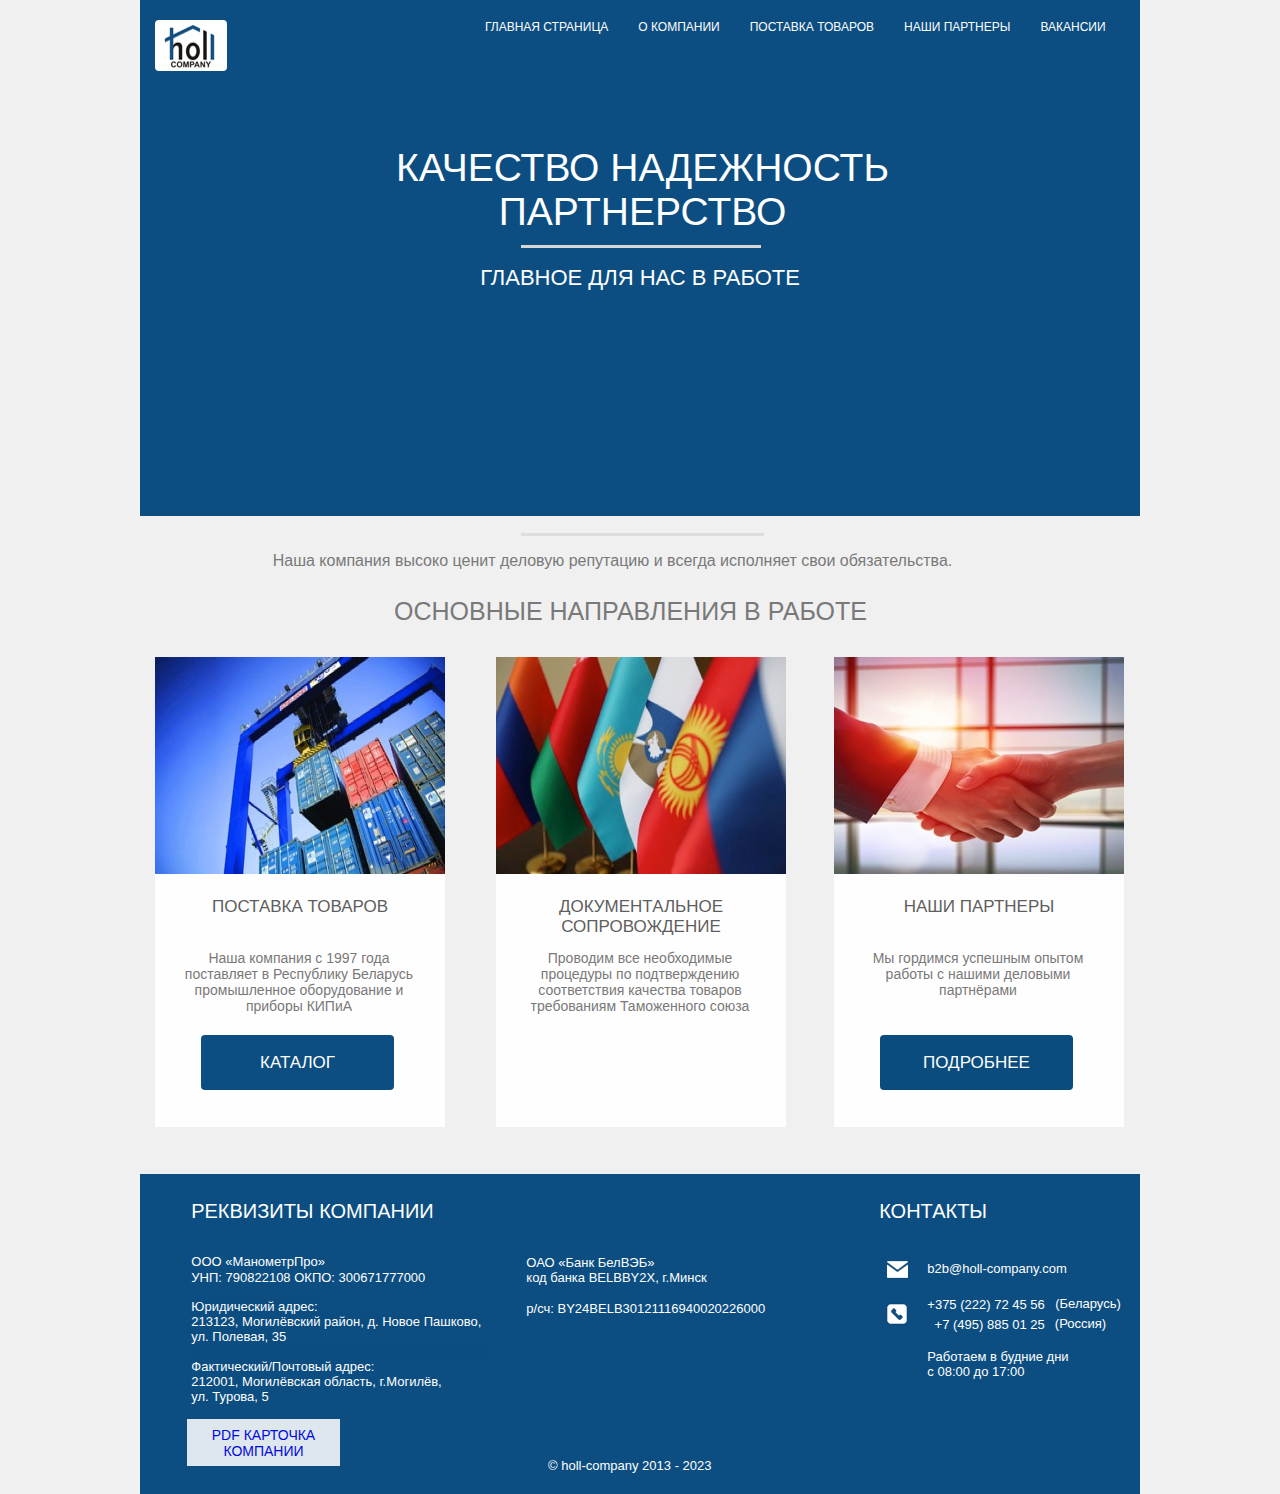
<file: index.html>
<!DOCTYPE html><html lang="ru"><head><title>ООО «МанометрПро» Качество Надежность Партнерство</title><meta http-equiv="Content-type" content="text/html;charset=UTF-8" /><meta name="viewport" content="width=1000" /><meta name="generator" content="EverWeb 3.9.2 (2758)" /><meta name="buildDate" content="Sunday, 12 March 2023" /><link rel="canonical" href="https://holl-company.com/" /><meta property="og:url" content="https://holl-company.com/" /><meta property="og:title" content="&#1054;&#1054;&#1054; &laquo;&#1052;&#1072;&#1085;&#1086;&#1084;&#1077;&#1090;&#1088;&#1055;&#1088;&#1086;&raquo; &#1050;&#1072;&#1095;&#1077;&#1089;&#1090;&#1074;&#1086; &#1053;&#1072;&#1076;&#1077;&#1078;&#1085;&#1086;&#1089;&#1090;&#1100; &#1055;&#1072;&#1088;&#1090;&#1085;&#1077;&#1088;&#1089;&#1090;&#1074;&#1086;" /><link rel="stylesheet" type="text/css" href="ew_css/textstyles.css?3761459114" /><link rel="stylesheet" type="text/css" href="ew_css/responsive.css?3761459114" /><script type="text/javascript" src="ew_js/imageCode.js" defer></script><style type="text/css">a img {border:0px;}body {background-color: #F1F1F1;margin: 0px auto;}div.container {margin: 0px auto;width: 1000px;height: 1494px;background-color: #0C4E81;}.shape_0 {background-color:#F0F0F0;opacity: 1.00; filter:alpha(opacity=100);}.shape_3 {background-color:#FFFEFE;opacity: 1.00; filter:alpha(opacity=100);}#navmenu_menu0 {clear:both;float:left;margin:0;padding:0;width:100%;font-family:'Arial',sans-serif;font-size:12px;z-index:1000;}#navmenu_menu0 ul {margin:0;padding:0;list-style:none;position:relative;right:0px;float:right;}#navmenu_menu0 ul li {margin:0 30px 0 0;padding:0;float:left;position:relative;left:0px;}#navmenu_menu0 ul li a {display:block;margin:0;padding:0px;height: 14px;line-height: 14px;text-decoration:none;color:#FFFEFE;text-align: left;}#navmenu_menu0 ul li a:visited {text-decoration:none;color:#FFFEFE;}#navmenu_menu0 ul li a:hover {text-decoration:underline;color:#FFFEFE;}#navmenu_menu0 ul li:hover a,#navmenu_menu0 ul li.hover a {text-decoration:underline;color:#FFFEFE;}#navmenu_menu0 ul ul {z-index:11007;display:none;position:absolute;left:0;float:left;right:auto;padding-top:2px;}#navmenu_menu0 ul ul li {left:auto;margin:0;clear:left;float:left;width:100%;}#navmenu_menu0 ul ul li a,#navmenu_menu0 ul li.active li a,#navmenu_menu0 ul li:hover ul li a,#navmenu_menu0 ul li.hover ul li a {background:#CBCBCB;text-decoration:none;color:#FFFEFE;padding-top:0px;padding-bottom:0px;border-bottom:1px solid #000000;float:left;width:100%;text-align: left;white-space:nowrap;}#navmenu_menu0 ul ul li a:hover,#navmenu_menu0 ul li.active ul li a:hover,#navmenu_menu0 ul li:hover ul li a:hover,#navmenu_menu0 ul li.hover ul li a:hover {background:#CBCBCB;text-decoration:underline;color:#FFFEFE;float:left;}#navmenu_menu0 ul li.last ul {left:auto; right:0;}#navmenu_menu0 ul li.last ul li {float:right;position:relative;right:0px;}#navmenu_menu0 ul li:hover ul,#navmenu_menu0 ul li.hover ul {display:block;}.shape_10 {border-top: 3px solid #D6D6D6;}.shape_11 {border-top: 3px solid #DDDDDD;}.shape_14 {background-color:#0C4E81;opacity: 1.00; filter:alpha(opacity=100);border-radius: 4px;}.shape_15 {background-color:#FFFEFE;opacity: 1.00; filter:alpha(opacity=100);}.shape_18 {background-color:#FFFEFE;opacity: 1.00; filter:alpha(opacity=100);}.shape_21 {background-color:#0A4C7E;opacity: 1.00; filter:alpha(opacity=100);border-radius: 4px;}.shape_24 {background-color:#FEFEFE;opacity: 0.87; filter:alpha(opacity=87);}.shape_29 {background-color:#FEFEFE;opacity: 1.00; filter:alpha(opacity=100);border-radius: 4px;}</style></head><body><div class="container" style="height:1494px"><header><div style="position:relative"><div class="ewnavmenu" id="navmenu_menu0" style="left:304.5703px;top:20px;height:28px;width:661px;z-index:10007;position: absolute;"><ul id="navigation_menu0"><li><a class="main item0" href="index.html" data-linkuuid="D7FE82E330464195BABB486A9ACD657E">ГЛАВНАЯ СТРАНИЦА</a></li><li><a class="main item1" href="company.html" data-linkuuid="603C4A4A94CB4F78859A0E2B4BAEEF4E">О КОМПАНИИ</a></li><li><a class="main item2" href="delivery.html" data-linkuuid="90E6E5D2649045DE8B8E57A4D76C3945">ПОСТАВКА ТОВАРОВ</a></li><li><a class="main item3" href="partner.html" data-linkuuid="09067F1B532E44BABABBD66B9A05912E">НАШИ ПАРТНЕРЫ</a></li><li  style='margin-right:0px;' class="last"><a class="main item4" href="vacancy.html" data-linkuuid="732000A6C52441CAAE8A9FC242357C54">ВАКАНСИИ</a></li></ul></div></div><div style="position:relative"><div class="shape_29" style="left:15px;top:20px;width:72px;height:51px;z-index:29;position: absolute;"></div></div><div style="position:relative"><div class="shape_11037" style="left:19px;top:23px;width:65px;height:46px;z-index:11037;position: absolute;"><img src="images/home/0-02-05-c860f50355283aa7587065d57e89815377c9620980959b2003dc6b06a7fdbe5f_2725b485cd8.png" height="46" width="65" data-src2x="images/home/0-02-05-c860f50355283aa7587065d57e89815377c9620980959b2003dc6b06a7fdbe5f_2725b485cd8@2x.png" srcset="images/home/0-02-05-c860f50355283aa7587065d57e89815377c9620980959b2003dc6b06a7fdbe5f_2725b485cd8.png 1x, images/home/0-02-05-c860f50355283aa7587065d57e89815377c9620980959b2003dc6b06a7fdbe5f_2725b485cd8@2x.png 2x" /></div></div></header><div class="shape_0" style="left:0;top:516px;width:100%;min-width:1000px;min-height:658px;z-index:0;position: absolute;"></div><div class="content" data-minheight="1000"><div style="position:relative"><div class="shape_1" style="left:248px;top:593px;width:485px;height:77px;z-index:1;position: absolute;"><div class="paraWrap" style="padding: 4.32px 2.16px 4.32px 2.16px; "><p class="para1"><span style="line-height:29px" class="Style2">ОСНОВНЫЕ НАПРАВЛЕНИЯ В РАБОТЕ</span></p></div></div></div><div style="position:relative"><div class="shape_2" style="left:57px;top:548px;width:831px;height:45px;z-index:2;position: absolute;"><div class="paraWrap" style="padding: 4.32px 2.16px 4.32px 2.16px; "><p class="para3"><span style="line-height:18px" class="Style4"> Наша компания высоко ценит деловую репутацию и всегда исполняет свои обязательства.</span></p></div></div></div><div style="position:relative"><div class="shape_3" style="left:15px;top:874px;width:290px;height:253px;z-index:3;position: absolute;"></div></div><div style="position:relative"><div class="shape_4" style="left:15px;top:657px;width:290px;height:217px;z-index:4;position: absolute;"><img src="images/home/1641201499_105-drikus-club-p-kran-shtabeler-mostovoi-tekhnika-krasivo-f-110.jpg" height="217" width="290" data-src2x="images/home/1641201499_105-drikus-club-p-kran-shtabeler-mostovoi-tekhnika-krasivo-f-110@2x.jpg" srcset="images/home/1641201499_105-drikus-club-p-kran-shtabeler-mostovoi-tekhnika-krasivo-f-110.jpg 1x, images/home/1641201499_105-drikus-club-p-kran-shtabeler-mostovoi-tekhnika-krasivo-f-110@2x.jpg 2x" /></div></div><div style="position:relative"><div class="shape_5" style="left:356px;top:657px;width:290px;height:217px;z-index:5;position: absolute;"><img src="images/home/270883.jpg" height="217" width="290" data-src2x="images/home/270883@2x.jpg" srcset="images/home/270883.jpg 1x, images/home/270883@2x.jpg 2x" /></div></div><div style="position:relative"><div class="shape_6" style="left:694px;top:657px;width:290px;height:217px;z-index:6;position: absolute;"><img src="images/home/17032022093617.jpg" height="217" width="290" data-src2x="images/home/17032022093617@2x.jpg" srcset="images/home/17032022093617.jpg 1x, images/home/17032022093617@2x.jpg 2x" /></div></div><div style="position:relative"><div class="shape_8" style="left:237px;top:119px;width:531px;height:151px;z-index:8;position: absolute;"><div class="paraWrap" style="padding: 26.5px 2.16px 4.32px 2.16px; "><p class="para1"><span style="line-height:44px" class="Style5">КАЧЕСТВО НАДЕЖНОСТЬ ПАРТНЕРСТВО</span></p></div></div></div><div style="position:relative"><div class="shape_9" style="left:170px;top:260px;width:660px;height:45px;z-index:9;position: absolute;"><div class="paraWrap" style="padding: 4.5px 2.16px 4.32px 2.16px; "><p class="para1"><span style="line-height:26px" class="Style6">ГЛАВНОЕ ДЛЯ НАС В РАБОТЕ</span></p></div></div></div><div style="position:relative"><div class="shape_10" style="left:380.5px;top:235.5px;width:240px;height:18px;width:240px;height:18px;margin-top:9px;z-index:10;position: absolute;"></div></div><div style="position:relative"><div class="shape_11" style="left:380.5px;top:522.5px;width:243px;height:20px;width:243px;height:20px;margin-top:10px;z-index:11;position: absolute;"></div></div><div style="position:relative"><div class="shape_12" style="left:15px;top:893px;width:290px;height:39px;z-index:12;position: absolute;"><div class="paraWrap" style="padding: 4.32px 2.16px 4.32px 2.16px; "><p class="para1"><span style="line-height:20px" class="Style7">ПОСТАВКА ТОВАРОВ</span></p></div></div></div><div style="position:relative"><div class="shape_13" style="left:40px;top:945px;width:238px;height:83px;z-index:13;position: absolute;"><div class="paraWrap" style="padding: 4.5px 4.32px 4.32px 4.32px; "><p class="para8"><span style="line-height:16px" class="Style9">Наша компания с 1997 года поставляет в Республику Беларусь промышленное оборудование и приборы КИПиА</span></p></div></div></div><div style="position:relative"><a href="https://holl-company.github.io/ManometrPro/delivery.html" class="outerlink"><div class="shape_14" style="left:61px;top:1035px;width:193px;height:55px;z-index:14;position: absolute;"><div style="padding-top: 18px; "><p class="para3"><span style="line-height:20px" class="Style10">КАТАЛОГ</span></p></div></div></a></div><div style="position:relative"><div class="shape_15" style="left:356px;top:874px;width:290px;height:253px;z-index:15;position: absolute;"></div></div><div style="position:relative"><div class="shape_16" style="left:356px;top:893px;width:290px;height:59px;z-index:16;position: absolute;"><div class="paraWrap" style="padding: 4.32px 2.16px 4.32px 2.16px; "><p class="para1"><span style="line-height:20px" class="Style7">ДОКУМЕНТАЛЬНОЕ СОПРОВОЖДЕНИЕ</span></p></div></div></div><div style="position:relative"><div class="shape_17" style="left:381px;top:945px;width:238px;height:83px;z-index:17;position: absolute;"><div class="paraWrap" style="padding: 4.5px 4.32px 4.32px 4.32px; "><p class="para8"><span style="line-height:16px" class="Style9">Проводим все необходимые процедуры по подтверждению соответствия качества товаров требованиям Таможенного союза</span></p></div></div></div><div style="position:relative"><div class="shape_18" style="left:694px;top:874px;width:290px;height:253px;z-index:18;position: absolute;"></div></div><div style="position:relative"><div class="shape_19" style="left:694px;top:893px;width:290px;height:39px;z-index:19;position: absolute;"><div class="paraWrap" style="padding: 4.32px 2.16px 4.32px 2.16px; "><p class="para1"><span style="line-height:20px" class="Style7">НАШИ ПАРТНЕРЫ</span></p></div></div></div><div style="position:relative"><div class="shape_20" style="left:719px;top:945px;width:238px;height:67px;z-index:20;position: absolute;"><div class="paraWrap" style="padding: 4.5px 4.32px 4.32px 4.32px; "><p class="para8"><span style="line-height:16px" class="Style9">Мы гордимся успешным опытом работы с нашими деловыми партнёрами</span></p></div></div></div><div style="position:relative"><a href="https://holl-company.github.io/ManometrPro/partner.html" class="outerlink"><div class="shape_21" style="left:740px;top:1035px;width:193px;height:55px;z-index:21;position: absolute;"><div style="padding-top: 18px; "><p class="para3"><span style="line-height:20px" class="Style10">ПОДРОБНЕЕ</span></p></div></div></a></div><div style="position:relative"><div class="shape_22" style="left:49px;top:1196px;width:267px;height:42px;z-index:22;position: absolute;"><div class="paraWrap" style="padding: 4.32px 2.16px 4.32px 2.16px; "><p class="para11"><span style="line-height:23px" class="Style12">РЕКВИЗИТЫ КОМПАНИИ</span></p></div></div></div><div style="position:relative"><div class="shape_23" style="left:47px;top:1250px;width:303px;height:204px;z-index:23;position: absolute;"><div class="paraWrap" style="padding: 4.32px 4.32px 4.32px 4.32px; "><p class="para13"><span style="line-height:15px" class="Style14">ООО «МанометрПро»</span></p><p class="para13"><span style="line-height:15px" class="Style14">УНП: 790822108 ОКПО: 300671777000</span></p><p style="font-size: 0; text-align:left; padding-bottom:10px; margin-top:0px; padding-top:0px;" class="Style15"><span style="line-height:2.85px;"><br /></span></p><p class="para16"><span style="line-height:15px" class="Style17">Юридический адрес:</span></p><p class="para16"><span style="line-height:15px" class="Style17">213123, Могилёвский район, д. Новое Пашково, ул. Полевая, 35</span></p><p style="font-size: 0; text-align:left; padding-bottom:0px; margin-top:0px; padding-top:0px;" class="Style18"><span style="line-height:15px;"><br /></span></p><p class="para16"><span style="line-height:15px" class="Style14">Фактический/Почтовый адрес:</span></p><p class="para16"><span style="line-height:15px" class="Style14">212001, Могилёвская область, г.Могилёв,</span></p><p class="para19"><span style="line-height:15px" class="Style14">ул. Турова, 5</span></p><p style="font-size: 0; text-align:left; padding-bottom:10px; margin-top:0px; padding-top:0px;" class="Style20"><span style="line-height:15px;"><br /></span></p></div></div></div><div style="position:relative"><a href="ewExternalFiles/%D0%9A%D0%B0%D1%80%D1%82%D0%BE%D1%87%D0%BA%D0%B0%20%D0%BF%D1%80%D0%B5%D0%B4%D0%BF%D1%80%D0%B8%D1%8F%D1%82%D0%B8%D1%8F.pdf" target="_blank" rel="nofollow" download class="outerlink"><div class="shape_24" style="left:47px;top:1419px;width:153px;height:47px;z-index:24;position: absolute;"><div style="padding-top: 8px; "><p class="para3"><span style="line-height:16px" class="Style21">PDF КАРТОЧКА КОМПАНИИ</span></p></div></div></a></div><div style="position:relative"><div class="shape_25" style="left:382px;top:1251px;width:259px;height:157px;z-index:25;position: absolute;"><div class="paraWrap" style="padding: 4.32px 4.32px 4.32px 4.32px; "><p class="para16"><span style="line-height:15px" class="Style14">ОАО «Банк БелВЭБ»</span></p><p class="para22"><span style="line-height:15px" class="Style14">код банка BELBBY2X, г.Минск</span></p><p style="font-size: 0; text-align:left; padding-bottom:3px; margin-top:0px; padding-top:0px;" class="Style15"><span style="line-height:10.05px;"><br /></span></p><p class="para16"><span style="line-height:15px" class="Style14">р/сч: BY24BELB30121116940020226000</span></p></div></div></div><div style="position:relative"><div class="shape_26" style="left:737px;top:1196px;width:243px;height:42px;z-index:26;position: absolute;"><div class="paraWrap" style="padding: 4.32px 2.16px 4.32px 2.16px; "><p class="para11"><span style="line-height:23px" class="Style12">КОНТАКТЫ</span></p></div></div></div><div style="position:relative"><a href="mailto:b2b@holl-company.com?subject=Письмо с сайта" class="outerlink"><div class="shape_27" style="left:783px;top:1257px;width:191px;height:24px;z-index:27;position: absolute;"><div class="paraWrap" style="padding: 4.32px 4.32px 4.32px 4.32px; "><p class="para16"><span style="line-height:15px" class="Style14">b2b@holl-company.com</span></p></div></div></a></div><div style="position:relative"><div class="shape_28" style="left:783px;top:1292px;width:207px;height:38px;z-index:28;position: absolute;"><div class="paraWrap" style="padding: 4.32px 4.32px 4.32px 4.32px; "><p class="para11"><span style="line-height:18.75px" class="Style14">+375 (222) 72 45 56</span></p></div></div></div><div style="position:relative"><div class="shape_30" style="left:747px;top:1259px;width:21px;height:21px;z-index:30;position: absolute;"><img src="images/home/close-envelope.png" height="21" width="21" data-src2x="images/home/close-envelope@2x.png" srcset="images/home/close-envelope.png 1x, images/home/close-envelope@2x.png 2x" /></div></div><div style="position:relative"><div class="shape_31" style="left:745px;top:1302px;width:24px;height:24px;z-index:31;position: absolute;"><img src="images/home/phone-call.png" height="24" width="24" data-src2x="images/home/phone-call@2x.png" srcset="images/home/phone-call.png 1x, images/home/phone-call@2x.png 2x" /></div></div><div style="position:relative"><div class="shape_32" style="left:783px;top:1312px;width:135px;height:57px;z-index:32;position: absolute;"><div class="paraWrap" style="padding: 4.32px 4.32px 4.32px 4.32px; "><p class="para11"><span style="line-height:18.75px" class="Style14">&nbsp;&nbsp;+7 (495) 885 01 25</span></p></div></div></div><div style="position:relative"><div class="shape_33" style="left:783px;top:1345px;width:207px;height:68px;z-index:33;position: absolute;"><div class="paraWrap" style="padding: 4.32px 4.32px 4.32px 4.32px; "><p class="para16"><span style="line-height:15px" class="Style14">Работаем в будние дни</span></p><p class="para16"><span style="line-height:15px" class="Style14">с 08:00 до 17:00</span></p></div></div></div><div style="position:relative"><div class="shape_34" style="left:907px;top:1312px;width:67px;height:25px;z-index:34;position: absolute;"><div class="paraWrap" style="padding: 4.32px 4.32px 4.32px 4.32px; "><p class="para3"><span style="line-height:15px" class="Style14">(Россия)</span></p></div></div></div><div style="position:relative"><div class="shape_35" style="left:910px;top:1292px;width:76px;height:24px;z-index:35;position: absolute;"><div class="paraWrap" style="padding: 4.32px 4.32px 4.32px 4.32px; "><p class="para3"><span style="line-height:15px" class="Style14">(Беларусь)</span></p></div></div></div><div style="position:relative"><div class="shape_36" style="left:408px;top:1445px;width:178px;height:29px;z-index:36;position: absolute;"><div style="padding-top: 13px; "><p class="para13"><span style="line-height:15px" class="Style14">© holl-company 2013 - 2023</span></p></div></div></div></div><footer data-top='1474' data-height='20'></footer></div></body></html>
</file>
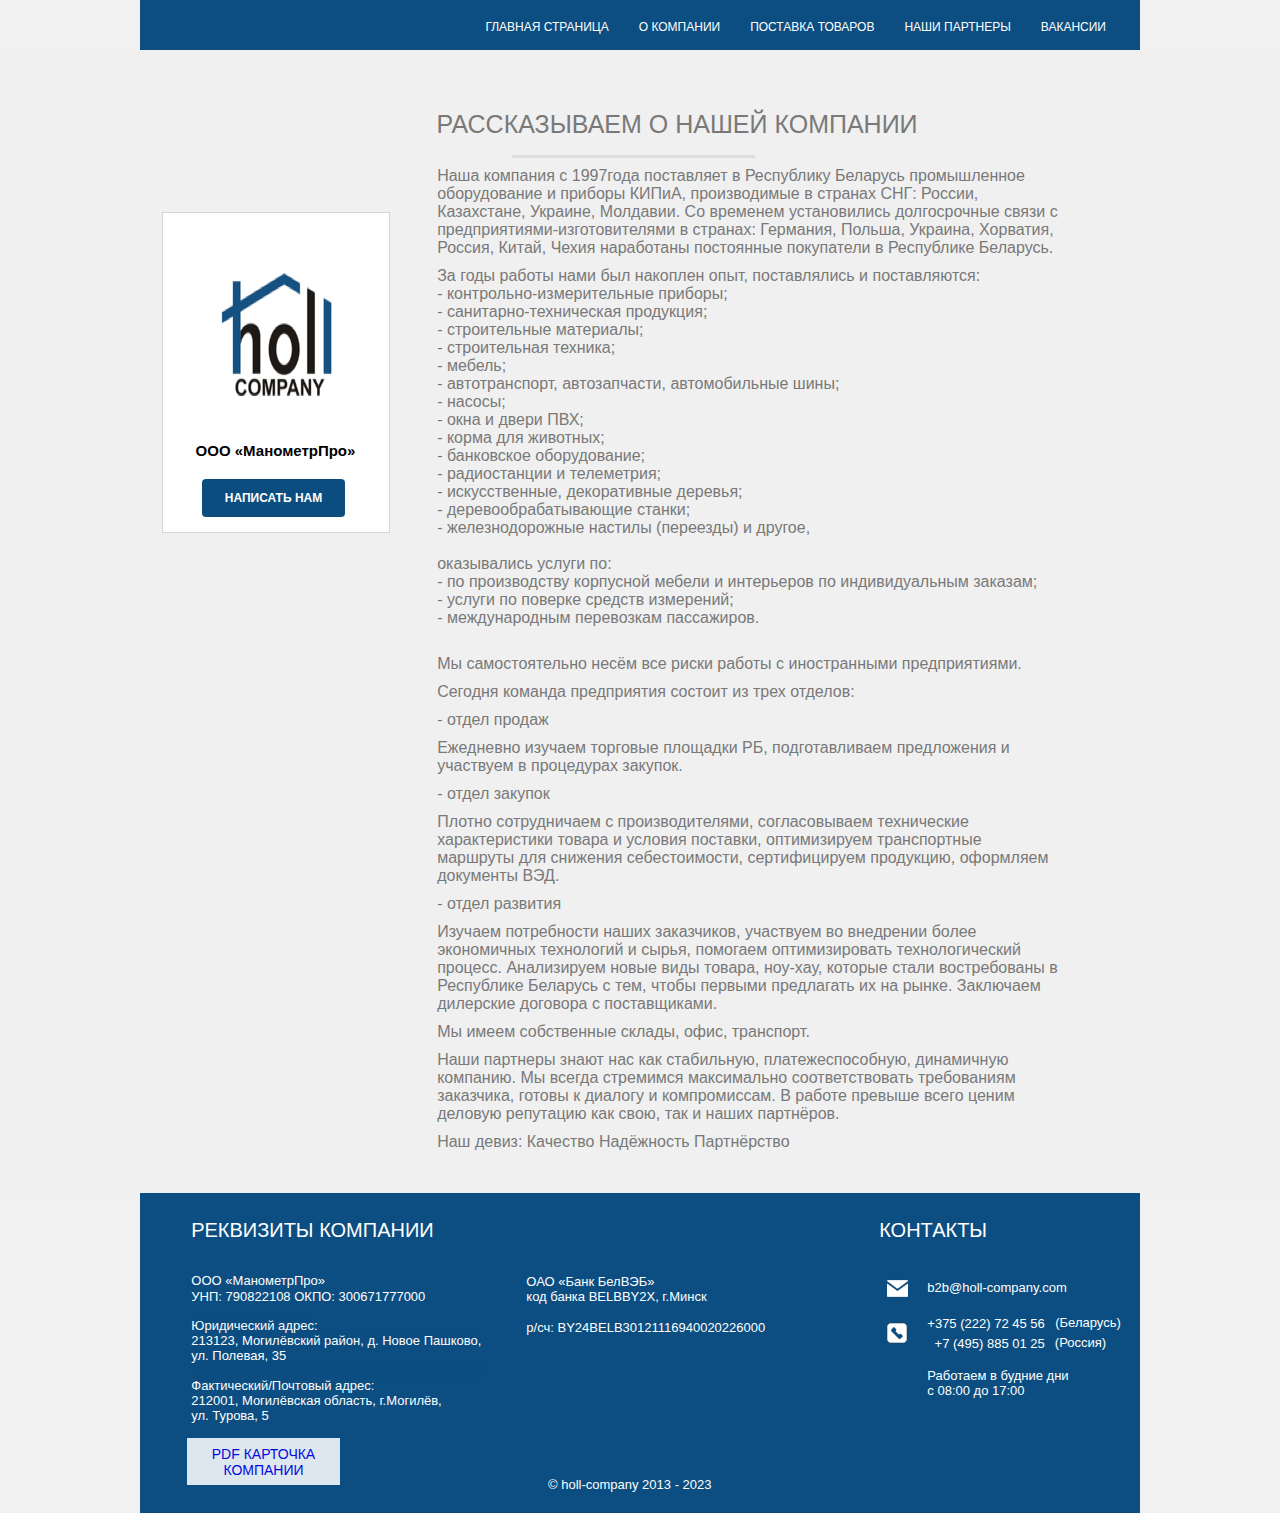
<file: company.html>
<!DOCTYPE html><html lang="ru"><head><title>ООО «МанометрПро» Качество Надежность Партнерство</title><meta http-equiv="Content-type" content="text/html;charset=UTF-8" /><meta name="viewport" content="width=1000" /><meta name="generator" content="EverWeb 3.9.2 (2758)" /><meta name="buildDate" content="Sunday, 12 March 2023" /><meta property="og:url" content="https://holl-company.com/company.html" /><meta property="og:title" content="&#1054;&#1054;&#1054; &laquo;&#1052;&#1072;&#1085;&#1086;&#1084;&#1077;&#1090;&#1088;&#1055;&#1088;&#1086;&raquo; &#1050;&#1072;&#1095;&#1077;&#1089;&#1090;&#1074;&#1086; &#1053;&#1072;&#1076;&#1077;&#1078;&#1085;&#1086;&#1089;&#1090;&#1100; &#1055;&#1072;&#1088;&#1090;&#1085;&#1077;&#1088;&#1089;&#1090;&#1074;&#1086;" /><link rel="stylesheet" type="text/css" href="ew_css/textstyles.css?3761459114" /><link rel="stylesheet" type="text/css" href="ew_css/responsive.css?3761459114" /><script type="text/javascript" src="ew_js/imageCode.js" defer></script><style type="text/css">a img {border:0px;}body {background-color: #F1F1F1;margin: 0px auto;}div.container {margin: 0px auto;width: 1000px;height: 1513px;background-color: #0C4E81;}#navmenu_menu0 {clear:both;float:left;margin:0;padding:0;width:100%;font-family:'Arial',sans-serif;font-size:12px;z-index:1000;}#navmenu_menu0 ul {margin:0;padding:0;list-style:none;position:relative;right:0px;float:right;}#navmenu_menu0 ul li {margin:0 30px 0 0;padding:0;float:left;position:relative;left:0px;}#navmenu_menu0 ul li a {display:block;margin:0;padding:0px;height: 14px;line-height: 14px;text-decoration:none;color:#FFFEFE;text-align: left;}#navmenu_menu0 ul li a:visited {text-decoration:none;color:#FFFEFE;}#navmenu_menu0 ul li a:hover {text-decoration:underline;color:#FFFEFE;}#navmenu_menu0 ul li:hover a,#navmenu_menu0 ul li.hover a {text-decoration:underline;color:#FFFEFE;}#navmenu_menu0 ul ul {z-index:11000;display:none;position:absolute;left:0;float:left;right:auto;padding-top:2px;}#navmenu_menu0 ul ul li {left:auto;margin:0;clear:left;float:left;width:100%;}#navmenu_menu0 ul ul li a,#navmenu_menu0 ul li.active li a,#navmenu_menu0 ul li:hover ul li a,#navmenu_menu0 ul li.hover ul li a {background:#CBCBCB;text-decoration:none;color:#FFFEFE;padding-top:0px;padding-bottom:0px;border-bottom:1px solid #000000;float:left;width:100%;text-align: left;white-space:nowrap;}#navmenu_menu0 ul ul li a:hover,#navmenu_menu0 ul li.active ul li a:hover,#navmenu_menu0 ul li:hover ul li a:hover,#navmenu_menu0 ul li.hover ul li a:hover {background:#CBCBCB;text-decoration:underline;color:#FFFEFE;float:left;}#navmenu_menu0 ul li.last ul {left:auto; right:0;}#navmenu_menu0 ul li.last ul li {float:right;position:relative;right:0px;}#navmenu_menu0 ul li:hover ul,#navmenu_menu0 ul li.hover ul {display:block;}.shape_3 {background-color:#FEFEFE;opacity: 0.87; filter:alpha(opacity=87);}.shape_15 {background-color:#F0F0F0;opacity: 1.00; filter:alpha(opacity=100);}.shape_17 {border-top: 3px solid #DDDDDD;}.shape_18 {background-color:#FFFEFE;opacity: 1.00; filter:alpha(opacity=100);border: 1px solid #D5D5D5;}.shape_22 {background-color:#0C4D80;opacity: 1.00; filter:alpha(opacity=100);border-radius: 4px;}</style></head><body><div class="container" style="height:1513px"><header><div style="position:relative"><div class="ewnavmenu" id="navmenu_menu0" style="left:316.0078px;top:20px;height:28px;width:650px;z-index:10000;position: absolute;"><ul id="navigation_menu0"><li><a class="main item0" href="index.html" data-linkuuid="D7FE82E330464195BABB486A9ACD657E">ГЛАВНАЯ СТРАНИЦА</a></li><li><a class="main item1" href="company.html" data-linkuuid="603C4A4A94CB4F78859A0E2B4BAEEF4E">О КОМПАНИИ</a></li><li><a class="main item2" href="delivery.html" data-linkuuid="90E6E5D2649045DE8B8E57A4D76C3945">ПОСТАВКА ТОВАРОВ</a></li><li><a class="main item3" href="partner.html" data-linkuuid="09067F1B532E44BABABBD66B9A05912E">НАШИ ПАРТНЕРЫ</a></li><li  style='margin-right:0px;' class="last"><a class="main item4" href="vacancy.html" data-linkuuid="732000A6C52441CAAE8A9FC242357C54">ВАКАНСИИ</a></li></ul></div></div></header><div class="shape_15" style="left:0;top:50px;width:100%;min-width:1000px;min-height:1143px;z-index:15;position: absolute;"></div><div class="content" data-minheight="1000"><div style="position:relative"><div class="shape_1" style="left:49px;top:1215px;width:267px;height:42px;z-index:1;position: absolute;"><div class="paraWrap" style="padding: 4.32px 2.16px 4.32px 2.16px; "><p class="para11"><span style="line-height:23px" class="Style12">РЕКВИЗИТЫ КОМПАНИИ</span></p></div></div></div><div style="position:relative"><div class="shape_2" style="left:47px;top:1269px;width:303px;height:204px;z-index:2;position: absolute;"><div class="paraWrap" style="padding: 4.32px 4.32px 4.32px 4.32px; "><p class="para13"><span style="line-height:15px" class="Style14">ООО «МанометрПро»</span></p><p class="para13"><span style="line-height:15px" class="Style14">УНП: 790822108 ОКПО: 300671777000</span></p><p style="font-size: 0; text-align:left; padding-bottom:10px; margin-top:0px; padding-top:0px;" class="Style15"><span style="line-height:2.85px;"><br /></span></p><p class="para16"><span style="line-height:15px" class="Style17">Юридический адрес:</span></p><p class="para16"><span style="line-height:15px" class="Style17">213123, Могилёвский район, д. Новое Пашково, ул. Полевая, 35</span></p><p style="font-size: 0; text-align:left; padding-bottom:0px; margin-top:0px; padding-top:0px;" class="Style18"><span style="line-height:15px;"><br /></span></p><p class="para16"><span style="line-height:15px" class="Style14">Фактический/Почтовый адрес:</span></p><p class="para16"><span style="line-height:15px" class="Style14">212001, Могилёвская область, г.Могилёв,</span></p><p class="para19"><span style="line-height:15px" class="Style14">ул. Турова, 5</span></p><p style="font-size: 0; text-align:left; padding-bottom:10px; margin-top:0px; padding-top:0px;" class="Style20"><span style="line-height:15px;"><br /></span></p></div></div></div><div style="position:relative"><a href="ewExternalFiles/%D0%9A%D0%B0%D1%80%D1%82%D0%BE%D1%87%D0%BA%D0%B0%20%D0%BF%D1%80%D0%B5%D0%B4%D0%BF%D1%80%D0%B8%D1%8F%D1%82%D0%B8%D1%8F.pdf" target="_blank" rel="nofollow" download class="outerlink"><div class="shape_3" style="left:47px;top:1438px;width:153px;height:47px;z-index:3;position: absolute;"><div style="padding-top: 8px; "><p class="para3"><span style="line-height:16px" class="Style21">PDF КАРТОЧКА КОМПАНИИ</span></p></div></div></a></div><div style="position:relative"><div class="shape_4" style="left:382px;top:1270px;width:259px;height:157px;z-index:4;position: absolute;"><div class="paraWrap" style="padding: 4.32px 4.32px 4.32px 4.32px; "><p class="para16"><span style="line-height:15px" class="Style14">ОАО «Банк БелВЭБ»</span></p><p class="para22"><span style="line-height:15px" class="Style14">код банка BELBBY2X, г.Минск</span></p><p style="font-size: 0; text-align:left; padding-bottom:3px; margin-top:0px; padding-top:0px;" class="Style15"><span style="line-height:10.05px;"><br /></span></p><p class="para16"><span style="line-height:15px" class="Style14">р/сч: BY24BELB30121116940020226000</span></p></div></div></div><div style="position:relative"><div class="shape_5" style="left:737px;top:1215px;width:243px;height:42px;z-index:5;position: absolute;"><div class="paraWrap" style="padding: 4.32px 2.16px 4.32px 2.16px; "><p class="para11"><span style="line-height:23px" class="Style12">КОНТАКТЫ</span></p></div></div></div><div style="position:relative"><a href="mailto:b2b@holl-company.com?subject=Письмо с сайта" class="outerlink"><div class="shape_6" style="left:783px;top:1276px;width:191px;height:24px;z-index:6;position: absolute;"><div class="paraWrap" style="padding: 4.32px 4.32px 4.32px 4.32px; "><p class="para16"><span style="line-height:15px" class="Style14">b2b@holl-company.com</span></p></div></div></a></div><div style="position:relative"><div class="shape_7" style="left:783px;top:1311px;width:207px;height:38px;z-index:7;position: absolute;"><div class="paraWrap" style="padding: 4.32px 4.32px 4.32px 4.32px; "><p class="para11"><span style="line-height:18.75px" class="Style14">+375 (222) 72 45 56</span></p></div></div></div><div style="position:relative"><div class="shape_8" style="left:747px;top:1278px;width:21px;height:21px;z-index:8;position: absolute;"><img src="images/company/close-envelope.png" height="21" width="21" data-src2x="images/company/close-envelope@2x.png" srcset="images/company/close-envelope.png 1x, images/company/close-envelope@2x.png 2x" /></div></div><div style="position:relative"><div class="shape_9" style="left:745px;top:1321px;width:24px;height:24px;z-index:9;position: absolute;"><img src="images/company/phone-call.png" height="24" width="24" data-src2x="images/company/phone-call@2x.png" srcset="images/company/phone-call.png 1x, images/company/phone-call@2x.png 2x" /></div></div><div style="position:relative"><div class="shape_10" style="left:783px;top:1331px;width:135px;height:57px;z-index:10;position: absolute;"><div class="paraWrap" style="padding: 4.32px 4.32px 4.32px 4.32px; "><p class="para11"><span style="line-height:18.75px" class="Style14">&nbsp;&nbsp;+7 (495) 885 01 25</span></p></div></div></div><div style="position:relative"><div class="shape_11" style="left:783px;top:1364px;width:207px;height:68px;z-index:11;position: absolute;"><div class="paraWrap" style="padding: 4.32px 4.32px 4.32px 4.32px; "><p class="para16"><span style="line-height:15px" class="Style14">Работаем в будние дни</span></p><p class="para16"><span style="line-height:15px" class="Style14">с 08:00 до 17:00</span></p></div></div></div><div style="position:relative"><div class="shape_12" style="left:907px;top:1331px;width:67px;height:25px;z-index:12;position: absolute;"><div class="paraWrap" style="padding: 4.32px 4.32px 4.32px 4.32px; "><p class="para3"><span style="line-height:15px" class="Style14">(Россия)</span></p></div></div></div><div style="position:relative"><div class="shape_13" style="left:910px;top:1311px;width:76px;height:24px;z-index:13;position: absolute;"><div class="paraWrap" style="padding: 4.32px 4.32px 4.32px 4.32px; "><p class="para3"><span style="line-height:15px" class="Style14">(Беларусь)</span></p></div></div></div><div style="position:relative"><div class="shape_14" style="left:408px;top:1464px;width:178px;height:29px;z-index:14;position: absolute;"><div style="padding-top: 13px; "><p class="para13"><span style="line-height:15px" class="Style14">© holl-company 2013 - 2023</span></p></div></div></div><div style="position:relative"><div class="shape_16" style="left:268px;top:106px;width:538px;height:106px;z-index:16;position: absolute;"><div class="paraWrap" style="padding: 4.32px 2.16px 4.32px 2.16px; "><p class="para1"><span style="line-height:29px" class="Style2">РАССКАЗЫВАЕМ О НАШЕЙ КОМПАНИИ</span></p></div></div></div><div style="position:relative"><div class="shape_17" style="left:371.5px;top:144.5px;width:243px;height:20px;width:243px;height:20px;margin-top:10px;z-index:17;position: absolute;"></div></div><div style="position:relative"><div class="shape_18" style="left:21.5px;top:211.5px;width:228px;height:321px;width:226px;height:319px;z-index:18;position: absolute;"></div></div><div style="position:relative"><div class="shape_19" style="left:69px;top:268px;width:144px;height:133px;z-index:19;position: absolute;"><img src="images/company/0-02-05-c860f50355283aa7587065d57e89815377c9620980959b2003dc6b06a7fdbe5f_2725b485cd8.png" height="133" width="144" data-src2x="images/company/0-02-05-c860f50355283aa7587065d57e89815377c9620980959b2003dc6b06a7fdbe5f_2725b485cd8@2x.png" srcset="images/company/0-02-05-c860f50355283aa7587065d57e89815377c9620980959b2003dc6b06a7fdbe5f_2725b485cd8.png 1x, images/company/0-02-05-c860f50355283aa7587065d57e89815377c9620980959b2003dc6b06a7fdbe5f_2725b485cd8@2x.png 2x" /></div></div><div style="position:relative"><div class="shape_20" style="left:22px;top:438px;width:227px;height:66px;z-index:20;position: absolute;"><div class="paraWrap" style="padding: 4.32px 2.16px 4.32px 2.16px; "><p class="para1"><span style="line-height:18px" class="Style23">ООО «МанометрПро»</span></p></div></div></div><div style="position:relative"><div class="shape_21" style="left:295px;top:163px;width:629px;height:1011px;z-index:21;position: absolute;"><div class="paraWrap" style="padding: 4.32px 2.16px 4.32px 2.16px; "><p class="para24"><span style="line-height:18px" class="Style4">Наша компания с 1997года поставляет в Республику Беларусь промышленное оборудование и приборы КИПиА, производимые в странах СНГ: России, Казахстане, Украине, Молдавии. Со временем установились долгосрочные связи с предприятиями-изготовителями в странах: Германия, Польша, Украина, Хорватия, Россия, Китай, Чехия наработаны постоянные покупатели в Республике Беларусь.</span></p><p class="para16"><span style="line-height:18px" class="Style4">За годы работы нами был накоплен опыт, поставлялись и поставляются:</span></p><p class="para16"><span style="line-height:18px" class="Style4">- контрольно-измерительные приборы;</span></p><p class="para16"><span style="line-height:18px" class="Style4">- санитарно-техническая продукция;</span></p><p class="para16"><span style="line-height:18px" class="Style4">- строительные материалы;</span></p><p class="para16"><span style="line-height:18px" class="Style4">- строительная техника;</span></p><p class="para16"><span style="line-height:18px" class="Style4">- мебель;</span></p><p class="para16"><span style="line-height:18px" class="Style4">- автотранспорт, автозапчасти, автомобильные шины;</span></p><p class="para16"><span style="line-height:18px" class="Style4">- насосы;</span></p><p class="para16"><span style="line-height:18px" class="Style4">- окна и двери ПВХ;</span></p><p class="para16"><span style="line-height:18px" class="Style4">- корма для животных;</span></p><p class="para16"><span style="line-height:18px" class="Style4">- банковское оборудование;</span></p><p class="para16"><span style="line-height:18px" class="Style4">- радиостанции и телеметрия;</span></p><p class="para16"><span style="line-height:18px" class="Style4">- искусственные, декоративные деревья;</span></p><p class="para16"><span style="line-height:18px" class="Style4">- деревообрабатывающие станки;</span></p><p class="para16"><span style="line-height:18px" class="Style4">- железнодорожные настилы (переезды) и другое,</span></p><p style="font-size: 0; text-align:left; padding-bottom:0px; margin-top:0px; padding-top:0px;" class="Style25"><span style="line-height:18px;"><br /></span></p><p class="para16"><span style="line-height:18px" class="Style4">оказывались услуги по:</span></p><p class="para16"><span style="line-height:18px" class="Style4">- по производству корпусной мебели и интерьеров по индивидуальным заказам;</span></p><p class="para16"><span style="line-height:18px" class="Style4">- услуги по поверке средств измерений;</span></p><p class="para16"><span style="line-height:18px" class="Style4">- международным перевозкам пассажиров.</span></p><p style="font-size: 0; text-align:left; padding-bottom:10px; margin-top:0px; padding-top:0px;" class="Style25"><span style="line-height:18px;"><br /></span></p><p class="para24"><span style="line-height:18px" class="Style4">Мы самостоятельно несём все риски работы с иностранными предприятиями.</span></p><p class="para24"><span style="line-height:18px" class="Style4">Сегодня команда предприятия состоит из трех отделов:</span></p><p class="para24"><span style="line-height:18px" class="Style4">- отдел продаж</span></p><p class="para24"><span style="line-height:18px" class="Style4">Ежедневно изучаем торговые площадки РБ, подготавливаем предложения и участвуем в процедурах закупок.</span></p><p class="para24"><span style="line-height:18px" class="Style4">- отдел закупок</span></p><p class="para24"><span style="line-height:18px" class="Style4">Плотно сотрудничаем с производителями, согласовываем технические характеристики товара и условия поставки, оптимизируем транспортные маршруты для снижения себестоимости, сертифицируем продукцию, оформляем документы ВЭД.</span></p><p class="para24"><span style="line-height:18px" class="Style4">- отдел развития</span></p><p class="para24"><span style="line-height:18px" class="Style4">Изучаем потребности наших заказчиков, участвуем во внедрении более экономичных технологий и сырья, помогаем оптимизировать технологический процесс. Анализируем новые виды товара, ноу-хау, которые стали востребованы в Республике Беларусь с тем, чтобы первыми предлагать их на рынке. Заключаем дилерские договора с поставщиками.</span></p><p class="para24"><span style="line-height:18px" class="Style4">Мы имеем собственные склады, офис, транспорт.</span></p><p class="para24"><span style="line-height:18px" class="Style4">Наши партнеры знают нас как стабильную, платежеспособную, динамичную компанию. Мы всегда стремимся максимально соответствовать требованиям заказчика, готовы к диалогу и компромиссам. В работе превыше всего ценим деловую репутацию как свою, так и наших партнёров.</span></p><p class="para24"><span style="line-height:18px" class="Style4">Наш девиз: Качество Надёжность Партнёрство</span></p></div></div></div><div style="position:relative"><a href="mailto:b2b@holl-company.com?subject=Письмо с сайта" class="outerlink"><div class="shape_22" style="left:62px;top:479px;width:143px;height:38px;z-index:22;position: absolute;"><div style="padding-top: 12px; "><p class="para3"><span style="line-height:14px" class="Style26">НАПИСАТЬ НАМ</span></p></div></div></a></div></div><footer data-top='1493' data-height='20'></footer></div></body></html>
</file>
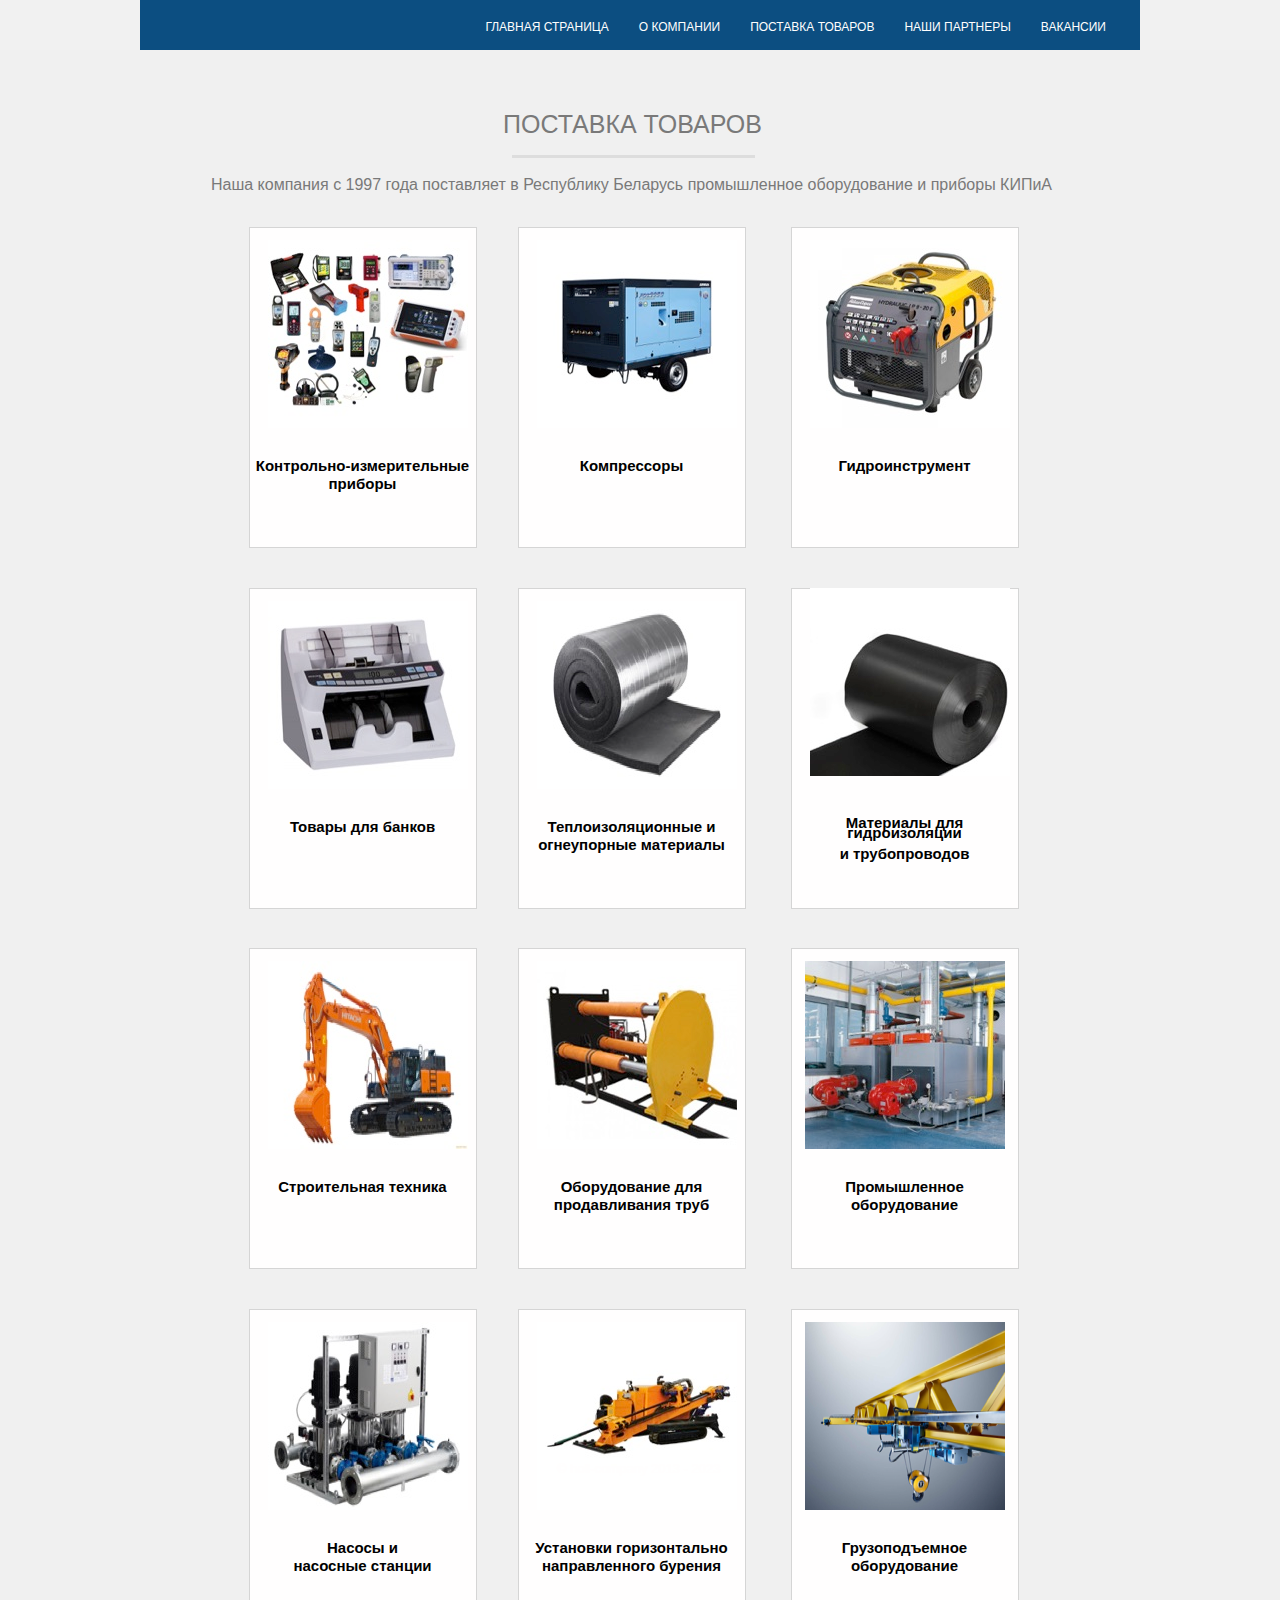
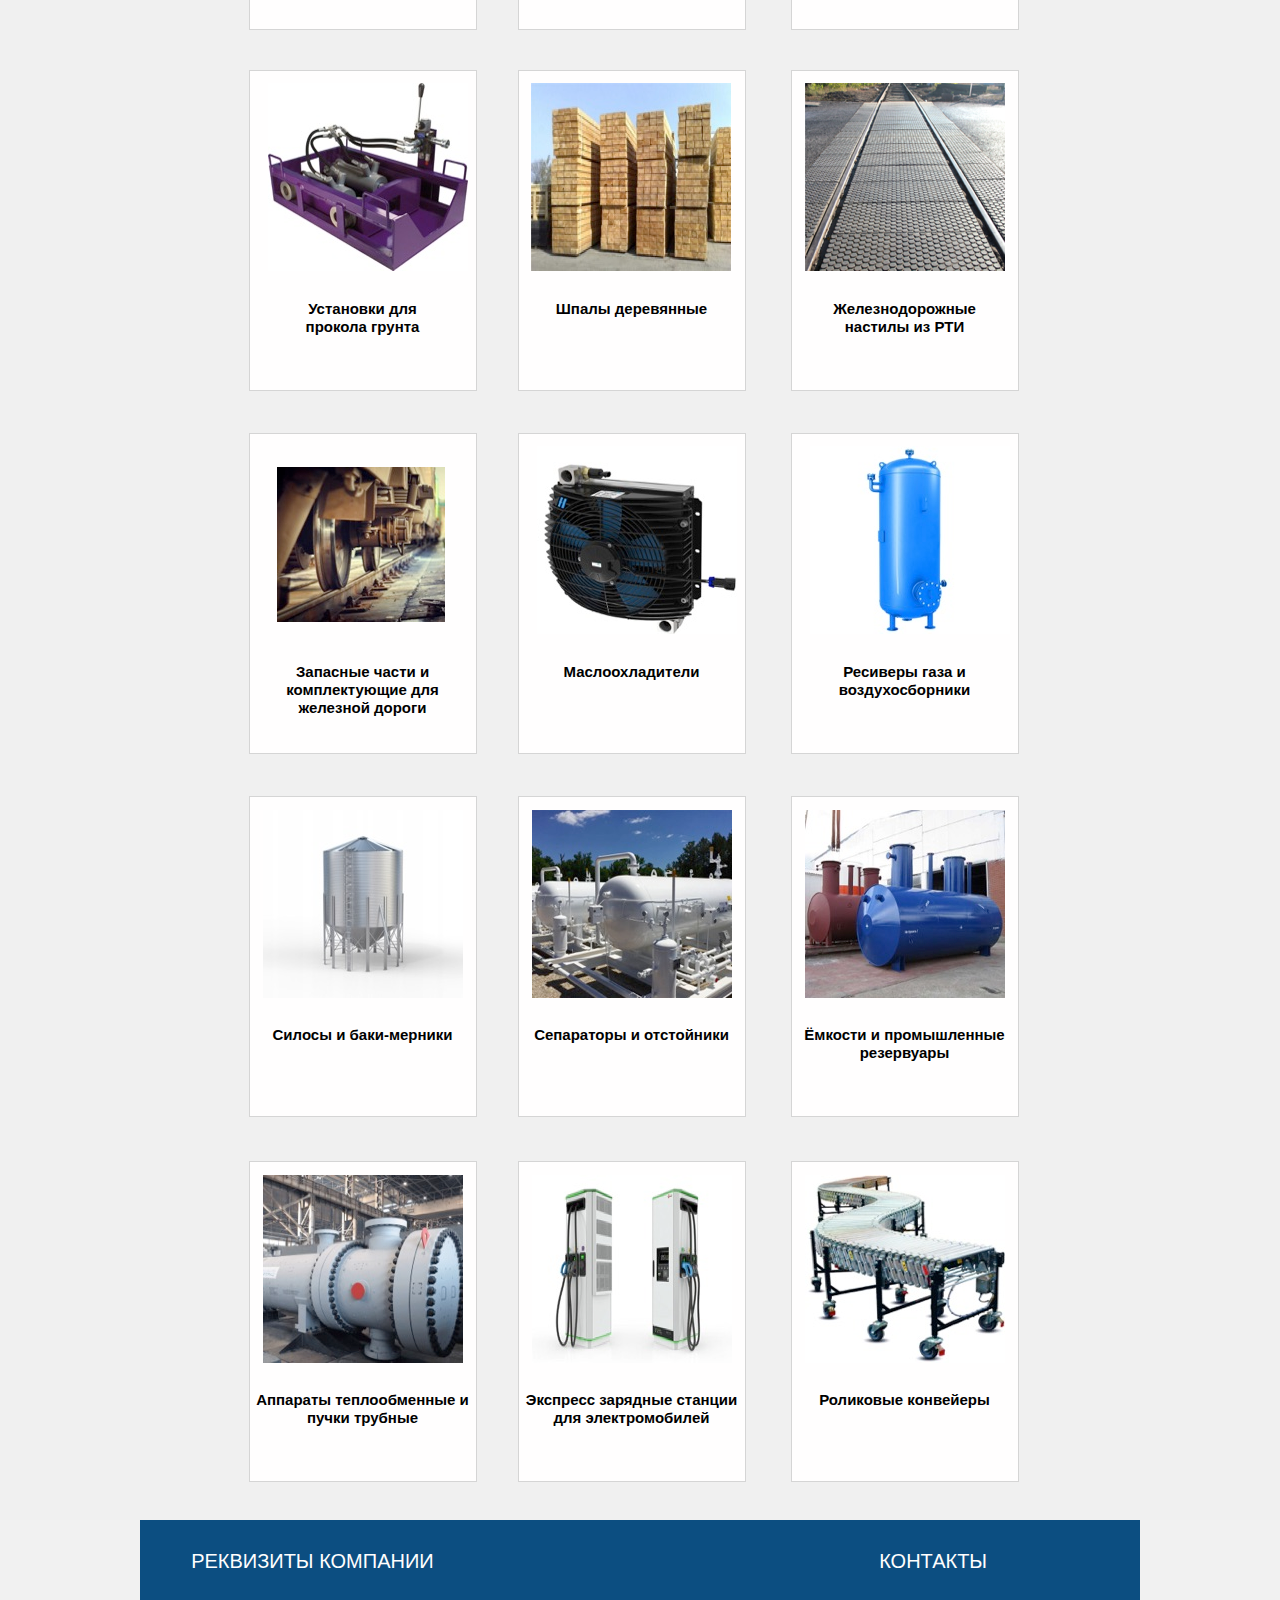
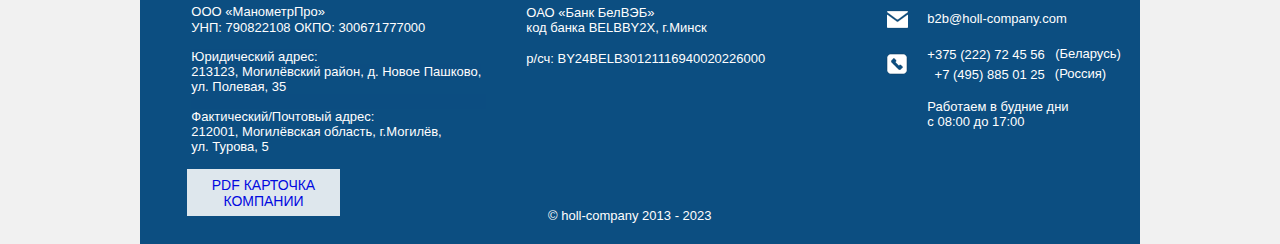
<file: delivery.html>
<!DOCTYPE html><html lang="ru"><head><title>ООО «МанометрПро» Качество Надежность Партнерство</title><meta http-equiv="Content-type" content="text/html;charset=UTF-8" /><meta name="viewport" content="width=1000" /><meta name="generator" content="EverWeb 3.9.2 (2758)" /><meta name="buildDate" content="Sunday, 12 March 2023" /><meta property="og:url" content="https://holl-company.com/delivery.html" /><meta property="og:title" content="&#1054;&#1054;&#1054; &laquo;&#1052;&#1072;&#1085;&#1086;&#1084;&#1077;&#1090;&#1088;&#1055;&#1088;&#1086;&raquo; &#1050;&#1072;&#1095;&#1077;&#1089;&#1090;&#1074;&#1086; &#1053;&#1072;&#1076;&#1077;&#1078;&#1085;&#1086;&#1089;&#1090;&#1100; &#1055;&#1072;&#1088;&#1090;&#1085;&#1077;&#1088;&#1089;&#1090;&#1074;&#1086;" /><link rel="stylesheet" type="text/css" href="ew_css/textstyles.css?3761459114" /><link rel="stylesheet" type="text/css" href="ew_css/responsive.css?3761459114" /><script type="text/javascript" src="ew_js/imageCode.js" defer></script><style type="text/css">a img {border:0px;}body {background-color: #F1F1F1;margin: 0px auto;}div.container {margin: 0px auto;width: 1000px;height: 3444px;background-color: #0C4E81;}#navmenu_menu0 {clear:both;float:left;margin:0;padding:0;width:100%;font-family:'Arial',sans-serif;font-size:12px;z-index:1000;}#navmenu_menu0 ul {margin:0;padding:0;list-style:none;position:relative;right:0px;float:right;}#navmenu_menu0 ul li {margin:0 30px 0 0;padding:0;float:left;position:relative;left:0px;}#navmenu_menu0 ul li a {display:block;margin:0;padding:0px;height: 14px;line-height: 14px;text-decoration:none;color:#FFFEFE;text-align: left;}#navmenu_menu0 ul li a:visited {text-decoration:none;color:#FFFEFE;}#navmenu_menu0 ul li a:hover {text-decoration:underline;color:#FFFEFE;}#navmenu_menu0 ul li:hover a,#navmenu_menu0 ul li.hover a {text-decoration:underline;color:#FFFEFE;}#navmenu_menu0 ul ul {z-index:11000;display:none;position:absolute;left:0;float:left;right:auto;padding-top:2px;}#navmenu_menu0 ul ul li {left:auto;margin:0;clear:left;float:left;width:100%;}#navmenu_menu0 ul ul li a,#navmenu_menu0 ul li.active li a,#navmenu_menu0 ul li:hover ul li a,#navmenu_menu0 ul li.hover ul li a {background:#CBCBCB;text-decoration:none;color:#FFFEFE;padding-top:0px;padding-bottom:0px;border-bottom:1px solid #000000;float:left;width:100%;text-align: left;white-space:nowrap;}#navmenu_menu0 ul ul li a:hover,#navmenu_menu0 ul li.active ul li a:hover,#navmenu_menu0 ul li:hover ul li a:hover,#navmenu_menu0 ul li.hover ul li a:hover {background:#CBCBCB;text-decoration:underline;color:#FFFEFE;float:left;}#navmenu_menu0 ul li.last ul {left:auto; right:0;}#navmenu_menu0 ul li.last ul li {float:right;position:relative;right:0px;}#navmenu_menu0 ul li:hover ul,#navmenu_menu0 ul li.hover ul {display:block;}.shape_2 {background-color:#F0F0F0;opacity: 1.00; filter:alpha(opacity=100);}.shape_5 {border-top: 3px solid #DDDDDD;}.shape_6 {background-color:#FFFEFE;opacity: 1.00; filter:alpha(opacity=100);border: 1px solid #D5D5D5;}.shape_9 {background-color:#FFFEFE;opacity: 1.00; filter:alpha(opacity=100);border: 1px solid #D5D5D5;}.shape_12 {background-color:#FFFEFE;opacity: 1.00; filter:alpha(opacity=100);border: 1px solid #D5D5D5;}.shape_15 {background-color:#FFFEFE;opacity: 1.00; filter:alpha(opacity=100);border: 1px solid #D5D5D5;}.shape_18 {background-color:#FFFEFE;opacity: 1.00; filter:alpha(opacity=100);border: 1px solid #D5D5D5;}.shape_21 {background-color:#FFFEFE;opacity: 1.00; filter:alpha(opacity=100);border: 1px solid #D5D5D5;}.shape_24 {background-color:#FFFEFE;opacity: 1.00; filter:alpha(opacity=100);border: 1px solid #D5D5D5;}.shape_27 {background-color:#FFFEFE;opacity: 1.00; filter:alpha(opacity=100);border: 1px solid #D5D5D5;}.shape_30 {background-color:#FFFEFE;opacity: 1.00; filter:alpha(opacity=100);border: 1px solid #D5D5D5;}.shape_33 {background-color:#FFFEFE;opacity: 1.00; filter:alpha(opacity=100);border: 1px solid #D5D5D5;}.shape_36 {background-color:#FFFEFE;opacity: 1.00; filter:alpha(opacity=100);border: 1px solid #D5D5D5;}.shape_39 {background-color:#FFFEFE;opacity: 1.00; filter:alpha(opacity=100);border: 1px solid #D5D5D5;}.shape_42 {background-color:#FFFEFE;opacity: 1.00; filter:alpha(opacity=100);border: 1px solid #D5D5D5;}.shape_45 {background-color:#FFFEFE;opacity: 1.00; filter:alpha(opacity=100);border: 1px solid #D5D5D5;}.shape_48 {background-color:#FFFEFE;opacity: 1.00; filter:alpha(opacity=100);border: 1px solid #D5D5D5;}.shape_51 {background-color:#FFFEFE;opacity: 1.00; filter:alpha(opacity=100);border: 1px solid #D5D5D5;}.shape_54 {background-color:#FFFEFE;opacity: 1.00; filter:alpha(opacity=100);border: 1px solid #D5D5D5;}.shape_57 {background-color:#FFFEFE;opacity: 1.00; filter:alpha(opacity=100);border: 1px solid #D5D5D5;}.shape_60 {background-color:#FFFEFE;opacity: 1.00; filter:alpha(opacity=100);border: 1px solid #D5D5D5;}.shape_63 {background-color:#FFFEFE;opacity: 1.00; filter:alpha(opacity=100);border: 1px solid #D5D5D5;}.shape_66 {background-color:#FFFEFE;opacity: 1.00; filter:alpha(opacity=100);border: 1px solid #D5D5D5;}.shape_69 {background-color:#FFFEFE;opacity: 1.00; filter:alpha(opacity=100);border: 1px solid #D5D5D5;}.shape_72 {background-color:#FFFEFE;opacity: 1.00; filter:alpha(opacity=100);border: 1px solid #D5D5D5;}.shape_75 {background-color:#FFFEFE;opacity: 1.00; filter:alpha(opacity=100);border: 1px solid #D5D5D5;}.shape_81 {background-color:#FEFEFE;opacity: 0.87; filter:alpha(opacity=87);}</style></head><body><div class="container" style="height:3444px"><header><div style="position:relative"><div class="ewnavmenu" id="navmenu_menu0" style="left:276px;top:20px;height:28px;width:690px;z-index:10000;position: absolute;"><ul id="navigation_menu0"><li><a class="main item0" href="index.html" data-linkuuid="D7FE82E330464195BABB486A9ACD657E">ГЛАВНАЯ СТРАНИЦА</a></li><li><a class="main item1" href="company.html" data-linkuuid="603C4A4A94CB4F78859A0E2B4BAEEF4E">О КОМПАНИИ</a></li><li><a class="main item2" href="delivery.html" data-linkuuid="90E6E5D2649045DE8B8E57A4D76C3945">ПОСТАВКА ТОВАРОВ</a></li><li><a class="main item3" href="partner.html" data-linkuuid="09067F1B532E44BABABBD66B9A05912E">НАШИ ПАРТНЕРЫ</a></li><li  style='margin-right:0px;' class="last"><a class="main item4" href="vacancy.html" data-linkuuid="732000A6C52441CAAE8A9FC242357C54">ВАКАНСИИ</a></li></ul></div></div></header><div class="shape_2" style="left:0;top:50px;width:100%;min-width:1000px;min-height:3070px;z-index:2;position: absolute;"></div><div class="content" data-minheight="1000"><div style="position:relative"><div class="shape_1" style="left:676px;top:1417px;width:188px;height:-1px;z-index:1;position: absolute;"><img src="images/delivery/2217113.jpg" height="-1" width="188" style="vertical-align:top;" data-src2x="images/delivery/2217113@2x.jpg" srcset="images/delivery/2217113.jpg 1x, images/delivery/2217113@2x.jpg 2x" /></div></div><div style="position:relative"><div class="shape_3" style="left:270px;top:106px;width:445px;height:56px;z-index:3;position: absolute;"><div class="paraWrap" style="padding: 4.32px 2.16px 4.32px 2.16px; "><p class="para1"><span style="line-height:29px" class="Style2">ПОСТАВКА ТОВАРОВ</span></p></div></div></div><div style="position:relative"><div class="shape_4" style="left:49px;top:172px;width:885px;height:55px;z-index:4;position: absolute;"><div class="paraWrap" style="padding: 4.32px 2.16px 4.32px 2.16px; "><p class="para1"><span style="line-height:18px" class="Style4">Наша компания с 1997 года поставляет в Республику Беларусь промышленное оборудование и приборы КИПиА</span></p></div></div></div><div style="position:relative"><div class="shape_5" style="left:371.5px;top:144.5px;width:243px;height:20px;width:243px;height:20px;margin-top:10px;z-index:5;position: absolute;"></div></div><div style="position:relative"><div class="shape_6" style="left:108.5px;top:226.5px;width:228px;height:321px;width:226px;height:319px;z-index:6;position: absolute;"></div></div><div style="position:relative"><div class="shape_7" style="left:128px;top:240px;width:200px;height:188px;z-index:7;position: absolute;"><img src="images/delivery/Elektronnye-pribory.jpg" height="188" width="200" data-src2x="images/delivery/Elektronnye-pribory@2x.jpg" srcset="images/delivery/Elektronnye-pribory.jpg 1x, images/delivery/Elektronnye-pribory@2x.jpg 2x" /></div></div><div style="position:relative"><div class="shape_8" style="left:109px;top:453px;width:227px;height:66px;z-index:8;position: absolute;"><div class="paraWrap" style="padding: 4.32px 2.16px 4.32px 2.16px; "><p class="para1"><span style="line-height:18px" class="Style23">Контрольно-измерительные приборы</span></p></div></div></div><div style="position:relative"><div class="shape_9" style="left:377.5px;top:226.5px;width:228px;height:321px;width:226px;height:319px;z-index:9;position: absolute;"></div></div><div style="position:relative"><div class="shape_10" style="left:397px;top:240px;width:200px;height:188px;z-index:10;position: absolute;"><img src="images/delivery/pds265s-4c3.jpg" height="188" width="200" data-src2x="images/delivery/pds265s-4c3@2x.jpg" srcset="images/delivery/pds265s-4c3.jpg 1x, images/delivery/pds265s-4c3@2x.jpg 2x" /></div></div><div style="position:relative"><div class="shape_11" style="left:378px;top:453px;width:227px;height:66px;z-index:11;position: absolute;"><div class="paraWrap" style="padding: 4.32px 2.16px 4.32px 2.16px; "><p class="para1"><span style="line-height:18px" class="Style23">Компрессоры</span></p></div></div></div><div style="position:relative"><div class="shape_12" style="left:650.5px;top:226.5px;width:228px;height:321px;width:226px;height:319px;z-index:12;position: absolute;"></div></div><div style="position:relative"><div class="shape_13" style="left:670px;top:240px;width:200px;height:188px;z-index:13;position: absolute;"><img src="images/delivery/lp920e_1519642322.jpg" height="188" width="200" data-src2x="images/delivery/lp920e_1519642322@2x.jpg" srcset="images/delivery/lp920e_1519642322.jpg 1x, images/delivery/lp920e_1519642322@2x.jpg 2x" /></div></div><div style="position:relative"><div class="shape_14" style="left:651px;top:453px;width:227px;height:66px;z-index:14;position: absolute;"><div class="paraWrap" style="padding: 4.32px 2.16px 4.32px 2.16px; "><p class="para1"><span style="line-height:18px" class="Style23">Гидроинструмент</span></p></div></div></div><div style="position:relative"><div class="shape_15" style="left:108.5px;top:587.5px;width:228px;height:321px;width:226px;height:319px;z-index:15;position: absolute;"></div></div><div style="position:relative"><div class="shape_16" style="left:128px;top:601px;width:200px;height:188px;z-index:16;position: absolute;"><img src="images/delivery/schetchik-banknot-magner-75_0.jpeg" height="188" width="200" data-src2x="images/delivery/schetchik-banknot-magner-75_0@2x.jpeg" srcset="images/delivery/schetchik-banknot-magner-75_0.jpeg 1x, images/delivery/schetchik-banknot-magner-75_0@2x.jpeg 2x" /></div></div><div style="position:relative"><div class="shape_17" style="left:109px;top:814px;width:227px;height:66px;z-index:17;position: absolute;"><div class="paraWrap" style="padding: 4.32px 2.16px 4.32px 2.16px; "><p class="para1"><span style="line-height:18px" class="Style23">Товары для банков</span></p></div></div></div><div style="position:relative"><div class="shape_18" style="left:377.5px;top:587.5px;width:228px;height:321px;width:226px;height:319px;z-index:18;position: absolute;"></div></div><div style="position:relative"><div class="shape_19" style="left:397px;top:601px;width:200px;height:188px;z-index:19;position: absolute;"><img src="images/delivery/6150492182.jpg" height="188" width="200" data-src2x="images/delivery/6150492182@2x.jpg" srcset="images/delivery/6150492182.jpg 1x, images/delivery/6150492182@2x.jpg 2x" /></div></div><div style="position:relative"><div class="shape_20" style="left:378px;top:814px;width:227px;height:66px;z-index:20;position: absolute;"><div class="paraWrap" style="padding: 4.32px 2.16px 4.32px 2.16px; "><p class="para1"><span style="line-height:18px" class="Style23">Теплоизоляционные и огнеупорные материалы</span></p></div></div></div><div style="position:relative"><div class="shape_21" style="left:650.5px;top:587.5px;width:228px;height:321px;width:226px;height:319px;z-index:21;position: absolute;"></div></div><div style="position:relative"><div class="shape_22" style="left:670px;top:588px;width:200px;height:188px;z-index:22;position: absolute;"><img src="images/delivery/d7020a0c15ba11e98666d850e63e8ef4_30d07344257c11ea909600f1f3b10083.jpg" height="188" width="200" data-src2x="images/delivery/d7020a0c15ba11e98666d850e63e8ef4_30d07344257c11ea909600f1f3b10083@2x.jpg" srcset="images/delivery/d7020a0c15ba11e98666d850e63e8ef4_30d07344257c11ea909600f1f3b10083.jpg 1x, images/delivery/d7020a0c15ba11e98666d850e63e8ef4_30d07344257c11ea909600f1f3b10083@2x.jpg 2x" /></div></div><div style="position:relative"><div class="shape_23" style="left:651px;top:814px;width:227px;height:66px;z-index:23;position: absolute;"><div class="paraWrap" style="padding: 4.32px 2.16px 4.32px 2.16px; "><p class="para1"><span style="line-height:9px" class="Style23">Материалы для гидроизоляции</span></p><p class="para1"><span style="line-height:9px" class="Style23">и трубопроводов</span></p></div></div></div><div style="position:relative"><div class="shape_24" style="left:108.5px;top:947.5px;width:228px;height:321px;width:226px;height:319px;z-index:24;position: absolute;"></div></div><div style="position:relative"><div class="shape_25" style="left:128px;top:961px;width:200px;height:188px;z-index:25;position: absolute;"><img src="images/delivery/2500x1664_1227641_[www.ArtFile.ru].jpg" height="188" width="200" data-src2x="images/delivery/2500x1664_1227641_[www.ArtFile.ru]@2x.jpg" srcset="images/delivery/2500x1664_1227641_[www.ArtFile.ru].jpg 1x, images/delivery/2500x1664_1227641_[www.ArtFile.ru]@2x.jpg 2x" /></div></div><div style="position:relative"><div class="shape_26" style="left:109px;top:1174px;width:227px;height:66px;z-index:26;position: absolute;"><div class="paraWrap" style="padding: 4.32px 2.16px 4.32px 2.16px; "><p class="para1"><span style="line-height:18px" class="Style23">Строительная техника</span></p></div></div></div><div style="position:relative"><div class="shape_27" style="left:377.5px;top:947.5px;width:228px;height:321px;width:226px;height:319px;z-index:27;position: absolute;"></div></div><div style="position:relative"><div class="shape_28" style="left:397px;top:961px;width:200px;height:188px;z-index:28;position: absolute;"><img src="images/delivery/16327_0-500x500.jpg" height="188" width="200" data-src2x="images/delivery/16327_0-500x500@2x.jpg" srcset="images/delivery/16327_0-500x500.jpg 1x, images/delivery/16327_0-500x500@2x.jpg 2x" /></div></div><div style="position:relative"><div class="shape_29" style="left:378px;top:1174px;width:227px;height:66px;z-index:29;position: absolute;"><div class="paraWrap" style="padding: 4.32px 2.16px 4.32px 2.16px; "><p class="para1"><span style="line-height:18px" class="Style23">Оборудование для продавливания труб</span></p></div></div></div><div style="position:relative"><div class="shape_30" style="left:650.5px;top:947.5px;width:228px;height:321px;width:226px;height:319px;z-index:30;position: absolute;"></div></div><div style="position:relative"><div class="shape_31" style="left:665px;top:961px;width:200px;height:188px;z-index:31;position: absolute;"><img src="images/delivery/XXL.jpeg" height="188" width="200" data-src2x="images/delivery/XXL@2x.jpeg" srcset="images/delivery/XXL.jpeg 1x, images/delivery/XXL@2x.jpeg 2x" /></div></div><div style="position:relative"><div class="shape_32" style="left:651px;top:1174px;width:227px;height:66px;z-index:32;position: absolute;"><div class="paraWrap" style="padding: 4.32px 2.16px 4.32px 2.16px; "><p class="para3"><span style="line-height:18px" class="Style23">Промышленное</span></p><p class="para3"><span style="line-height:18px" class="Style23">оборудование</span></p></div></div></div><div style="position:relative"><div class="shape_33" style="left:108.5px;top:1308.5px;width:228px;height:321px;width:226px;height:319px;z-index:33;position: absolute;"></div></div><div style="position:relative"><div class="shape_34" style="left:128px;top:1322px;width:200px;height:188px;z-index:34;position: absolute;"><img src="images/delivery/a623eeb1742524436090ad82d9b827a1.jpg" height="188" width="200" data-src2x="images/delivery/a623eeb1742524436090ad82d9b827a1@2x.jpg" srcset="images/delivery/a623eeb1742524436090ad82d9b827a1.jpg 1x, images/delivery/a623eeb1742524436090ad82d9b827a1@2x.jpg 2x" /></div></div><div style="position:relative"><div class="shape_35" style="left:109px;top:1535px;width:227px;height:66px;z-index:35;position: absolute;"><div class="paraWrap" style="padding: 4.32px 2.16px 4.32px 2.16px; "><p class="para3"><span style="line-height:18px" class="Style23">Насосы и</span></p><p class="para3"><span style="line-height:18px" class="Style23">насосные станции</span></p></div></div></div><div style="position:relative"><div class="shape_36" style="left:377.5px;top:1308.5px;width:228px;height:321px;width:226px;height:319px;z-index:36;position: absolute;"></div></div><div style="position:relative"><div class="shape_37" style="left:397px;top:1322px;width:200px;height:188px;z-index:37;position: absolute;"><img src="images/delivery/2217113-37.jpg" height="188" width="200" data-src2x="images/delivery/2217113-37@2x.jpg" srcset="images/delivery/2217113-37.jpg 1x, images/delivery/2217113-37@2x.jpg 2x" /></div></div><div style="position:relative"><div class="shape_38" style="left:378px;top:1535px;width:227px;height:66px;z-index:38;position: absolute;"><div class="paraWrap" style="padding: 4.32px 2.16px 4.32px 2.16px; "><p class="para3"><span style="line-height:18px" class="Style23">Установки горизонтально направленного бурения</span></p></div></div></div><div style="position:relative"><div class="shape_39" style="left:650.5px;top:1308.5px;width:228px;height:321px;width:226px;height:319px;z-index:39;position: absolute;"></div></div><div style="position:relative"><div class="shape_40" style="left:651px;top:1535px;width:227px;height:66px;z-index:40;position: absolute;"><div class="paraWrap" style="padding: 4.32px 2.16px 4.32px 2.16px; "><p class="para3"><span style="line-height:18px" class="Style23">Грузоподъемное</span></p><p class="para3"><span style="line-height:18px" class="Style23">оборудование</span></p></div></div></div><div style="position:relative"><div class="shape_41" style="left:665px;top:1322px;width:200px;height:188px;z-index:41;position: absolute;"><img src="images/delivery/noroot.png" height="188" width="200" data-src2x="images/delivery/noroot@2x.png" srcset="images/delivery/noroot.png 1x, images/delivery/noroot@2x.png 2x" /></div></div><div style="position:relative"><div class="shape_42" style="left:108.5px;top:1669.5px;width:228px;height:321px;width:226px;height:319px;z-index:42;position: absolute;"></div></div><div style="position:relative"><div class="shape_43" style="left:128px;top:1683px;width:200px;height:188px;z-index:43;position: absolute;"><img src="images/delivery/XXXL.jpeg" height="188" width="200" data-src2x="images/delivery/XXXL@2x.jpeg" srcset="images/delivery/XXXL.jpeg 1x, images/delivery/XXXL@2x.jpeg 2x" /></div></div><div style="position:relative"><div class="shape_44" style="left:109px;top:1896px;width:227px;height:66px;z-index:44;position: absolute;"><div class="paraWrap" style="padding: 4.32px 2.16px 4.32px 2.16px; "><p class="para3"><span style="line-height:18px" class="Style23">Установки для</span></p><p class="para3"><span style="line-height:18px" class="Style23">прокола грунта</span></p></div></div></div><div style="position:relative"><div class="shape_45" style="left:377.5px;top:1669.5px;width:228px;height:321px;width:226px;height:319px;z-index:45;position: absolute;"></div></div><div style="position:relative"><div class="shape_46" style="left:391px;top:1683px;width:200px;height:188px;z-index:46;position: absolute;"><img src="images/delivery/388E0E53-92A5-4ECF-8226-B314D9AE152B.jpg" height="188" width="200" data-src2x="images/delivery/388E0E53-92A5-4ECF-8226-B314D9AE152B@2x.jpg" srcset="images/delivery/388E0E53-92A5-4ECF-8226-B314D9AE152B.jpg 1x, images/delivery/388E0E53-92A5-4ECF-8226-B314D9AE152B@2x.jpg 2x" /></div></div><div style="position:relative"><div class="shape_47" style="left:378px;top:1896px;width:227px;height:66px;z-index:47;position: absolute;"><div class="paraWrap" style="padding: 4.32px 2.16px 4.32px 2.16px; "><p class="para3"><span style="line-height:18px" class="Style23">Шпалы деревянные</span></p></div></div></div><div style="position:relative"><div class="shape_48" style="left:650.5px;top:1669.5px;width:228px;height:321px;width:226px;height:319px;z-index:48;position: absolute;"></div></div><div style="position:relative"><div class="shape_49" style="left:665px;top:1683px;width:200px;height:188px;z-index:49;position: absolute;"><img src="images/delivery/58d3acf4f6947aa2a669e9d884b312ff.png" height="188" width="200" data-src2x="images/delivery/58d3acf4f6947aa2a669e9d884b312ff@2x.png" srcset="images/delivery/58d3acf4f6947aa2a669e9d884b312ff.png 1x, images/delivery/58d3acf4f6947aa2a669e9d884b312ff@2x.png 2x" /></div></div><div style="position:relative"><div class="shape_50" style="left:651px;top:1896px;width:227px;height:66px;z-index:50;position: absolute;"><div class="paraWrap" style="padding: 4.32px 2.16px 4.32px 2.16px; "><p class="para3"><span style="line-height:18px" class="Style23">Железнодорожные</span></p><p class="para3"><span style="line-height:18px" class="Style23">настилы из РТИ</span></p></div></div></div><div style="position:relative"><div class="shape_51" style="left:108.5px;top:2032.5px;width:228px;height:321px;width:226px;height:319px;z-index:51;position: absolute;"></div></div><div style="position:relative"><div class="shape_52" style="left:137px;top:2067px;width:168px;height:155px;z-index:52;position: absolute;"><img src="images/delivery/aqs.jpg" height="155" width="168" data-src2x="images/delivery/aqs@2x.jpg" srcset="images/delivery/aqs.jpg 1x, images/delivery/aqs@2x.jpg 2x" /></div></div><div style="position:relative"><div class="shape_53" style="left:109px;top:2259px;width:227px;height:66px;z-index:53;position: absolute;"><div class="paraWrap" style="padding: 4.32px 2.16px 4.32px 2.16px; "><p class="para3"><span style="line-height:18px" class="Style23">Запасные части и комплектующие для железной дороги</span></p></div></div></div><div style="position:relative"><div class="shape_54" style="left:377.5px;top:2032.5px;width:228px;height:321px;width:226px;height:319px;z-index:54;position: absolute;"></div></div><div style="position:relative"><div class="shape_55" style="left:397px;top:2046px;width:200px;height:188px;z-index:55;position: absolute;"><img src="images/delivery/masloohlad-1.jpg" height="188" width="200" data-src2x="images/delivery/masloohlad-1@2x.jpg" srcset="images/delivery/masloohlad-1.jpg 1x, images/delivery/masloohlad-1@2x.jpg 2x" /></div></div><div style="position:relative"><div class="shape_56" style="left:378px;top:2259px;width:227px;height:66px;z-index:56;position: absolute;"><div class="paraWrap" style="padding: 4.32px 2.16px 4.32px 2.16px; "><p class="para3"><span style="line-height:18px" class="Style23">Маслоохладители</span></p></div></div></div><div style="position:relative"><div class="shape_57" style="left:650.5px;top:2032.5px;width:228px;height:321px;width:226px;height:319px;z-index:57;position: absolute;"></div></div><div style="position:relative"><div class="shape_58" style="left:670px;top:2046px;width:200px;height:188px;z-index:58;position: absolute;"><img src="images/delivery/5605dde3-a8c9-11eb-b5e4-001e673db638_5605dde5-a8c9-11eb-b5e4-001e673db638.jpeg" height="188" width="200" data-src2x="images/delivery/5605dde3-a8c9-11eb-b5e4-001e673db638_5605dde5-a8c9-11eb-b5e4-001e673db638@2x.jpeg" srcset="images/delivery/5605dde3-a8c9-11eb-b5e4-001e673db638_5605dde5-a8c9-11eb-b5e4-001e673db638.jpeg 1x, images/delivery/5605dde3-a8c9-11eb-b5e4-001e673db638_5605dde5-a8c9-11eb-b5e4-001e673db638@2x.jpeg 2x" /></div></div><div style="position:relative"><div class="shape_59" style="left:651px;top:2259px;width:227px;height:66px;z-index:59;position: absolute;"><div class="paraWrap" style="padding: 4.32px 2.16px 4.32px 2.16px; "><p class="para3"><span style="line-height:18px" class="Style23">Ресиверы газа и воздухосборники</span></p></div></div></div><div style="position:relative"><div class="shape_60" style="left:108.5px;top:2395.5px;width:228px;height:321px;width:226px;height:319px;z-index:60;position: absolute;"></div></div><div style="position:relative"><div class="shape_61" style="left:123px;top:2410px;width:200px;height:188px;z-index:61;position: absolute;"><img src="images/delivery/Silosy-zbozowe-lej-AGOS-100t-silos-PRODUCENT-72h.jpeg" height="188" width="200" data-src2x="images/delivery/Silosy-zbozowe-lej-AGOS-100t-silos-PRODUCENT-72h@2x.jpeg" srcset="images/delivery/Silosy-zbozowe-lej-AGOS-100t-silos-PRODUCENT-72h.jpeg 1x, images/delivery/Silosy-zbozowe-lej-AGOS-100t-silos-PRODUCENT-72h@2x.jpeg 2x" /></div></div><div style="position:relative"><div class="shape_62" style="left:109px;top:2622px;width:227px;height:66px;z-index:62;position: absolute;"><div class="paraWrap" style="padding: 4.32px 2.16px 4.32px 2.16px; "><p class="para3"><span style="line-height:18px" class="Style23">Силосы и баки-мерники</span></p></div></div></div><div style="position:relative"><div class="shape_63" style="left:377.5px;top:2395.5px;width:228px;height:321px;width:226px;height:319px;z-index:63;position: absolute;"></div></div><div style="position:relative"><div class="shape_64" style="left:392px;top:2410px;width:200px;height:188px;z-index:64;position: absolute;"><img src="images/delivery/flare-separator.jpg" height="188" width="200" data-src2x="images/delivery/flare-separator@2x.jpg" srcset="images/delivery/flare-separator.jpg 1x, images/delivery/flare-separator@2x.jpg 2x" /></div></div><div style="position:relative"><div class="shape_65" style="left:378px;top:2622px;width:227px;height:66px;z-index:65;position: absolute;"><div class="paraWrap" style="padding: 4.32px 2.16px 4.32px 2.16px; "><p class="para3"><span style="line-height:18px" class="Style23">Сепараторы и отстойники</span></p></div></div></div><div style="position:relative"><div class="shape_66" style="left:650.5px;top:2395.5px;width:228px;height:321px;width:226px;height:319px;z-index:66;position: absolute;"></div></div><div style="position:relative"><div class="shape_67" style="left:665px;top:2410px;width:200px;height:188px;z-index:67;position: absolute;"><img src="images/delivery/695-emkost-drenazhnaya-podzemnaya-1000x1000.jpg" height="188" width="200" data-src2x="images/delivery/695-emkost-drenazhnaya-podzemnaya-1000x1000@2x.jpg" srcset="images/delivery/695-emkost-drenazhnaya-podzemnaya-1000x1000.jpg 1x, images/delivery/695-emkost-drenazhnaya-podzemnaya-1000x1000@2x.jpg 2x" /></div></div><div style="position:relative"><div class="shape_68" style="left:651px;top:2622px;width:227px;height:66px;z-index:68;position: absolute;"><div class="paraWrap" style="padding: 4.32px 2.16px 4.32px 2.16px; "><p class="para3"><span style="line-height:18px" class="Style23">Ëмкости и промышленные резервуары</span></p></div></div></div><div style="position:relative"><div class="shape_69" style="left:108.5px;top:2760.5px;width:228px;height:321px;width:226px;height:319px;z-index:69;position: absolute;"></div></div><div style="position:relative"><div class="shape_70" style="left:123px;top:2775px;width:200px;height:188px;z-index:70;position: absolute;"><img src="images/delivery/img-128-5.png.jpeg" height="188" width="200" data-src2x="images/delivery/img-128-5.png@2x.jpeg" srcset="images/delivery/img-128-5.png.jpeg 1x, images/delivery/img-128-5.png@2x.jpeg 2x" /></div></div><div style="position:relative"><div class="shape_71" style="left:109px;top:2987px;width:227px;height:66px;z-index:71;position: absolute;"><div class="paraWrap" style="padding: 4.32px 2.16px 4.32px 2.16px; "><p class="para3"><span style="line-height:18px" class="Style23">Аппараты теплообменные и пучки трубные</span></p></div></div></div><div style="position:relative"><div class="shape_72" style="left:377.5px;top:2760.5px;width:228px;height:321px;width:226px;height:319px;z-index:72;position: absolute;"></div></div><div style="position:relative"><div class="shape_73" style="left:392px;top:2775px;width:200px;height:188px;z-index:73;position: absolute;"><img src="images/delivery/Efacec-launches-2nd-generation-fast-charger-for-electric-vehicles.jpg" height="188" width="200" data-src2x="images/delivery/Efacec-launches-2nd-generation-fast-charger-for-electric-vehicles@2x.jpg" srcset="images/delivery/Efacec-launches-2nd-generation-fast-charger-for-electric-vehicles.jpg 1x, images/delivery/Efacec-launches-2nd-generation-fast-charger-for-electric-vehicles@2x.jpg 2x" /></div></div><div style="position:relative"><div class="shape_74" style="left:378px;top:2987px;width:227px;height:66px;z-index:74;position: absolute;"><div class="paraWrap" style="padding: 4.32px 2.16px 4.32px 2.16px; "><p class="para3"><span style="line-height:18px" class="Style23">Экспресс зарядные станции</span></p><p class="para3"><span style="line-height:18px" class="Style23">для электромобилей</span></p></div></div></div><div style="position:relative"><div class="shape_75" style="left:650.5px;top:2760.5px;width:228px;height:321px;width:226px;height:319px;z-index:75;position: absolute;"></div></div><div style="position:relative"><div class="shape_76" style="left:665px;top:2775px;width:200px;height:188px;z-index:76;position: absolute;"><img src="images/delivery/5fcf3ed2c34981f26b1b24117947c654.jpg" height="188" width="200" data-src2x="images/delivery/5fcf3ed2c34981f26b1b24117947c654@2x.jpg" srcset="images/delivery/5fcf3ed2c34981f26b1b24117947c654.jpg 1x, images/delivery/5fcf3ed2c34981f26b1b24117947c654@2x.jpg 2x" /></div></div><div style="position:relative"><div class="shape_77" style="left:651px;top:2987px;width:227px;height:66px;z-index:77;position: absolute;"><div class="paraWrap" style="padding: 4.32px 2.16px 4.32px 2.16px; "><p class="para3"><span style="line-height:18px" class="Style23">Роликовые конвейеры</span></p></div></div></div><div style="position:relative"><div class="shape_78" style="left:417px;top:1448px;width:178px;height:29px;z-index:78;position: absolute;"><div style="padding-top: 13px; "><p class="para13"><span style="line-height:15px" class="Style14">© holl-company 2013 - 2023</span></p></div></div></div><div style="position:relative"><div class="shape_79" style="left:49px;top:3146px;width:267px;height:42px;z-index:79;position: absolute;"><div class="paraWrap" style="padding: 4.32px 2.16px 4.32px 2.16px; "><p class="para11"><span style="line-height:23px" class="Style12">РЕКВИЗИТЫ КОМПАНИИ</span></p></div></div></div><div style="position:relative"><div class="shape_80" style="left:47px;top:3200px;width:303px;height:204px;z-index:80;position: absolute;"><div class="paraWrap" style="padding: 4.32px 4.32px 4.32px 4.32px; "><p class="para13"><span style="line-height:15px" class="Style14">ООО «МанометрПро»</span></p><p class="para13"><span style="line-height:15px" class="Style14">УНП: 790822108 ОКПО: 300671777000</span></p><p style="font-size: 0; text-align:left; padding-bottom:10px; margin-top:0px; padding-top:0px;" class="Style15"><span style="line-height:2.85px;"><br /></span></p><p class="para16"><span style="line-height:15px" class="Style17">Юридический адрес:</span></p><p class="para16"><span style="line-height:15px" class="Style17">213123, Могилёвский район, д. Новое Пашково, ул. Полевая, 35</span></p><p style="font-size: 0; text-align:left; padding-bottom:0px; margin-top:0px; padding-top:0px;" class="Style18"><span style="line-height:15px;"><br /></span></p><p class="para16"><span style="line-height:15px" class="Style14">Фактический/Почтовый адрес:</span></p><p class="para16"><span style="line-height:15px" class="Style14">212001, Могилёвская область, г.Могилёв,</span></p><p class="para19"><span style="line-height:15px" class="Style14">ул. Турова, 5</span></p><p style="font-size: 0; text-align:left; padding-bottom:10px; margin-top:0px; padding-top:0px;" class="Style20"><span style="line-height:15px;"><br /></span></p></div></div></div><div style="position:relative"><a href="ewExternalFiles/%D0%9A%D0%B0%D1%80%D1%82%D0%BE%D1%87%D0%BA%D0%B0%20%D0%BF%D1%80%D0%B5%D0%B4%D0%BF%D1%80%D0%B8%D1%8F%D1%82%D0%B8%D1%8F.pdf" target="_blank" rel="nofollow" download class="outerlink"><div class="shape_81" style="left:47px;top:3369px;width:153px;height:47px;z-index:81;position: absolute;"><div style="padding-top: 8px; "><p class="para3"><span style="line-height:16px" class="Style21">PDF КАРТОЧКА КОМПАНИИ</span></p></div></div></a></div><div style="position:relative"><div class="shape_82" style="left:382px;top:3201px;width:259px;height:157px;z-index:82;position: absolute;"><div class="paraWrap" style="padding: 4.32px 4.32px 4.32px 4.32px; "><p class="para16"><span style="line-height:15px" class="Style14">ОАО «Банк БелВЭБ»</span></p><p class="para22"><span style="line-height:15px" class="Style14">код банка BELBBY2X, г.Минск</span></p><p style="font-size: 0; text-align:left; padding-bottom:3px; margin-top:0px; padding-top:0px;" class="Style15"><span style="line-height:10.05px;"><br /></span></p><p class="para16"><span style="line-height:15px" class="Style14">р/сч: BY24BELB30121116940020226000</span></p></div></div></div><div style="position:relative"><div class="shape_83" style="left:737px;top:3146px;width:243px;height:42px;z-index:83;position: absolute;"><div class="paraWrap" style="padding: 4.32px 2.16px 4.32px 2.16px; "><p class="para11"><span style="line-height:23px" class="Style12">КОНТАКТЫ</span></p></div></div></div><div style="position:relative"><a href="mailto:b2b@holl-company.com?subject=Письмо с сайта" class="outerlink"><div class="shape_84" style="left:783px;top:3207px;width:191px;height:24px;z-index:84;position: absolute;"><div class="paraWrap" style="padding: 4.32px 4.32px 4.32px 4.32px; "><p class="para16"><span style="line-height:15px" class="Style14">b2b@holl-company.com</span></p></div></div></a></div><div style="position:relative"><div class="shape_85" style="left:783px;top:3242px;width:207px;height:38px;z-index:85;position: absolute;"><div class="paraWrap" style="padding: 4.32px 4.32px 4.32px 4.32px; "><p class="para11"><span style="line-height:18.75px" class="Style14">+375 (222) 72 45 56</span></p></div></div></div><div style="position:relative"><div class="shape_86" style="left:747px;top:3209px;width:21px;height:21px;z-index:86;position: absolute;"><img src="images/delivery/close-envelope.png" height="21" width="21" data-src2x="images/delivery/close-envelope@2x.png" srcset="images/delivery/close-envelope.png 1x, images/delivery/close-envelope@2x.png 2x" /></div></div><div style="position:relative"><div class="shape_87" style="left:745px;top:3252px;width:24px;height:24px;z-index:87;position: absolute;"><img src="images/delivery/phone-call.png" height="24" width="24" data-src2x="images/delivery/phone-call@2x.png" srcset="images/delivery/phone-call.png 1x, images/delivery/phone-call@2x.png 2x" /></div></div><div style="position:relative"><div class="shape_88" style="left:783px;top:3262px;width:135px;height:57px;z-index:88;position: absolute;"><div class="paraWrap" style="padding: 4.32px 4.32px 4.32px 4.32px; "><p class="para11"><span style="line-height:18.75px" class="Style14">&nbsp;&nbsp;+7 (495) 885 01 25</span></p></div></div></div><div style="position:relative"><div class="shape_89" style="left:783px;top:3295px;width:207px;height:68px;z-index:89;position: absolute;"><div class="paraWrap" style="padding: 4.32px 4.32px 4.32px 4.32px; "><p class="para16"><span style="line-height:15px" class="Style14">Работаем в будние дни</span></p><p class="para16"><span style="line-height:15px" class="Style14">с 08:00 до 17:00</span></p></div></div></div><div style="position:relative"><div class="shape_90" style="left:907px;top:3262px;width:67px;height:25px;z-index:90;position: absolute;"><div class="paraWrap" style="padding: 4.32px 4.32px 4.32px 4.32px; "><p class="para3"><span style="line-height:15px" class="Style14">(Россия)</span></p></div></div></div><div style="position:relative"><div class="shape_91" style="left:910px;top:3242px;width:76px;height:24px;z-index:91;position: absolute;"><div class="paraWrap" style="padding: 4.32px 4.32px 4.32px 4.32px; "><p class="para3"><span style="line-height:15px" class="Style14">(Беларусь)</span></p></div></div></div><div style="position:relative"><div class="shape_92" style="left:408px;top:3395px;width:178px;height:29px;z-index:92;position: absolute;"><div style="padding-top: 13px; "><p class="para13"><span style="line-height:15px" class="Style14">© holl-company 2013 - 2023</span></p></div></div></div></div><footer data-top='3424' data-height='20'></footer></div></body></html>
</file>
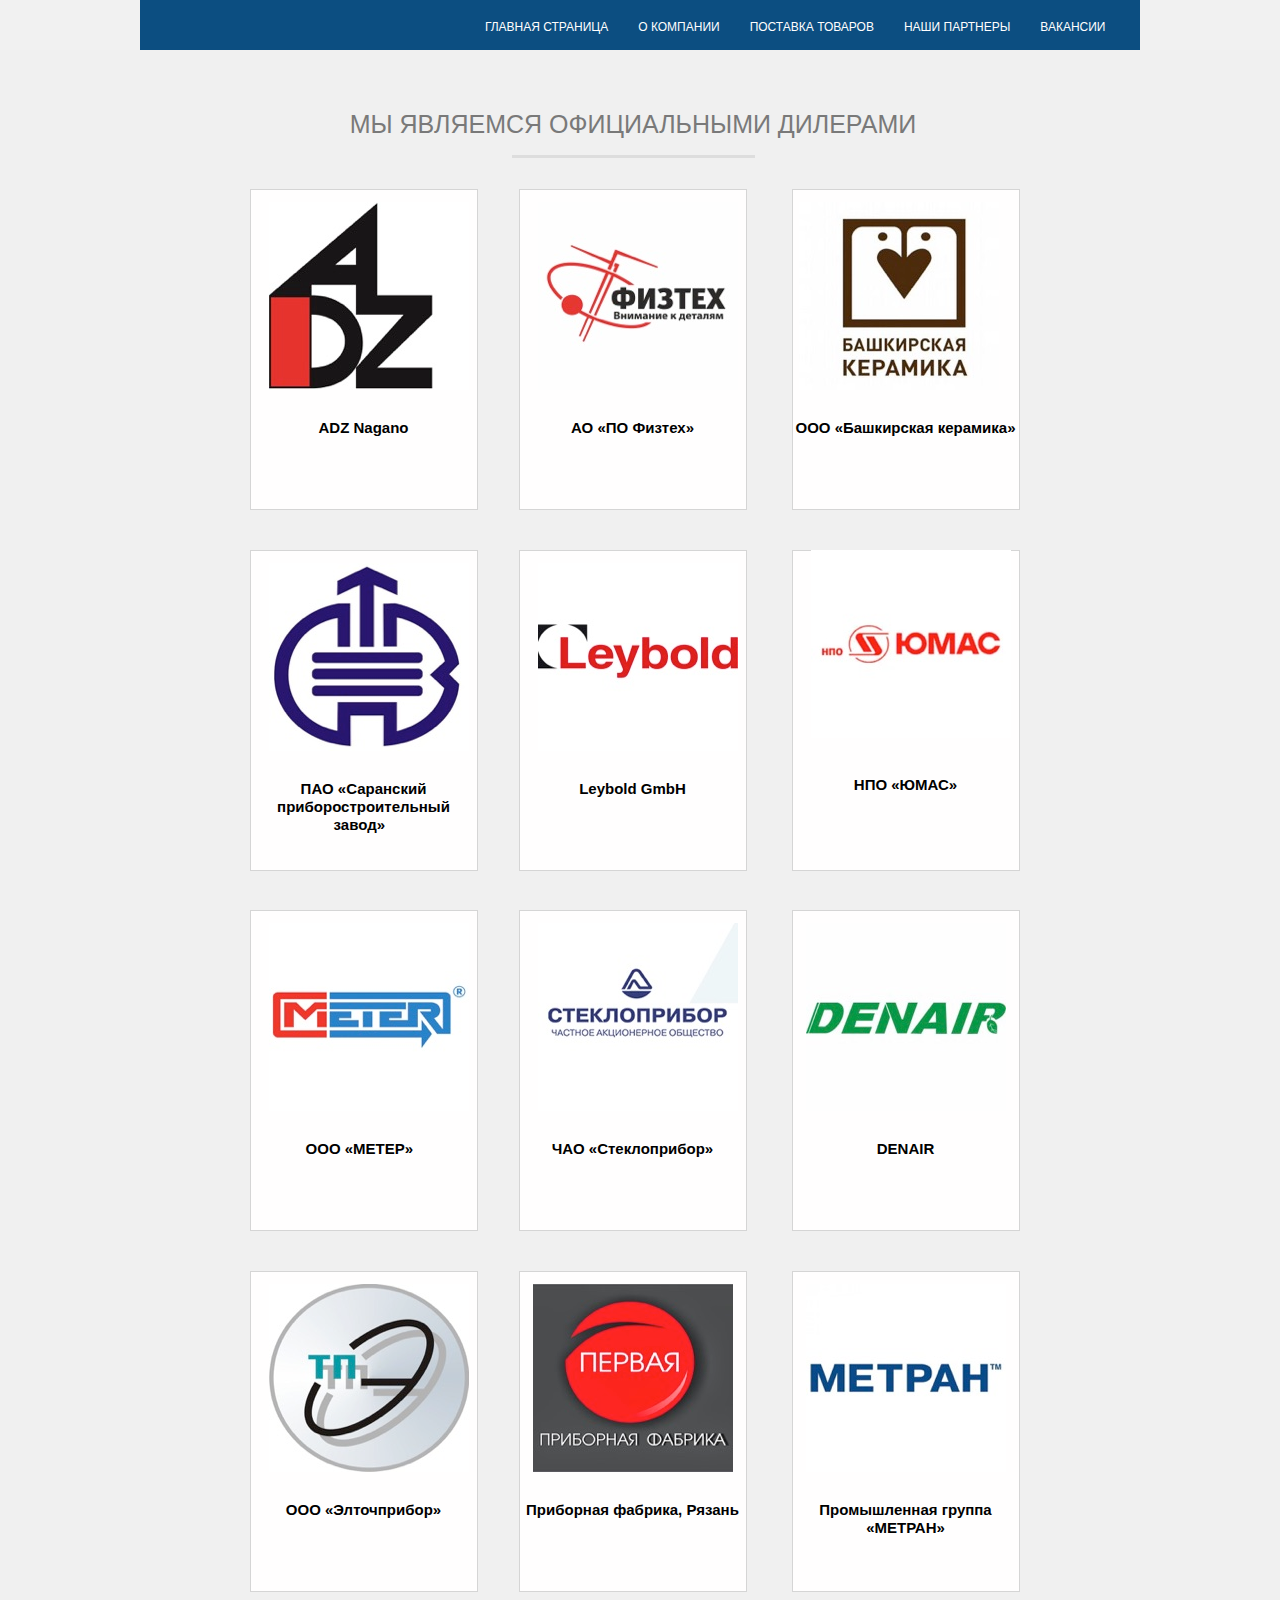
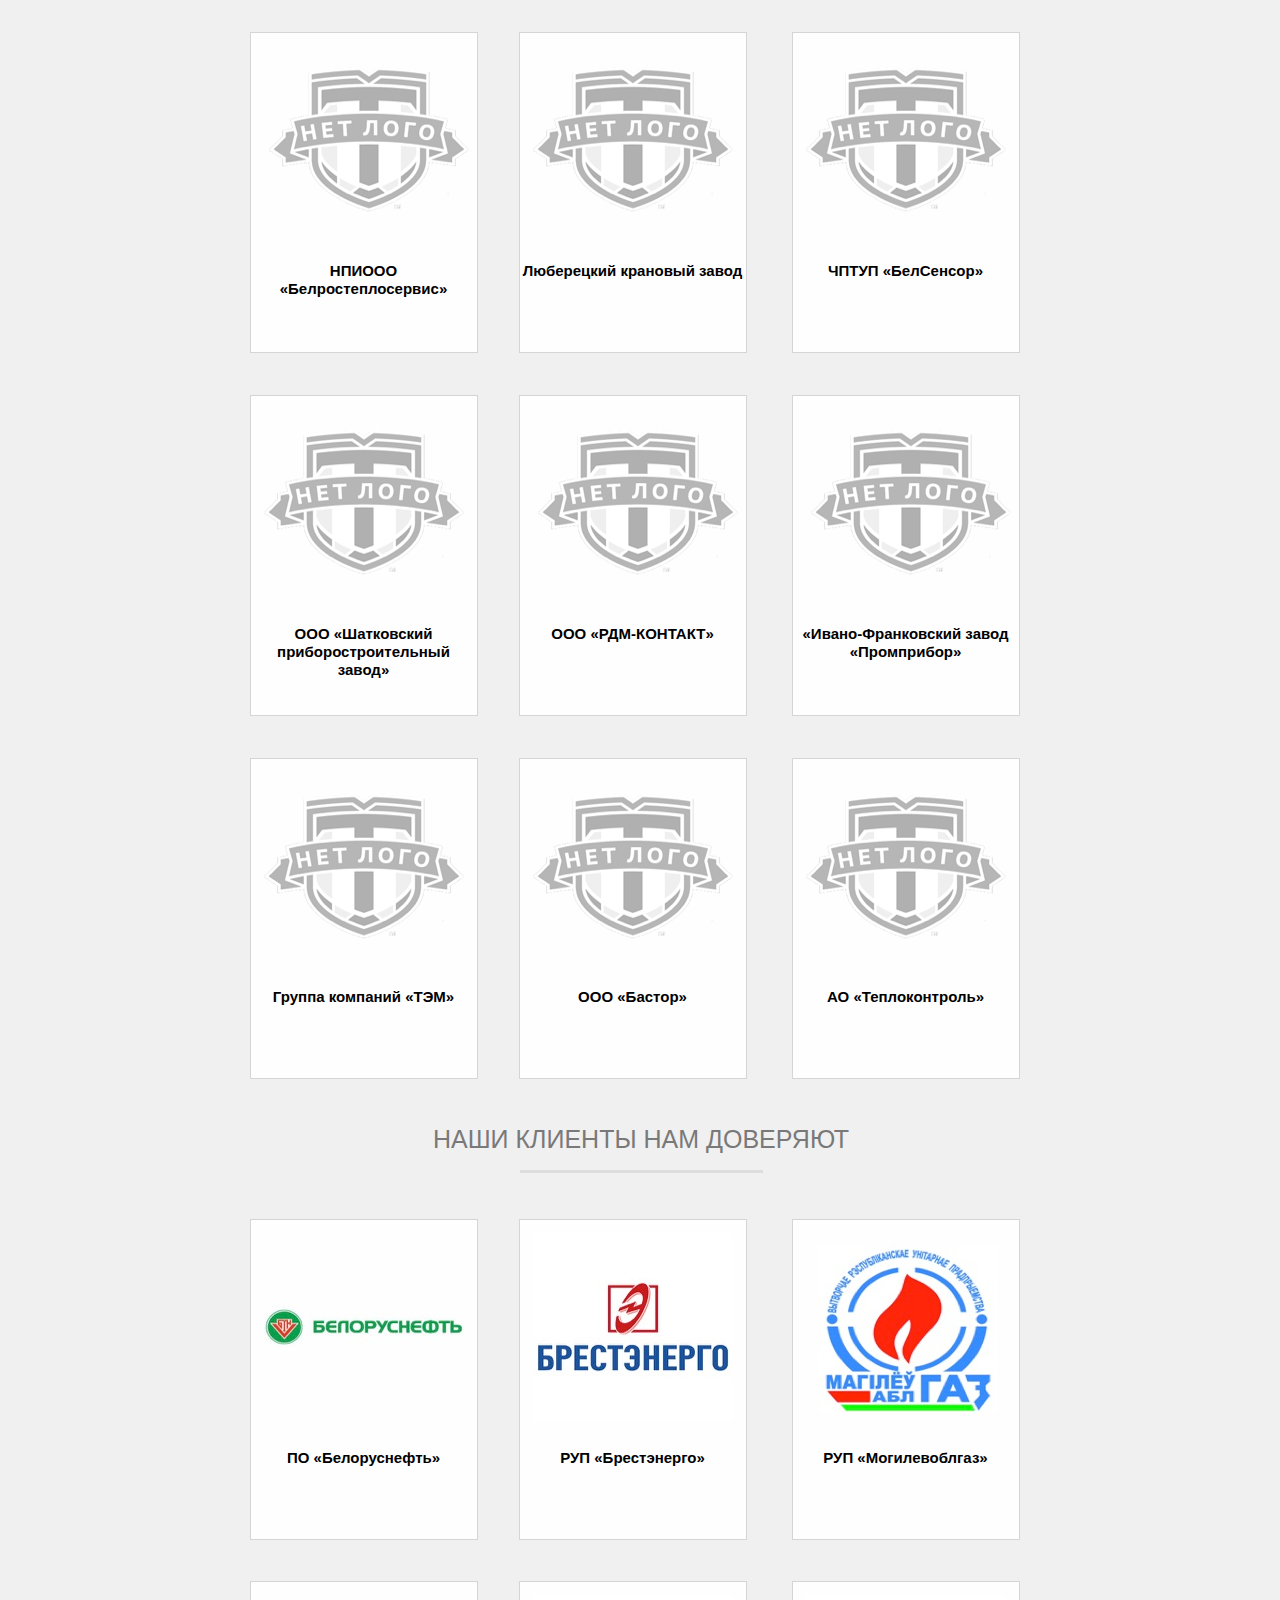
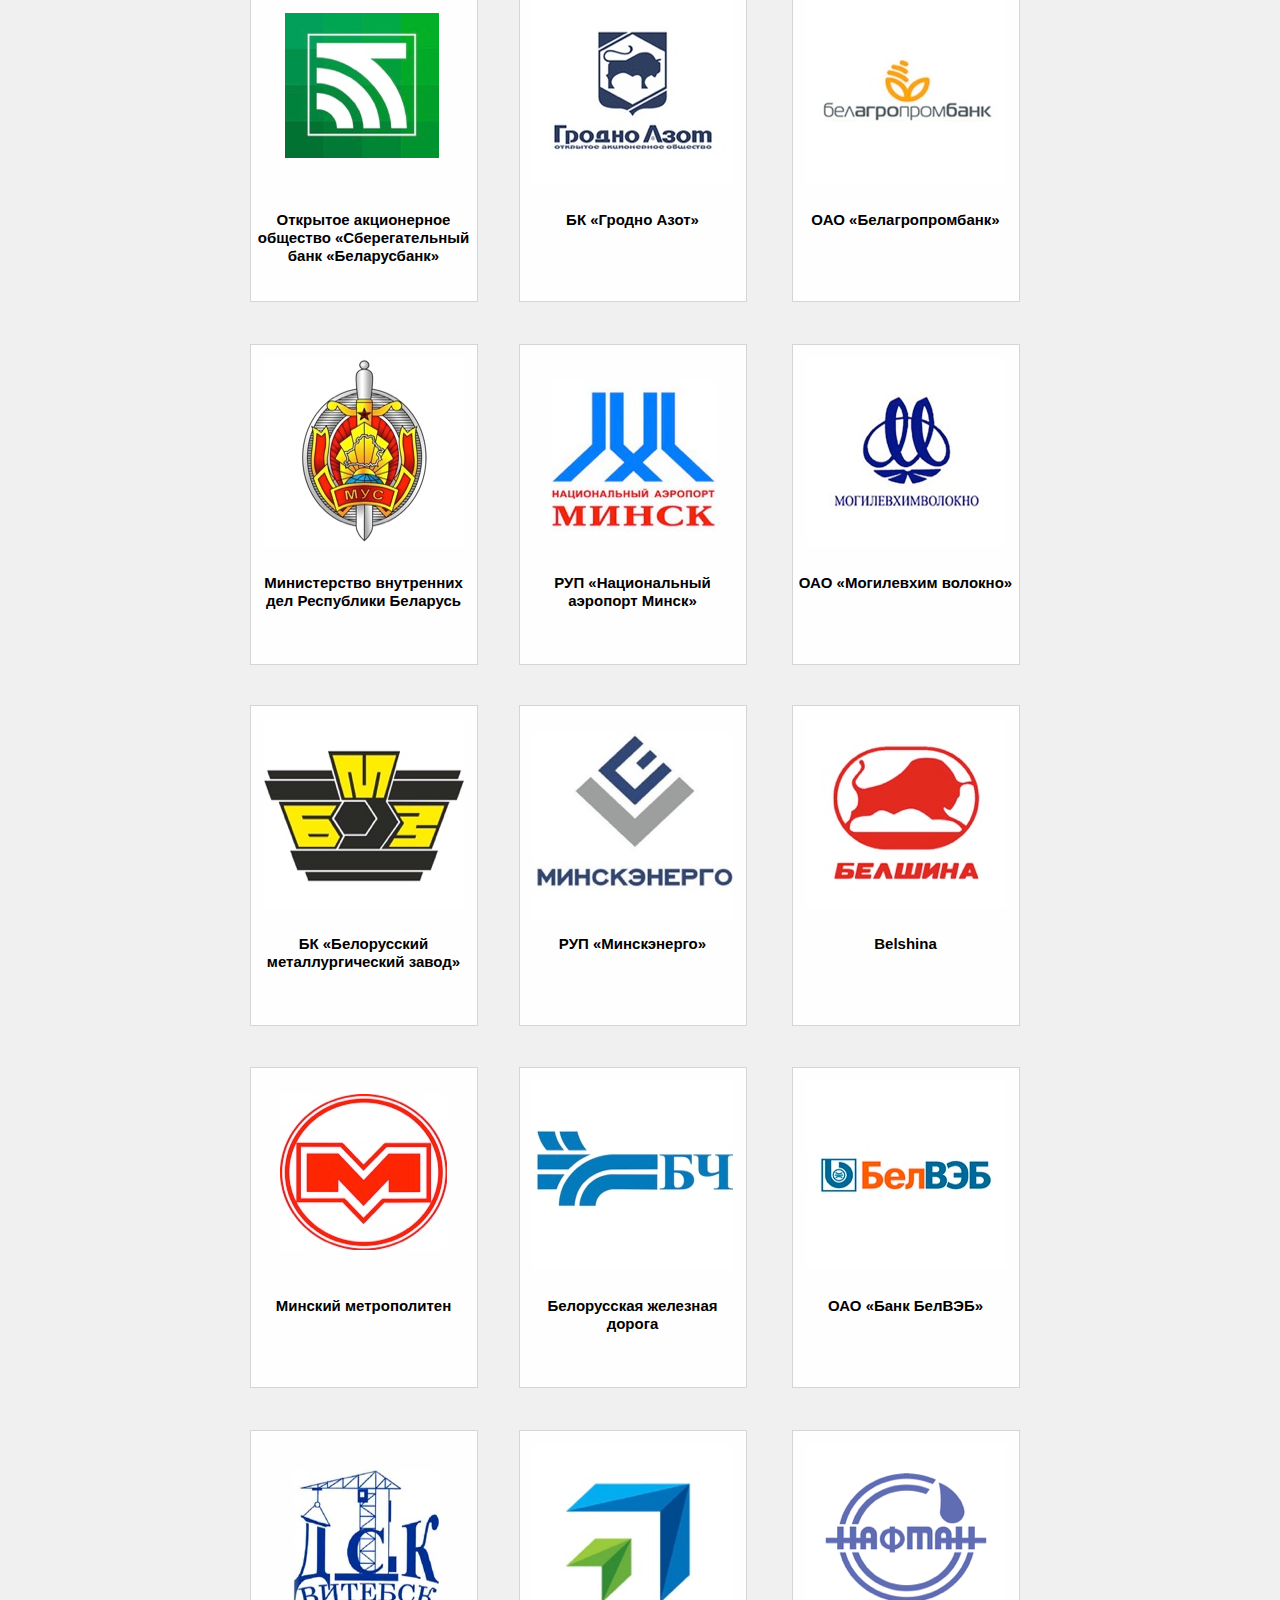
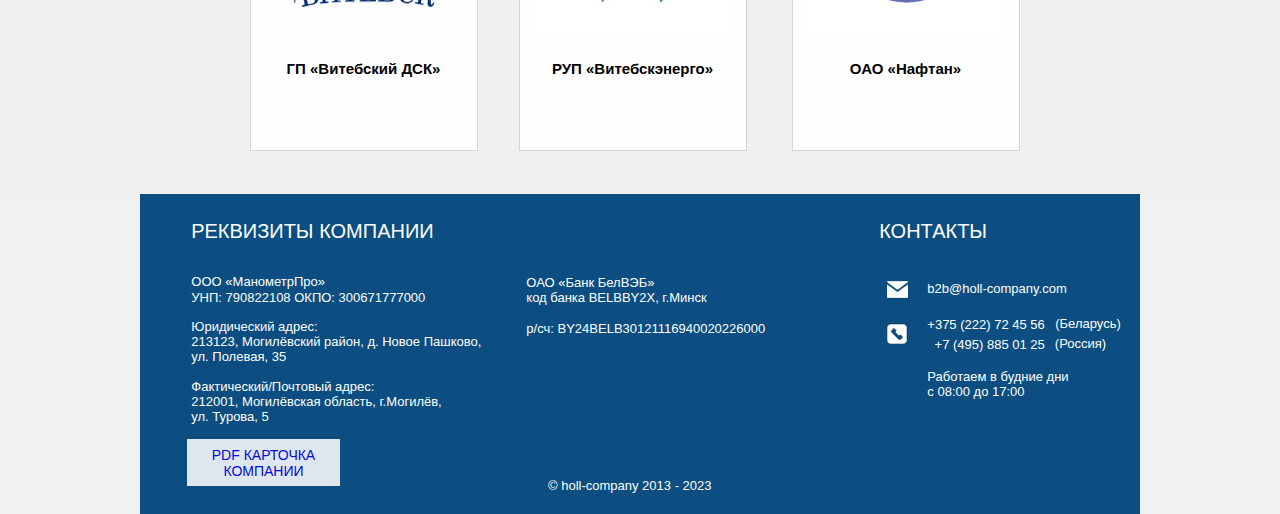
<file: partner.html>
<!DOCTYPE html><html lang="ru"><head><title>ООО «МанометрПро» Качество Надежность Партнерство</title><meta http-equiv="Content-type" content="text/html;charset=UTF-8" /><meta name="viewport" content="width=1000" /><meta name="generator" content="EverWeb 3.9.2 (2758)" /><meta name="buildDate" content="Sunday, 12 March 2023" /><meta property="og:url" content="https://holl-company.com/partner.html" /><meta property="og:title" content="&#1054;&#1054;&#1054; &laquo;&#1052;&#1072;&#1085;&#1086;&#1084;&#1077;&#1090;&#1088;&#1055;&#1088;&#1086;&raquo; &#1050;&#1072;&#1095;&#1077;&#1089;&#1090;&#1074;&#1086; &#1053;&#1072;&#1076;&#1077;&#1078;&#1085;&#1086;&#1089;&#1090;&#1100; &#1055;&#1072;&#1088;&#1090;&#1085;&#1077;&#1088;&#1089;&#1090;&#1074;&#1086;" /><link rel="stylesheet" type="text/css" href="ew_css/textstyles.css?3761459114" /><link rel="stylesheet" type="text/css" href="ew_css/responsive.css?3761459114" /><script type="text/javascript" src="ew_js/imageCode.js" defer></script><style type="text/css">a img {border:0px;}body {background-color: #F1F1F1;margin: 0px auto;}div.container {margin: 0px auto;width: 1000px;height: 5314px;background-color: #0C4E81;}.shape_0 {background-color:#F0F0F0;opacity: 1.00; filter:alpha(opacity=100);}#navmenu_menu0 {clear:both;float:left;margin:0;padding:0;width:100%;font-family:'Arial',sans-serif;font-size:12px;z-index:1000;}#navmenu_menu0 ul {margin:0;padding:0;list-style:none;position:relative;right:0px;float:right;}#navmenu_menu0 ul li {margin:0 30px 0 0;padding:0;float:left;position:relative;left:0px;}#navmenu_menu0 ul li a {display:block;margin:0;padding:0px;height: 14px;line-height: 14px;text-decoration:none;color:#FFFEFE;text-align: left;}#navmenu_menu0 ul li a:visited {text-decoration:none;color:#FFFEFE;}#navmenu_menu0 ul li a:hover {text-decoration:underline;color:#FFFEFE;}#navmenu_menu0 ul li:hover a,#navmenu_menu0 ul li.hover a {text-decoration:underline;color:#FFFEFE;}#navmenu_menu0 ul ul {z-index:11001;display:none;position:absolute;left:0;float:left;right:auto;padding-top:2px;}#navmenu_menu0 ul ul li {left:auto;margin:0;clear:left;float:left;width:100%;}#navmenu_menu0 ul ul li a,#navmenu_menu0 ul li.active li a,#navmenu_menu0 ul li:hover ul li a,#navmenu_menu0 ul li.hover ul li a {background:#CBCBCB;text-decoration:none;color:#FFFEFE;padding-top:0px;padding-bottom:0px;border-bottom:1px solid #000000;float:left;width:100%;text-align: left;white-space:nowrap;}#navmenu_menu0 ul ul li a:hover,#navmenu_menu0 ul li.active ul li a:hover,#navmenu_menu0 ul li:hover ul li a:hover,#navmenu_menu0 ul li.hover ul li a:hover {background:#CBCBCB;text-decoration:underline;color:#FFFEFE;float:left;}#navmenu_menu0 ul li.last ul {left:auto; right:0;}#navmenu_menu0 ul li.last ul li {float:right;position:relative;right:0px;}#navmenu_menu0 ul li:hover ul,#navmenu_menu0 ul li.hover ul {display:block;}.shape_3 {background-color:#F0F0F0;opacity: 1.00; filter:alpha(opacity=100);}.shape_5 {border-top: 3px solid #DDDDDD;}.shape_6 {background-color:#FFFEFE;opacity: 1.00; filter:alpha(opacity=100);border: 1px solid #D5D5D5;}.shape_9 {background-color:#FFFEFE;opacity: 1.00; filter:alpha(opacity=100);border: 1px solid #D5D5D5;}.shape_12 {background-color:#FFFEFE;opacity: 1.00; filter:alpha(opacity=100);border: 1px solid #D5D5D5;}.shape_15 {background-color:#FFFEFE;opacity: 1.00; filter:alpha(opacity=100);border: 1px solid #D5D5D5;}.shape_18 {background-color:#FFFEFE;opacity: 1.00; filter:alpha(opacity=100);border: 1px solid #D5D5D5;}.shape_21 {background-color:#FFFEFE;opacity: 1.00; filter:alpha(opacity=100);border: 1px solid #D5D5D5;}.shape_24 {background-color:#FFFEFE;opacity: 1.00; filter:alpha(opacity=100);border: 1px solid #D5D5D5;}.shape_27 {background-color:#FFFEFE;opacity: 1.00; filter:alpha(opacity=100);border: 1px solid #D5D5D5;}.shape_30 {background-color:#FFFEFE;opacity: 1.00; filter:alpha(opacity=100);border: 1px solid #D5D5D5;}.shape_33 {background-color:#FFFEFE;opacity: 1.00; filter:alpha(opacity=100);border: 1px solid #D5D5D5;}.shape_36 {background-color:#FFFEFE;opacity: 1.00; filter:alpha(opacity=100);border: 1px solid #D5D5D5;}.shape_39 {background-color:#FFFEFE;opacity: 1.00; filter:alpha(opacity=100);border: 1px solid #D5D5D5;}.shape_42 {background-color:#FFFEFE;opacity: 1.00; filter:alpha(opacity=100);border: 1px solid #D5D5D5;}.shape_45 {background-color:#FFFEFE;opacity: 1.00; filter:alpha(opacity=100);border: 1px solid #D5D5D5;}.shape_48 {background-color:#FFFEFE;opacity: 1.00; filter:alpha(opacity=100);border: 1px solid #D5D5D5;}.shape_51 {background-color:#FFFEFE;opacity: 1.00; filter:alpha(opacity=100);border: 1px solid #D5D5D5;}.shape_54 {background-color:#FFFEFE;opacity: 1.00; filter:alpha(opacity=100);border: 1px solid #D5D5D5;}.shape_57 {background-color:#FFFEFE;opacity: 1.00; filter:alpha(opacity=100);border: 1px solid #D5D5D5;}.shape_60 {background-color:#FFFEFE;opacity: 1.00; filter:alpha(opacity=100);border: 1px solid #D5D5D5;}.shape_63 {background-color:#FFFEFE;opacity: 1.00; filter:alpha(opacity=100);border: 1px solid #D5D5D5;}.shape_66 {background-color:#FFFEFE;opacity: 1.00; filter:alpha(opacity=100);border: 1px solid #D5D5D5;}.shape_70 {border-top: 3px solid #DDDDDD;}.shape_71 {background-color:#FFFEFE;opacity: 1.00; filter:alpha(opacity=100);border: 1px solid #D5D5D5;}.shape_74 {background-color:#FFFEFE;opacity: 1.00; filter:alpha(opacity=100);border: 1px solid #D5D5D5;}.shape_77 {background-color:#FFFEFE;opacity: 1.00; filter:alpha(opacity=100);border: 1px solid #D5D5D5;}.shape_80 {background-color:#FFFEFE;opacity: 1.00; filter:alpha(opacity=100);border: 1px solid #D5D5D5;}.shape_83 {background-color:#FFFEFE;opacity: 1.00; filter:alpha(opacity=100);border: 1px solid #D5D5D5;}.shape_86 {background-color:#FFFEFE;opacity: 1.00; filter:alpha(opacity=100);border: 1px solid #D5D5D5;}.shape_89 {background-color:#FFFEFE;opacity: 1.00; filter:alpha(opacity=100);border: 1px solid #D5D5D5;}.shape_92 {background-color:#FFFEFE;opacity: 1.00; filter:alpha(opacity=100);border: 1px solid #D5D5D5;}.shape_95 {background-color:#FFFEFE;opacity: 1.00; filter:alpha(opacity=100);border: 1px solid #D5D5D5;}.shape_98 {background-color:#FFFEFE;opacity: 1.00; filter:alpha(opacity=100);border: 1px solid #D5D5D5;}.shape_101 {background-color:#FFFEFE;opacity: 1.00; filter:alpha(opacity=100);border: 1px solid #D5D5D5;}.shape_104 {background-color:#FFFEFE;opacity: 1.00; filter:alpha(opacity=100);border: 1px solid #D5D5D5;}.shape_107 {background-color:#FFFEFE;opacity: 1.00; filter:alpha(opacity=100);border: 1px solid #D5D5D5;}.shape_110 {background-color:#FFFEFE;opacity: 1.00; filter:alpha(opacity=100);border: 1px solid #D5D5D5;}.shape_113 {background-color:#FFFEFE;opacity: 1.00; filter:alpha(opacity=100);border: 1px solid #D5D5D5;}.shape_116 {background-color:#FFFEFE;opacity: 1.00; filter:alpha(opacity=100);border: 1px solid #D5D5D5;}.shape_119 {background-color:#FFFEFE;opacity: 1.00; filter:alpha(opacity=100);border: 1px solid #D5D5D5;}.shape_122 {background-color:#FFFEFE;opacity: 1.00; filter:alpha(opacity=100);border: 1px solid #D5D5D5;}.shape_127 {background-color:#FEFEFE;opacity: 0.87; filter:alpha(opacity=87);}</style></head><body><div class="container" style="height:5314px"><header><div style="position:relative"><div class="ewnavmenu" id="navmenu_menu0" style="left:298.5px;top:20px;height:28px;width:667px;z-index:10001;position: absolute;"><ul id="navigation_menu0"><li><a class="main item0" href="index.html" data-linkuuid="D7FE82E330464195BABB486A9ACD657E">ГЛАВНАЯ СТРАНИЦА</a></li><li><a class="main item1" href="company.html" data-linkuuid="603C4A4A94CB4F78859A0E2B4BAEEF4E">О КОМПАНИИ</a></li><li><a class="main item2" href="delivery.html" data-linkuuid="90E6E5D2649045DE8B8E57A4D76C3945">ПОСТАВКА ТОВАРОВ</a></li><li><a class="main item3" href="partner.html" data-linkuuid="09067F1B532E44BABABBD66B9A05912E">НАШИ ПАРТНЕРЫ</a></li><li  style='margin-right:0px;' class="last"><a class="main item4" href="vacancy.html" data-linkuuid="732000A6C52441CAAE8A9FC242357C54">ВАКАНСИИ</a></li></ul></div></div></header><div class="shape_3" style="left:0;top:50px;width:100%;min-width:1000px;min-height:4944px;z-index:3;position: absolute;"></div><div class="content" data-minheight="1000"><div style="position:relative"><div class="shape_0" style="left:185px;top:339px;width:333px;height:4432px;z-index:0;position: absolute;"></div></div><div style="position:relative"><div class="shape_2" style="left:677px;top:1379px;width:188px;height:-1px;z-index:2;position: absolute;"><img src="images/partner/2217113.jpg" height="-1" width="188" style="vertical-align:top;" data-src2x="images/partner/2217113@2x.jpg" srcset="images/partner/2217113.jpg 1x, images/partner/2217113@2x.jpg 2x" /></div></div><div style="position:relative"><div class="shape_4" style="left:155px;top:106px;width:676px;height:77px;z-index:4;position: absolute;"><div class="paraWrap" style="padding: 4.32px 2.16px 4.32px 2.16px; "><p class="para1"><span style="line-height:29px" class="Style2">МЫ ЯВЛЯЕМСЯ ОФИЦИАЛЬНЫМИ ДИЛЕРАМИ</span></p></div></div></div><div style="position:relative"><div class="shape_5" style="left:371.5px;top:144.5px;width:243px;height:20px;width:243px;height:20px;margin-top:10px;z-index:5;position: absolute;"></div></div><div style="position:relative"><div class="shape_6" style="left:109.5px;top:188.5px;width:228px;height:321px;width:226px;height:319px;z-index:6;position: absolute;"></div></div><div style="position:relative"><div class="shape_7" style="left:129px;top:202px;width:200px;height:188px;z-index:7;position: absolute;"><img src="images/partner/unnamed.jpg" height="188" width="200" data-src2x="images/partner/unnamed@2x.jpg" srcset="images/partner/unnamed.jpg 1x, images/partner/unnamed@2x.jpg 2x" /></div></div><div style="position:relative"><div class="shape_8" style="left:110px;top:415px;width:227px;height:66px;z-index:8;position: absolute;"><div class="paraWrap" style="padding: 4.32px 2.16px 4.32px 2.16px; "><p class="para1"><span style="line-height:18px" class="Style23">ADZ Nagano</span></p></div></div></div><div style="position:relative"><div class="shape_9" style="left:378.5px;top:188.5px;width:228px;height:321px;width:226px;height:319px;z-index:9;position: absolute;"></div></div><div style="position:relative"><div class="shape_10" style="left:398px;top:202px;width:200px;height:188px;z-index:10;position: absolute;"><img src="images/partner/305695000_459563379520093_7766489871616568694_n.jpg" height="188" width="200" data-src2x="images/partner/305695000_459563379520093_7766489871616568694_n@2x.jpg" srcset="images/partner/305695000_459563379520093_7766489871616568694_n.jpg 1x, images/partner/305695000_459563379520093_7766489871616568694_n@2x.jpg 2x" /></div></div><div style="position:relative"><div class="shape_11" style="left:379px;top:415px;width:227px;height:66px;z-index:11;position: absolute;"><div class="paraWrap" style="padding: 4.32px 2.16px 4.32px 2.16px; "><p class="para1"><span style="line-height:18px" class="Style23">АО «ПО Физтех»</span></p></div></div></div><div style="position:relative"><div class="shape_12" style="left:651.5px;top:188.5px;width:228px;height:321px;width:226px;height:319px;z-index:12;position: absolute;"></div></div><div style="position:relative"><div class="shape_13" style="left:659px;top:202px;width:200px;height:188px;z-index:13;position: absolute;"><img src="images/partner/4626287494.jpg" height="188" width="200" /></div></div><div style="position:relative"><div class="shape_14" style="left:652px;top:415px;width:227px;height:66px;z-index:14;position: absolute;"><div class="paraWrap" style="padding: 4.32px 2.16px 4.32px 2.16px; "><p class="para1"><span style="line-height:18px" class="Style23">ООО «Башкирская керамика»</span></p></div></div></div><div style="position:relative"><div class="shape_15" style="left:109.5px;top:549.5px;width:228px;height:321px;width:226px;height:319px;z-index:15;position: absolute;"></div></div><div style="position:relative"><div class="shape_16" style="left:129px;top:563px;width:200px;height:188px;z-index:16;position: absolute;"><img src="images/partner/16735342_w640_h640_ooo-spz-ukraina.jpg" height="188" width="200" data-src2x="images/partner/16735342_w640_h640_ooo-spz-ukraina@2x.jpg" srcset="images/partner/16735342_w640_h640_ooo-spz-ukraina.jpg 1x, images/partner/16735342_w640_h640_ooo-spz-ukraina@2x.jpg 2x" /></div></div><div style="position:relative"><div class="shape_17" style="left:110px;top:776px;width:227px;height:73px;z-index:17;position: absolute;"><div class="paraWrap" style="padding: 4.32px 2.16px 4.32px 2.16px; "><p class="para1"><span style="line-height:18px" class="Style23">ПАО «Саранский приборостроительный завод»&nbsp;&nbsp;</span></p></div></div></div><div style="position:relative"><div class="shape_18" style="left:378.5px;top:549.5px;width:228px;height:321px;width:226px;height:319px;z-index:18;position: absolute;"></div></div><div style="position:relative"><div class="shape_19" style="left:398px;top:563px;width:200px;height:188px;z-index:19;position: absolute;"><img src="images/partner/Leybold logo.jpeg" height="188" width="200" data-src2x="images/partner/Leybold logo@2x.jpeg" srcset="images/partner/Leybold%20logo.jpeg 1x, images/partner/Leybold%20logo@2x.jpeg 2x" /></div></div><div style="position:relative"><div class="shape_20" style="left:379px;top:776px;width:227px;height:66px;z-index:20;position: absolute;"><div class="paraWrap" style="padding: 4.32px 2.16px 4.32px 2.16px; "><p class="para1"><span style="line-height:18px" class="Style23">Leybold GmbH</span></p></div></div></div><div style="position:relative"><div class="shape_21" style="left:651.5px;top:549.5px;width:228px;height:321px;width:226px;height:319px;z-index:21;position: absolute;"></div></div><div style="position:relative"><div class="shape_22" style="left:671px;top:550px;width:200px;height:188px;z-index:22;position: absolute;"><img src="images/partner/e79bb744-b816-4af9-8baf-b982355758c8.jpg" height="188" width="200" /></div></div><div style="position:relative"><div class="shape_23" style="left:652px;top:776px;width:227px;height:66px;z-index:23;position: absolute;"><div class="paraWrap" style="padding: 4.32px 2.16px 4.32px 2.16px; "><p class="para1"><span style="line-height:9px" class="Style23">НПО «ЮМАС»</span></p></div></div></div><div style="position:relative"><div class="shape_24" style="left:109.5px;top:909.5px;width:228px;height:321px;width:226px;height:319px;z-index:24;position: absolute;"></div></div><div style="position:relative"><div class="shape_25" style="left:129px;top:923px;width:200px;height:188px;z-index:25;position: absolute;"><img src="images/partner/meter.jpg" height="188" width="200" data-src2x="images/partner/meter@2x.jpg" srcset="images/partner/meter.jpg 1x, images/partner/meter@2x.jpg 2x" /></div></div><div style="position:relative"><div class="shape_26" style="left:110px;top:1136px;width:227px;height:66px;z-index:26;position: absolute;"><div class="paraWrap" style="padding: 4.32px 2.16px 4.32px 2.16px; "><p class="para1"><span style="line-height:18px" class="Style23">ООО «МЕТЕР»&nbsp;&nbsp;</span></p></div></div></div><div style="position:relative"><div class="shape_27" style="left:378.5px;top:909.5px;width:228px;height:321px;width:226px;height:319px;z-index:27;position: absolute;"></div></div><div style="position:relative"><div class="shape_28" style="left:398px;top:923px;width:200px;height:188px;z-index:28;position: absolute;"><img src="images/partner/chao-steklopribor-logo.jpg" height="188" width="200" /></div></div><div style="position:relative"><div class="shape_29" style="left:379px;top:1136px;width:227px;height:66px;z-index:29;position: absolute;"><div class="paraWrap" style="padding: 4.32px 2.16px 4.32px 2.16px; "><p class="para1"><span style="line-height:18px" class="Style23">ЧАО «Стеклоприбор»</span></p></div></div></div><div style="position:relative"><div class="shape_30" style="left:651.5px;top:909.5px;width:228px;height:321px;width:226px;height:319px;z-index:30;position: absolute;"></div></div><div style="position:relative"><div class="shape_31" style="left:666px;top:923px;width:200px;height:188px;z-index:31;position: absolute;"><img src="images/partner/XCZXkwQw.jpg" height="188" width="200" /></div></div><div style="position:relative"><div class="shape_32" style="left:652px;top:1136px;width:227px;height:66px;z-index:32;position: absolute;"><div class="paraWrap" style="padding: 4.32px 2.16px 4.32px 2.16px; "><p class="para3"><span style="line-height:18px" class="Style23">DENAIR</span></p></div></div></div><div style="position:relative"><div class="shape_33" style="left:109.5px;top:1270.5px;width:228px;height:321px;width:226px;height:319px;z-index:33;position: absolute;"></div></div><div style="position:relative"><div class="shape_34" style="left:129px;top:1284px;width:200px;height:188px;z-index:34;position: absolute;"><img src="images/partner/b9c7293896365c62be8be107ebf12b7a.jpg" height="188" width="200" data-src2x="images/partner/b9c7293896365c62be8be107ebf12b7a@2x.jpg" srcset="images/partner/b9c7293896365c62be8be107ebf12b7a.jpg 1x, images/partner/b9c7293896365c62be8be107ebf12b7a@2x.jpg 2x" /></div></div><div style="position:relative"><div class="shape_35" style="left:110px;top:1497px;width:227px;height:66px;z-index:35;position: absolute;"><div class="paraWrap" style="padding: 4.32px 2.16px 4.32px 2.16px; "><p class="para3"><span style="line-height:18px" class="Style23">ООО «Элточприбор»</span></p></div></div></div><div style="position:relative"><div class="shape_36" style="left:378.5px;top:1270.5px;width:228px;height:321px;width:226px;height:319px;z-index:36;position: absolute;"></div></div><div style="position:relative"><div class="shape_37" style="left:393px;top:1284px;width:200px;height:188px;z-index:37;position: absolute;"><img src="images/partner/unnamed-2.jpg" height="188" width="200" data-src2x="images/partner/unnamed-2@2x.jpg" srcset="images/partner/unnamed-2.jpg 1x, images/partner/unnamed-2@2x.jpg 2x" /></div></div><div style="position:relative"><div class="shape_38" style="left:379px;top:1497px;width:227px;height:66px;z-index:38;position: absolute;"><div class="paraWrap" style="padding: 4.32px 2.16px 4.32px 2.16px; "><p class="para3"><span style="line-height:18px" class="Style23">Приборная фабрика, Рязань</span></p></div></div></div><div style="position:relative"><div class="shape_39" style="left:651.5px;top:1270.5px;width:228px;height:321px;width:226px;height:319px;z-index:39;position: absolute;"></div></div><div style="position:relative"><div class="shape_40" style="left:652px;top:1497px;width:227px;height:66px;z-index:40;position: absolute;"><div class="paraWrap" style="padding: 4.32px 2.16px 4.32px 2.16px; "><p class="para3"><span style="line-height:18px" class="Style23">Промышленная группа «МЕТРАН»</span></p></div></div></div><div style="position:relative"><div class="shape_41" style="left:666px;top:1284px;width:200px;height:188px;z-index:41;position: absolute;"><img src="images/partner/4cee3cc38315b62f5ddc7f2f8cef0d10_XL.jpg" height="188" width="200" data-src2x="images/partner/4cee3cc38315b62f5ddc7f2f8cef0d10_XL@2x.jpg" srcset="images/partner/4cee3cc38315b62f5ddc7f2f8cef0d10_XL.jpg 1x, images/partner/4cee3cc38315b62f5ddc7f2f8cef0d10_XL@2x.jpg 2x" /></div></div><div style="position:relative"><div class="shape_42" style="left:109.5px;top:1631.5px;width:228px;height:321px;width:226px;height:319px;z-index:42;position: absolute;"></div></div><div style="position:relative"><div class="shape_43" style="left:129px;top:1645px;width:200px;height:188px;z-index:43;position: absolute;"><img src="images/partner/1yeevn4a98szpuiffr4igis2awe7eq3v.png" height="188" width="200" data-src2x="images/partner/1yeevn4a98szpuiffr4igis2awe7eq3v@2x.png" srcset="images/partner/1yeevn4a98szpuiffr4igis2awe7eq3v.png 1x, images/partner/1yeevn4a98szpuiffr4igis2awe7eq3v@2x.png 2x" /></div></div><div style="position:relative"><div class="shape_44" style="left:110px;top:1858px;width:227px;height:66px;z-index:44;position: absolute;"><div class="paraWrap" style="padding: 4.32px 2.16px 4.32px 2.16px; "><p class="para3"><span style="line-height:18px" class="Style23"> НПИООО «Белростеплосервис»</span></p></div></div></div><div style="position:relative"><div class="shape_45" style="left:378.5px;top:1631.5px;width:228px;height:321px;width:226px;height:319px;z-index:45;position: absolute;"></div></div><div style="position:relative"><div class="shape_46" style="left:393px;top:1645px;width:200px;height:188px;z-index:46;position: absolute;"><img src="images/partner/1yeevn4a98szpuiffr4igis2awe7eq3v-46.png" height="188" width="200" data-src2x="images/partner/1yeevn4a98szpuiffr4igis2awe7eq3v-46@2x.png" srcset="images/partner/1yeevn4a98szpuiffr4igis2awe7eq3v-46.png 1x, images/partner/1yeevn4a98szpuiffr4igis2awe7eq3v-46@2x.png 2x" /></div></div><div style="position:relative"><div class="shape_47" style="left:379px;top:1858px;width:227px;height:66px;z-index:47;position: absolute;"><div class="paraWrap" style="padding: 4.32px 2.16px 4.32px 2.16px; "><p class="para3"><span style="line-height:18px" class="Style23">Люберецкий крановый завод</span></p></div></div></div><div style="position:relative"><div class="shape_48" style="left:651.5px;top:1631.5px;width:228px;height:321px;width:226px;height:319px;z-index:48;position: absolute;"></div></div><div style="position:relative"><div class="shape_49" style="left:666px;top:1645px;width:200px;height:188px;z-index:49;position: absolute;"><img src="images/partner/1yeevn4a98szpuiffr4igis2awe7eq3v-49.png" height="188" width="200" data-src2x="images/partner/1yeevn4a98szpuiffr4igis2awe7eq3v-49@2x.png" srcset="images/partner/1yeevn4a98szpuiffr4igis2awe7eq3v-49.png 1x, images/partner/1yeevn4a98szpuiffr4igis2awe7eq3v-49@2x.png 2x" /></div></div><div style="position:relative"><div class="shape_50" style="left:652px;top:1858px;width:227px;height:66px;z-index:50;position: absolute;"><div class="paraWrap" style="padding: 4.32px 2.16px 4.32px 2.16px; "><p class="para3"><span style="line-height:18px" class="Style23">ЧПТУП «БелСенсор»</span></p></div></div></div><div style="position:relative"><div class="shape_51" style="left:109.5px;top:1994.5px;width:228px;height:321px;width:226px;height:319px;z-index:51;position: absolute;"></div></div><div style="position:relative"><div class="shape_52" style="left:124px;top:2008px;width:200px;height:188px;z-index:52;position: absolute;"><img src="images/partner/1yeevn4a98szpuiffr4igis2awe7eq3v-52.png" height="188" width="200" data-src2x="images/partner/1yeevn4a98szpuiffr4igis2awe7eq3v-52@2x.png" srcset="images/partner/1yeevn4a98szpuiffr4igis2awe7eq3v-52.png 1x, images/partner/1yeevn4a98szpuiffr4igis2awe7eq3v-52@2x.png 2x" /></div></div><div style="position:relative"><div class="shape_53" style="left:110px;top:2221px;width:227px;height:66px;z-index:53;position: absolute;"><div class="paraWrap" style="padding: 4.32px 2.16px 4.32px 2.16px; "><p class="para3"><span style="line-height:18px" class="Style23">ООО «Шатковский приборостроительный завод»</span></p></div></div></div><div style="position:relative"><div class="shape_54" style="left:378.5px;top:1994.5px;width:228px;height:321px;width:226px;height:319px;z-index:54;position: absolute;"></div></div><div style="position:relative"><div class="shape_55" style="left:398px;top:2008px;width:200px;height:188px;z-index:55;position: absolute;"><img src="images/partner/1yeevn4a98szpuiffr4igis2awe7eq3v-55.png" height="188" width="200" data-src2x="images/partner/1yeevn4a98szpuiffr4igis2awe7eq3v-55@2x.png" srcset="images/partner/1yeevn4a98szpuiffr4igis2awe7eq3v-55.png 1x, images/partner/1yeevn4a98szpuiffr4igis2awe7eq3v-55@2x.png 2x" /></div></div><div style="position:relative"><div class="shape_56" style="left:379px;top:2221px;width:227px;height:66px;z-index:56;position: absolute;"><div class="paraWrap" style="padding: 4.32px 2.16px 4.32px 2.16px; "><p class="para3"><span style="line-height:18px" class="Style23">ООО «РДМ-КОНТАКТ»</span></p></div></div></div><div style="position:relative"><div class="shape_57" style="left:651.5px;top:1994.5px;width:228px;height:321px;width:226px;height:319px;z-index:57;position: absolute;"></div></div><div style="position:relative"><div class="shape_58" style="left:671px;top:2008px;width:200px;height:188px;z-index:58;position: absolute;"><img src="images/partner/1yeevn4a98szpuiffr4igis2awe7eq3v-58.png" height="188" width="200" data-src2x="images/partner/1yeevn4a98szpuiffr4igis2awe7eq3v-58@2x.png" srcset="images/partner/1yeevn4a98szpuiffr4igis2awe7eq3v-58.png 1x, images/partner/1yeevn4a98szpuiffr4igis2awe7eq3v-58@2x.png 2x" /></div></div><div style="position:relative"><div class="shape_59" style="left:652px;top:2221px;width:227px;height:66px;z-index:59;position: absolute;"><div class="paraWrap" style="padding: 4.32px 2.16px 4.32px 2.16px; "><p class="para3"><span style="line-height:18px" class="Style23">«Ивано-Франковский завод «Промприбор»</span></p></div></div></div><div style="position:relative"><div class="shape_60" style="left:109.5px;top:2357.5px;width:228px;height:321px;width:226px;height:319px;z-index:60;position: absolute;"></div></div><div style="position:relative"><div class="shape_61" style="left:124px;top:2372px;width:200px;height:188px;z-index:61;position: absolute;"><img src="images/partner/1yeevn4a98szpuiffr4igis2awe7eq3v-61.png" height="188" width="200" data-src2x="images/partner/1yeevn4a98szpuiffr4igis2awe7eq3v-61@2x.png" srcset="images/partner/1yeevn4a98szpuiffr4igis2awe7eq3v-61.png 1x, images/partner/1yeevn4a98szpuiffr4igis2awe7eq3v-61@2x.png 2x" /></div></div><div style="position:relative"><div class="shape_62" style="left:110px;top:2584px;width:227px;height:66px;z-index:62;position: absolute;"><div class="paraWrap" style="padding: 4.32px 2.16px 4.32px 2.16px; "><p class="para3"><span style="line-height:18px" class="Style23">Группа компаний «ТЭМ»</span></p></div></div></div><div style="position:relative"><div class="shape_63" style="left:378.5px;top:2357.5px;width:228px;height:321px;width:226px;height:319px;z-index:63;position: absolute;"></div></div><div style="position:relative"><div class="shape_64" style="left:393px;top:2372px;width:200px;height:188px;z-index:64;position: absolute;"><img src="images/partner/1yeevn4a98szpuiffr4igis2awe7eq3v-64.png" height="188" width="200" data-src2x="images/partner/1yeevn4a98szpuiffr4igis2awe7eq3v-64@2x.png" srcset="images/partner/1yeevn4a98szpuiffr4igis2awe7eq3v-64.png 1x, images/partner/1yeevn4a98szpuiffr4igis2awe7eq3v-64@2x.png 2x" /></div></div><div style="position:relative"><div class="shape_65" style="left:379px;top:2584px;width:227px;height:66px;z-index:65;position: absolute;"><div class="paraWrap" style="padding: 4.32px 2.16px 4.32px 2.16px; "><p class="para3"><span style="line-height:18px" class="Style23">ООО «Бастор»</span></p></div></div></div><div style="position:relative"><div class="shape_66" style="left:651.5px;top:2357.5px;width:228px;height:321px;width:226px;height:319px;z-index:66;position: absolute;"></div></div><div style="position:relative"><div class="shape_67" style="left:666px;top:2372px;width:200px;height:188px;z-index:67;position: absolute;"><img src="images/partner/1yeevn4a98szpuiffr4igis2awe7eq3v-67.png" height="188" width="200" data-src2x="images/partner/1yeevn4a98szpuiffr4igis2awe7eq3v-67@2x.png" srcset="images/partner/1yeevn4a98szpuiffr4igis2awe7eq3v-67.png 1x, images/partner/1yeevn4a98szpuiffr4igis2awe7eq3v-67@2x.png 2x" /></div></div><div style="position:relative"><div class="shape_68" style="left:652px;top:2584px;width:227px;height:66px;z-index:68;position: absolute;"><div class="paraWrap" style="padding: 4.32px 2.16px 4.32px 2.16px; "><p class="para3"><span style="line-height:18px" class="Style23">АО «Теплоконтроль»</span></p></div></div></div><div style="position:relative"><div class="shape_69" style="left:163px;top:2721px;width:676px;height:77px;z-index:69;position: absolute;"><div class="paraWrap" style="padding: 4.32px 2.16px 4.32px 2.16px; "><p class="para1"><span style="line-height:29px" class="Style2">НАШИ КЛИЕНТЫ НАМ ДОВЕРЯЮТ</span></p></div></div></div><div style="position:relative"><div class="shape_70" style="left:379.5px;top:2759.5px;width:243px;height:20px;width:243px;height:20px;margin-top:10px;z-index:70;position: absolute;"></div></div><div style="position:relative"><div class="shape_71" style="left:109.5px;top:2818.5px;width:228px;height:321px;width:226px;height:319px;z-index:71;position: absolute;"></div></div><div style="position:relative"><div class="shape_72" style="left:124px;top:2833px;width:200px;height:188px;z-index:72;position: absolute;"><img src="images/partner/photo.jpg" height="188" width="200" data-src2x="images/partner/photo@2x.jpg" srcset="images/partner/photo.jpg 1x, images/partner/photo@2x.jpg 2x" /></div></div><div style="position:relative"><div class="shape_73" style="left:110px;top:3045px;width:227px;height:66px;z-index:73;position: absolute;"><div class="paraWrap" style="padding: 4.32px 2.16px 4.32px 2.16px; "><p class="para3"><span style="line-height:18px" class="Style23">ПО «Белоруснефть»</span></p></div></div></div><div style="position:relative"><div class="shape_74" style="left:378.5px;top:2818.5px;width:228px;height:321px;width:226px;height:319px;z-index:74;position: absolute;"></div></div><div style="position:relative"><div class="shape_75" style="left:393px;top:2833px;width:200px;height:188px;z-index:75;position: absolute;"><img src="images/partner/bt5uBDJLTYY.jpg" height="188" width="200" data-src2x="images/partner/bt5uBDJLTYY@2x.jpg" srcset="images/partner/bt5uBDJLTYY.jpg 1x, images/partner/bt5uBDJLTYY@2x.jpg 2x" /></div></div><div style="position:relative"><div class="shape_76" style="left:379px;top:3045px;width:227px;height:66px;z-index:76;position: absolute;"><div class="paraWrap" style="padding: 4.32px 2.16px 4.32px 2.16px; "><p class="para3"><span style="line-height:18px" class="Style23">РУП «Брестэнерго»</span></p></div></div></div><div style="position:relative"><div class="shape_77" style="left:651.5px;top:2818.5px;width:228px;height:321px;width:226px;height:319px;z-index:77;position: absolute;"></div></div><div style="position:relative"><div class="shape_78" style="left:678px;top:2845px;width:179px;height:168px;z-index:78;position: absolute;"><img src="images/partner/wR3qk9VwGAQQoUMJWbJND_ZNOo2HekVo8GpVA9-8BZZlT7DDEsi2GqEcViUZbgerQmxincNWcLL9kz07Vrtg4WsF.jpg" height="168" width="179" data-src2x="images/partner/wR3qk9VwGAQQoUMJWbJND_ZNOo2HekVo8GpVA9-8BZZlT7DDEsi2GqEcViUZbgerQmxincNWcLL9kz07Vrtg4WsF@2x.jpg" srcset="images/partner/wR3qk9VwGAQQoUMJWbJND_ZNOo2HekVo8GpVA9-8BZZlT7DDEsi2GqEcViUZbgerQmxincNWcLL9kz07Vrtg4WsF.jpg 1x, images/partner/wR3qk9VwGAQQoUMJWbJND_ZNOo2HekVo8GpVA9-8BZZlT7DDEsi2GqEcViUZbgerQmxincNWcLL9kz07Vrtg4WsF@2x.jpg 2x" /></div></div><div style="position:relative"><div class="shape_79" style="left:652px;top:3045px;width:227px;height:66px;z-index:79;position: absolute;"><div class="paraWrap" style="padding: 4.32px 2.16px 4.32px 2.16px; "><p class="para3"><span style="line-height:18px" class="Style23">РУП «Могилевоблгаз»</span></p></div></div></div><div style="position:relative"><div class="shape_80" style="left:109.5px;top:3180.5px;width:228px;height:321px;width:226px;height:319px;z-index:80;position: absolute;"></div></div><div style="position:relative"><div class="shape_81" style="left:145px;top:3213px;width:154px;height:145px;z-index:81;position: absolute;"><img src="images/partner/unnamed-3.jpg" height="145" width="154" data-src2x="images/partner/unnamed-3@2x.jpg" srcset="images/partner/unnamed-3.jpg 1x, images/partner/unnamed-3@2x.jpg 2x" /></div></div><div style="position:relative"><div class="shape_82" style="left:110px;top:3407px;width:227px;height:78px;z-index:82;position: absolute;"><div class="paraWrap" style="padding: 4.32px 2.16px 4.32px 2.16px; "><p class="para27"><span style="line-height:18px" class="Style23">Открытое акционерное общество «Сберегательный банк «Беларусбанк»</span></p></div></div></div><div style="position:relative"><div class="shape_83" style="left:378.5px;top:3180.5px;width:228px;height:321px;width:226px;height:319px;z-index:83;position: absolute;"></div></div><div style="position:relative"><div class="shape_84" style="left:393px;top:3195px;width:200px;height:188px;z-index:84;position: absolute;"><img src="images/partner/grodnoazot.jpg" height="188" width="200" /></div></div><div style="position:relative"><div class="shape_85" style="left:379px;top:3407px;width:227px;height:66px;z-index:85;position: absolute;"><div class="paraWrap" style="padding: 4.32px 2.16px 4.32px 2.16px; "><p class="para3"><span style="line-height:18px" class="Style23">БК «Гродно Азот»</span></p></div></div></div><div style="position:relative"><div class="shape_86" style="left:651.5px;top:3180.5px;width:228px;height:321px;width:226px;height:319px;z-index:86;position: absolute;"></div></div><div style="position:relative"><div class="shape_87" style="left:666px;top:3195px;width:200px;height:188px;z-index:87;position: absolute;"><img src="images/partner/sm.aspx.jpeg" height="188" width="200" /></div></div><div style="position:relative"><div class="shape_88" style="left:652px;top:3407px;width:227px;height:66px;z-index:88;position: absolute;"><div class="paraWrap" style="padding: 4.32px 2.16px 4.32px 2.16px; "><p class="para3"><span style="line-height:18px" class="Style23">ОАО «Белагропромбанк»</span></p></div></div></div><div style="position:relative"><div class="shape_89" style="left:109.5px;top:3543.5px;width:228px;height:321px;width:226px;height:319px;z-index:89;position: absolute;"></div></div><div style="position:relative"><div class="shape_90" style="left:124px;top:3558px;width:200px;height:188px;z-index:90;position: absolute;"><img src="images/partner/EafXP1O2c5vF1O37Z3FHPTru5m2yS9Akej6lPPYSni6xnK92yyf7A2rVAxSaA-T0wzllmo0Z06idcuLR56LeTBVe.jpg" height="188" width="200" data-src2x="images/partner/EafXP1O2c5vF1O37Z3FHPTru5m2yS9Akej6lPPYSni6xnK92yyf7A2rVAxSaA-T0wzllmo0Z06idcuLR56LeTBVe@2x.jpg" srcset="images/partner/EafXP1O2c5vF1O37Z3FHPTru5m2yS9Akej6lPPYSni6xnK92yyf7A2rVAxSaA-T0wzllmo0Z06idcuLR56LeTBVe.jpg 1x, images/partner/EafXP1O2c5vF1O37Z3FHPTru5m2yS9Akej6lPPYSni6xnK92yyf7A2rVAxSaA-T0wzllmo0Z06idcuLR56LeTBVe@2x.jpg 2x" /></div></div><div style="position:relative"><div class="shape_91" style="left:110px;top:3770px;width:227px;height:66px;z-index:91;position: absolute;"><div class="paraWrap" style="padding: 4.32px 2.16px 4.32px 2.16px; "><p class="para3"><span style="line-height:18px" class="Style23">Министерство внутренних дел Республики Беларусь</span></p></div></div></div><div style="position:relative"><div class="shape_92" style="left:378.5px;top:3543.5px;width:228px;height:321px;width:226px;height:319px;z-index:92;position: absolute;"></div></div><div style="position:relative"><div class="shape_93" style="left:411px;top:3581px;width:165px;height:155px;z-index:93;position: absolute;"><img src="images/partner/unnamed-4.jpg" height="155" width="165" data-src2x="images/partner/unnamed-4@2x.jpg" srcset="images/partner/unnamed-4.jpg 1x, images/partner/unnamed-4@2x.jpg 2x" /></div></div><div style="position:relative"><div class="shape_94" style="left:379px;top:3770px;width:227px;height:66px;z-index:94;position: absolute;"><div class="paraWrap" style="padding: 4.32px 2.16px 4.32px 2.16px; "><p class="para3"><span style="line-height:18px" class="Style23">РУП «Национальный аэропорт Минск»</span></p></div></div></div><div style="position:relative"><div class="shape_95" style="left:651.5px;top:3543.5px;width:228px;height:321px;width:226px;height:319px;z-index:95;position: absolute;"></div></div><div style="position:relative"><div class="shape_96" style="left:666px;top:3558px;width:200px;height:188px;z-index:96;position: absolute;"><img src="images/partner/mogilev.jpg" height="188" width="200" data-src2x="images/partner/mogilev@2x.jpg" srcset="images/partner/mogilev.jpg 1x, images/partner/mogilev@2x.jpg 2x" /></div></div><div style="position:relative"><div class="shape_97" style="left:652px;top:3770px;width:227px;height:66px;z-index:97;position: absolute;"><div class="paraWrap" style="padding: 4.32px 2.16px 4.32px 2.16px; "><p class="para3"><span style="line-height:18px" class="Style23"> ОАО «Могилевхим волокно»</span></p></div></div></div><div style="position:relative"><div class="shape_98" style="left:109.5px;top:3904.5px;width:228px;height:321px;width:226px;height:319px;z-index:98;position: absolute;"></div></div><div style="position:relative"><div class="shape_99" style="left:124px;top:3919px;width:200px;height:188px;z-index:99;position: absolute;"><img src="images/partner/unnamed-5.jpg" height="188" width="200" data-src2x="images/partner/unnamed-5@2x.jpg" srcset="images/partner/unnamed-5.jpg 1x, images/partner/unnamed-5@2x.jpg 2x" /></div></div><div style="position:relative"><div class="shape_100" style="left:110px;top:4131px;width:227px;height:66px;z-index:100;position: absolute;"><div class="paraWrap" style="padding: 4.32px 2.16px 4.32px 2.16px; "><p class="para3"><span style="line-height:18px" class="Style23">БК «Белорусский</span></p><p class="para3"><span style="line-height:18px" class="Style23">металлургический завод»</span></p></div></div></div><div style="position:relative"><div class="shape_101" style="left:378.5px;top:3904.5px;width:228px;height:321px;width:226px;height:319px;z-index:101;position: absolute;"></div></div><div style="position:relative"><div class="shape_102" style="left:393px;top:3933px;width:200px;height:188px;z-index:102;position: absolute;"><img src="images/partner/unnamed-6.jpg" height="188" width="200" data-src2x="images/partner/unnamed-6@2x.jpg" srcset="images/partner/unnamed-6.jpg 1x, images/partner/unnamed-6@2x.jpg 2x" /></div></div><div style="position:relative"><div class="shape_103" style="left:379px;top:4131px;width:227px;height:66px;z-index:103;position: absolute;"><div class="paraWrap" style="padding: 4.32px 2.16px 4.32px 2.16px; "><p class="para3"><span style="line-height:18px" class="Style23">РУП «Минскэнерго»</span></p></div></div></div><div style="position:relative"><div class="shape_104" style="left:651.5px;top:3904.5px;width:228px;height:321px;width:226px;height:319px;z-index:104;position: absolute;"></div></div><div style="position:relative"><div class="shape_105" style="left:666px;top:3919px;width:200px;height:188px;z-index:105;position: absolute;"><img src="images/partner/unnamed-7.jpg" height="188" width="200" data-src2x="images/partner/unnamed-7@2x.jpg" srcset="images/partner/unnamed-7.jpg 1x, images/partner/unnamed-7@2x.jpg 2x" /></div></div><div style="position:relative"><div class="shape_106" style="left:652px;top:4131px;width:227px;height:66px;z-index:106;position: absolute;"><div class="paraWrap" style="padding: 4.32px 2.16px 4.32px 2.16px; "><p class="para3"><span style="line-height:18px" class="Style23">Belshina</span></p></div></div></div><div style="position:relative"><div class="shape_107" style="left:109.5px;top:4266.5px;width:228px;height:321px;width:226px;height:319px;z-index:107;position: absolute;"></div></div><div style="position:relative"><div class="shape_108" style="left:140px;top:4294px;width:167px;height:156px;z-index:108;position: absolute;"><img src="images/partner/12309900_1684795298399875_5278100374763773762_o.jpg" height="156" width="167" data-src2x="images/partner/12309900_1684795298399875_5278100374763773762_o@2x.jpg" srcset="images/partner/12309900_1684795298399875_5278100374763773762_o.jpg 1x, images/partner/12309900_1684795298399875_5278100374763773762_o@2x.jpg 2x" /></div></div><div style="position:relative"><div class="shape_109" style="left:110px;top:4493px;width:227px;height:66px;z-index:109;position: absolute;"><div class="paraWrap" style="padding: 4.32px 2.16px 4.32px 2.16px; "><p class="para3"><span style="line-height:18px" class="Style23">Минский метрополитен</span></p></div></div></div><div style="position:relative"><div class="shape_110" style="left:378.5px;top:4266.5px;width:228px;height:321px;width:226px;height:319px;z-index:110;position: absolute;"></div></div><div style="position:relative"><div class="shape_111" style="left:393px;top:4281px;width:200px;height:188px;z-index:111;position: absolute;"><img src="images/partner/bel_jd.jpg" height="188" width="200" data-src2x="images/partner/bel_jd@2x.jpg" srcset="images/partner/bel_jd.jpg 1x, images/partner/bel_jd@2x.jpg 2x" /></div></div><div style="position:relative"><div class="shape_112" style="left:379px;top:4493px;width:227px;height:66px;z-index:112;position: absolute;"><div class="paraWrap" style="padding: 4.32px 2.16px 4.32px 2.16px; "><p class="para3"><span style="line-height:18px" class="Style23">Белорусская железная дорога</span></p></div></div></div><div style="position:relative"><div class="shape_113" style="left:651.5px;top:4266.5px;width:228px;height:321px;width:226px;height:319px;z-index:113;position: absolute;"></div></div><div style="position:relative"><div class="shape_114" style="left:666px;top:4281px;width:200px;height:188px;z-index:114;position: absolute;"><img src="images/partner/belweb-1.jpg" height="188" width="200" /></div></div><div style="position:relative"><div class="shape_115" style="left:652px;top:4493px;width:227px;height:66px;z-index:115;position: absolute;"><div class="paraWrap" style="padding: 4.32px 2.16px 4.32px 2.16px; "><p class="para3"><span style="line-height:18px" class="Style23">ОАО «Банк БелВЭБ»</span></p></div></div></div><div style="position:relative"><div class="shape_116" style="left:109.5px;top:4629.5px;width:228px;height:321px;width:226px;height:319px;z-index:116;position: absolute;"></div></div><div style="position:relative"><div class="shape_117" style="left:153px;top:4670px;width:146px;height:137px;z-index:117;position: absolute;"><img src="images/partner/1-2.jpg" height="137" width="146" data-src2x="images/partner/1-2@2x.jpg" srcset="images/partner/1-2.jpg 1x, images/partner/1-2@2x.jpg 2x" /></div></div><div style="position:relative"><div class="shape_118" style="left:110px;top:4856px;width:227px;height:66px;z-index:118;position: absolute;"><div class="paraWrap" style="padding: 4.32px 2.16px 4.32px 2.16px; "><p class="para3"><span style="line-height:18px" class="Style23">ГП «Витебский ДСК»</span></p></div></div></div><div style="position:relative"><div class="shape_119" style="left:378.5px;top:4629.5px;width:228px;height:321px;width:226px;height:319px;z-index:119;position: absolute;"></div></div><div style="position:relative"><div class="shape_120" style="left:393px;top:4644px;width:200px;height:188px;z-index:120;position: absolute;"><img src="images/partner/unnamed-8.jpg" height="188" width="200" data-src2x="images/partner/unnamed-8@2x.jpg" srcset="images/partner/unnamed-8.jpg 1x, images/partner/unnamed-8@2x.jpg 2x" /></div></div><div style="position:relative"><div class="shape_121" style="left:379px;top:4856px;width:227px;height:66px;z-index:121;position: absolute;"><div class="paraWrap" style="padding: 4.32px 2.16px 4.32px 2.16px; "><p class="para3"><span style="line-height:18px" class="Style23">РУП «Витебскэнерго»</span></p></div></div></div><div style="position:relative"><div class="shape_122" style="left:651.5px;top:4629.5px;width:228px;height:321px;width:226px;height:319px;z-index:122;position: absolute;"></div></div><div style="position:relative"><div class="shape_123" style="left:666px;top:4644px;width:200px;height:188px;z-index:123;position: absolute;"><img src="images/partner/Naftan.png" height="188" width="200" data-src2x="images/partner/Naftan@2x.png" srcset="images/partner/Naftan.png 1x, images/partner/Naftan@2x.png 2x" /></div></div><div style="position:relative"><div class="shape_124" style="left:652px;top:4856px;width:227px;height:66px;z-index:124;position: absolute;"><div class="paraWrap" style="padding: 4.32px 2.16px 4.32px 2.16px; "><p class="para3"><span style="line-height:18px" class="Style23">ОАО «Нафтан»</span></p></div></div></div><div style="position:relative"><div class="shape_125" style="left:49px;top:5016px;width:267px;height:42px;z-index:125;position: absolute;"><div class="paraWrap" style="padding: 4.32px 2.16px 4.32px 2.16px; "><p class="para11"><span style="line-height:23px" class="Style12">РЕКВИЗИТЫ КОМПАНИИ</span></p></div></div></div><div style="position:relative"><div class="shape_126" style="left:47px;top:5070px;width:303px;height:204px;z-index:126;position: absolute;"><div class="paraWrap" style="padding: 4.32px 4.32px 4.32px 4.32px; "><p class="para13"><span style="line-height:15px" class="Style14">ООО «МанометрПро»</span></p><p class="para13"><span style="line-height:15px" class="Style14">УНП: 790822108 ОКПО: 300671777000</span></p><p style="font-size: 0; text-align:left; padding-bottom:10px; margin-top:0px; padding-top:0px;" class="Style15"><span style="line-height:2.85px;"><br /></span></p><p class="para16"><span style="line-height:15px" class="Style17">Юридический адрес:</span></p><p class="para16"><span style="line-height:15px" class="Style17">213123, Могилёвский район, д. Новое Пашково, ул. Полевая, 35</span></p><p style="font-size: 0; text-align:left; padding-bottom:0px; margin-top:0px; padding-top:0px;" class="Style18"><span style="line-height:15px;"><br /></span></p><p class="para16"><span style="line-height:15px" class="Style14">Фактический/Почтовый адрес:</span></p><p class="para16"><span style="line-height:15px" class="Style14">212001, Могилёвская область, г.Могилёв,</span></p><p class="para19"><span style="line-height:15px" class="Style14">ул. Турова, 5</span></p><p style="font-size: 0; text-align:left; padding-bottom:10px; margin-top:0px; padding-top:0px;" class="Style20"><span style="line-height:15px;"><br /></span></p></div></div></div><div style="position:relative"><a href="ewExternalFiles/%D0%9A%D0%B0%D1%80%D1%82%D0%BE%D1%87%D0%BA%D0%B0%20%D0%BF%D1%80%D0%B5%D0%B4%D0%BF%D1%80%D0%B8%D1%8F%D1%82%D0%B8%D1%8F.pdf" target="_blank" rel="nofollow" download class="outerlink"><div class="shape_127" style="left:47px;top:5239px;width:153px;height:47px;z-index:127;position: absolute;"><div style="padding-top: 8px; "><p class="para3"><span style="line-height:16px" class="Style21">PDF КАРТОЧКА КОМПАНИИ</span></p></div></div></a></div><div style="position:relative"><div class="shape_128" style="left:382px;top:5071px;width:259px;height:157px;z-index:128;position: absolute;"><div class="paraWrap" style="padding: 4.32px 4.32px 4.32px 4.32px; "><p class="para16"><span style="line-height:15px" class="Style14">ОАО «Банк БелВЭБ»</span></p><p class="para22"><span style="line-height:15px" class="Style14">код банка BELBBY2X, г.Минск</span></p><p style="font-size: 0; text-align:left; padding-bottom:3px; margin-top:0px; padding-top:0px;" class="Style15"><span style="line-height:10.05px;"><br /></span></p><p class="para16"><span style="line-height:15px" class="Style14">р/сч: BY24BELB30121116940020226000</span></p></div></div></div><div style="position:relative"><div class="shape_129" style="left:737px;top:5016px;width:243px;height:42px;z-index:129;position: absolute;"><div class="paraWrap" style="padding: 4.32px 2.16px 4.32px 2.16px; "><p class="para11"><span style="line-height:23px" class="Style12">КОНТАКТЫ</span></p></div></div></div><div style="position:relative"><a href="mailto:b2b@holl-company.com?subject=Письмо с сайта" class="outerlink"><div class="shape_130" style="left:783px;top:5077px;width:191px;height:24px;z-index:130;position: absolute;"><div class="paraWrap" style="padding: 4.32px 4.32px 4.32px 4.32px; "><p class="para16"><span style="line-height:15px" class="Style14">b2b@holl-company.com</span></p></div></div></a></div><div style="position:relative"><div class="shape_131" style="left:783px;top:5112px;width:207px;height:38px;z-index:131;position: absolute;"><div class="paraWrap" style="padding: 4.32px 4.32px 4.32px 4.32px; "><p class="para11"><span style="line-height:18.75px" class="Style14">+375 (222) 72 45 56</span></p></div></div></div><div style="position:relative"><div class="shape_132" style="left:747px;top:5079px;width:21px;height:21px;z-index:132;position: absolute;"><img src="images/partner/close-envelope.png" height="21" width="21" data-src2x="images/partner/close-envelope@2x.png" srcset="images/partner/close-envelope.png 1x, images/partner/close-envelope@2x.png 2x" /></div></div><div style="position:relative"><div class="shape_133" style="left:745px;top:5122px;width:24px;height:24px;z-index:133;position: absolute;"><img src="images/partner/phone-call.png" height="24" width="24" data-src2x="images/partner/phone-call@2x.png" srcset="images/partner/phone-call.png 1x, images/partner/phone-call@2x.png 2x" /></div></div><div style="position:relative"><div class="shape_134" style="left:783px;top:5132px;width:135px;height:57px;z-index:134;position: absolute;"><div class="paraWrap" style="padding: 4.32px 4.32px 4.32px 4.32px; "><p class="para11"><span style="line-height:18.75px" class="Style14">&nbsp;&nbsp;+7 (495) 885 01 25</span></p></div></div></div><div style="position:relative"><div class="shape_135" style="left:783px;top:5165px;width:207px;height:68px;z-index:135;position: absolute;"><div class="paraWrap" style="padding: 4.32px 4.32px 4.32px 4.32px; "><p class="para16"><span style="line-height:15px" class="Style14">Работаем в будние дни</span></p><p class="para16"><span style="line-height:15px" class="Style14">с 08:00 до 17:00</span></p></div></div></div><div style="position:relative"><div class="shape_136" style="left:907px;top:5132px;width:67px;height:25px;z-index:136;position: absolute;"><div class="paraWrap" style="padding: 4.32px 4.32px 4.32px 4.32px; "><p class="para3"><span style="line-height:15px" class="Style14">(Россия)</span></p></div></div></div><div style="position:relative"><div class="shape_137" style="left:910px;top:5112px;width:76px;height:24px;z-index:137;position: absolute;"><div class="paraWrap" style="padding: 4.32px 4.32px 4.32px 4.32px; "><p class="para3"><span style="line-height:15px" class="Style14">(Беларусь)</span></p></div></div></div><div style="position:relative"><div class="shape_138" style="left:408px;top:5265px;width:178px;height:29px;z-index:138;position: absolute;"><div style="padding-top: 13px; "><p class="para13"><span style="line-height:15px" class="Style14">© holl-company 2013 - 2023</span></p></div></div></div></div><footer data-top='5294' data-height='20'></footer></div></body></html>
</file>
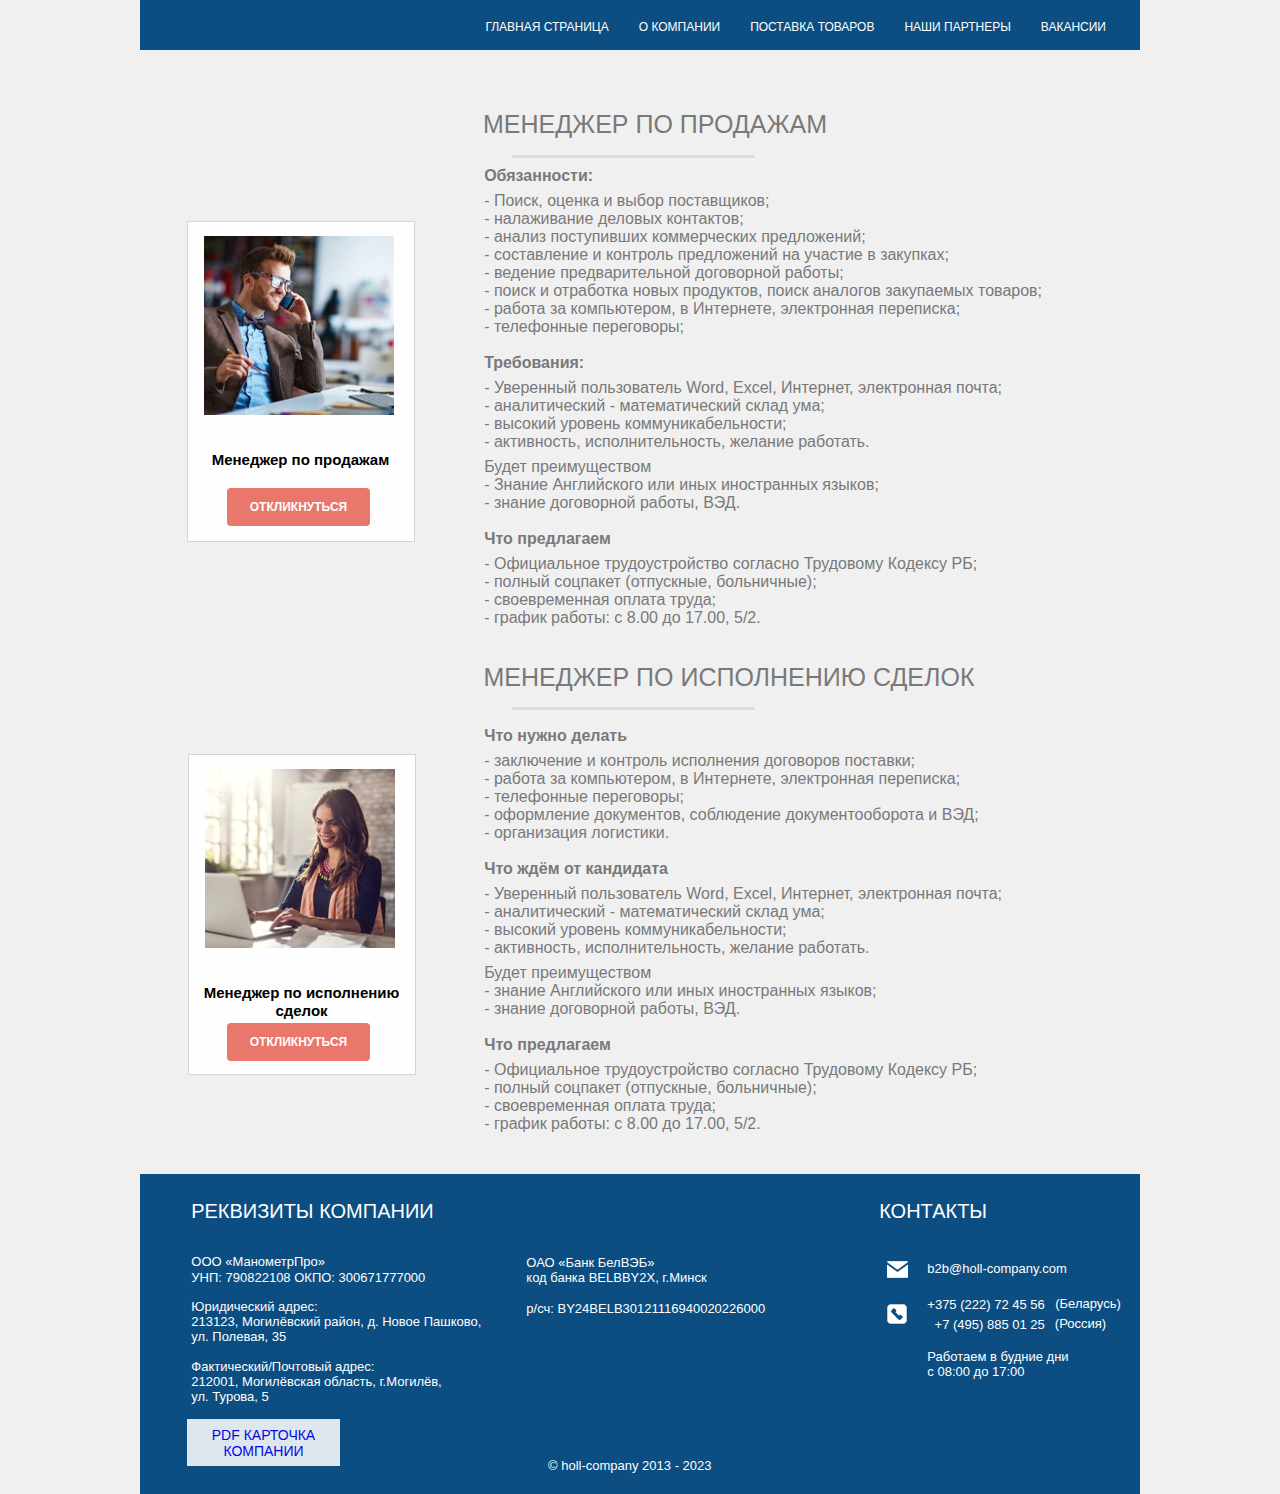
<file: vacancy.html>
<!DOCTYPE html><html lang="ru"><head><title>ООО «МанометрПро» Качество Надежность Партнерство</title><meta http-equiv="Content-type" content="text/html;charset=UTF-8" /><meta name="viewport" content="width=1000" /><meta name="generator" content="EverWeb 3.9.2 (2758)" /><meta name="buildDate" content="Sunday, 12 March 2023" /><meta property="og:url" content="https://holl-company.com/vacancy.html" /><meta property="og:title" content="&#1054;&#1054;&#1054; &laquo;&#1052;&#1072;&#1085;&#1086;&#1084;&#1077;&#1090;&#1088;&#1055;&#1088;&#1086;&raquo; &#1050;&#1072;&#1095;&#1077;&#1089;&#1090;&#1074;&#1086; &#1053;&#1072;&#1076;&#1077;&#1078;&#1085;&#1086;&#1089;&#1090;&#1100; &#1055;&#1072;&#1088;&#1090;&#1085;&#1077;&#1088;&#1089;&#1090;&#1074;&#1086;" /><link rel="stylesheet" type="text/css" href="ew_css/textstyles.css?3761459114" /><link rel="stylesheet" type="text/css" href="ew_css/responsive.css?3761459114" /><script type="text/javascript" src="ew_js/imageCode.js" defer></script><style type="text/css">a img {border:0px;}body {background-color: #F1F1F1;margin: 0px auto;}div.container {margin: 0px auto;width: 1000px;height: 1494px;background-color: #0C4E81;}#navmenu_menu0 {clear:both;float:left;margin:0;padding:0;width:100%;font-family:'Arial',sans-serif;font-size:12px;z-index:1000;}#navmenu_menu0 ul {margin:0;padding:0;list-style:none;position:relative;right:0px;float:right;}#navmenu_menu0 ul li {margin:0 30px 0 0;padding:0;float:left;position:relative;left:0px;}#navmenu_menu0 ul li a {display:block;margin:0;padding:0px;height: 14px;line-height: 14px;text-decoration:none;color:#FFFEFE;text-align: left;}#navmenu_menu0 ul li a:visited {text-decoration:none;color:#FFFEFE;}#navmenu_menu0 ul li a:hover {text-decoration:underline;color:#FFFEFE;}#navmenu_menu0 ul li:hover a,#navmenu_menu0 ul li.hover a {text-decoration:underline;color:#FFFEFE;}#navmenu_menu0 ul ul {z-index:11000;display:none;position:absolute;left:0;float:left;right:auto;padding-top:2px;}#navmenu_menu0 ul ul li {left:auto;margin:0;clear:left;float:left;width:100%;}#navmenu_menu0 ul ul li a,#navmenu_menu0 ul li.active li a,#navmenu_menu0 ul li:hover ul li a,#navmenu_menu0 ul li.hover ul li a {background:#CBCBCB;text-decoration:none;color:#FFFEFE;padding-top:0px;padding-bottom:0px;border-bottom:1px solid #000000;float:left;width:100%;text-align: left;white-space:nowrap;}#navmenu_menu0 ul ul li a:hover,#navmenu_menu0 ul li.active ul li a:hover,#navmenu_menu0 ul li:hover ul li a:hover,#navmenu_menu0 ul li.hover ul li a:hover {background:#CBCBCB;text-decoration:underline;color:#FFFEFE;float:left;}#navmenu_menu0 ul li.last ul {left:auto; right:0;}#navmenu_menu0 ul li.last ul li {float:right;position:relative;right:0px;}#navmenu_menu0 ul li:hover ul,#navmenu_menu0 ul li.hover ul {display:block;}.shape_3 {background-color:#FEFEFE;opacity: 0.87; filter:alpha(opacity=87);}.shape_15 {background-color:#F0F0F0;opacity: 1.00; filter:alpha(opacity=100);}.shape_18 {border-top: 3px solid #DDDDDD;}.shape_19 {background-color:#FFFEFE;opacity: 1.00; filter:alpha(opacity=100);border: 1px solid #D5D5D5;}.shape_22 {background-color:#FFFEFE;opacity: 1.00; filter:alpha(opacity=100);border: 1px solid #D5D5D5;}.shape_26 {border-top: 3px solid #DDDDDD;}.shape_28 {background-color:#EA776B;opacity: 1.00; filter:alpha(opacity=100);border-radius: 4px;}.shape_29 {background-color:#EA776B;opacity: 1.00; filter:alpha(opacity=100);border-radius: 4px;}</style></head><body><div class="container" style="height:1494px"><header><div style="position:relative"><div class="ewnavmenu" id="navmenu_menu0" style="left:294.0078px;top:20px;height:28px;width:672px;z-index:10000;position: absolute;"><ul id="navigation_menu0"><li><a class="main item0" href="index.html" data-linkuuid="D7FE82E330464195BABB486A9ACD657E">ГЛАВНАЯ СТРАНИЦА</a></li><li><a class="main item1" href="company.html" data-linkuuid="603C4A4A94CB4F78859A0E2B4BAEEF4E">О КОМПАНИИ</a></li><li><a class="main item2" href="delivery.html" data-linkuuid="90E6E5D2649045DE8B8E57A4D76C3945">ПОСТАВКА ТОВАРОВ</a></li><li><a class="main item3" href="partner.html" data-linkuuid="09067F1B532E44BABABBD66B9A05912E">НАШИ ПАРТНЕРЫ</a></li><li  style='margin-right:0px;' class="last"><a class="main item4" href="vacancy.html" data-linkuuid="732000A6C52441CAAE8A9FC242357C54">ВАКАНСИИ</a></li></ul></div></div></header><div class="shape_15" style="left:0;top:50px;width:100%;min-width:1000px;min-height:1124px;z-index:15;position: absolute;"></div><div class="content" data-minheight="1000"><div style="position:relative"><div class="shape_1" style="left:49px;top:1196px;width:267px;height:42px;z-index:1;position: absolute;"><div class="paraWrap" style="padding: 4.32px 2.16px 4.32px 2.16px; "><p class="para11"><span style="line-height:23px" class="Style12">РЕКВИЗИТЫ КОМПАНИИ</span></p></div></div></div><div style="position:relative"><div class="shape_2" style="left:47px;top:1250px;width:303px;height:204px;z-index:2;position: absolute;"><div class="paraWrap" style="padding: 4.32px 4.32px 4.32px 4.32px; "><p class="para13"><span style="line-height:15px" class="Style14">ООО «МанометрПро»</span></p><p class="para13"><span style="line-height:15px" class="Style14">УНП: 790822108 ОКПО: 300671777000</span></p><p style="font-size: 0; text-align:left; padding-bottom:10px; margin-top:0px; padding-top:0px;" class="Style15"><span style="line-height:2.85px;"><br /></span></p><p class="para16"><span style="line-height:15px" class="Style17">Юридический адрес:</span></p><p class="para16"><span style="line-height:15px" class="Style17">213123, Могилёвский район, д. Новое Пашково, ул. Полевая, 35</span></p><p style="font-size: 0; text-align:left; padding-bottom:0px; margin-top:0px; padding-top:0px;" class="Style18"><span style="line-height:15px;"><br /></span></p><p class="para16"><span style="line-height:15px" class="Style14">Фактический/Почтовый адрес:</span></p><p class="para16"><span style="line-height:15px" class="Style14">212001, Могилёвская область, г.Могилёв,</span></p><p class="para19"><span style="line-height:15px" class="Style14">ул. Турова, 5</span></p><p style="font-size: 0; text-align:left; padding-bottom:10px; margin-top:0px; padding-top:0px;" class="Style20"><span style="line-height:15px;"><br /></span></p></div></div></div><div style="position:relative"><a href="ewExternalFiles/%D0%9A%D0%B0%D1%80%D1%82%D0%BE%D1%87%D0%BA%D0%B0%20%D0%BF%D1%80%D0%B5%D0%B4%D0%BF%D1%80%D0%B8%D1%8F%D1%82%D0%B8%D1%8F.pdf" target="_blank" rel="nofollow" download class="outerlink"><div class="shape_3" style="left:47px;top:1419px;width:153px;height:47px;z-index:3;position: absolute;"><div style="padding-top: 8px; "><p class="para3"><span style="line-height:16px" class="Style21">PDF КАРТОЧКА КОМПАНИИ</span></p></div></div></a></div><div style="position:relative"><div class="shape_4" style="left:382px;top:1251px;width:259px;height:157px;z-index:4;position: absolute;"><div class="paraWrap" style="padding: 4.32px 4.32px 4.32px 4.32px; "><p class="para16"><span style="line-height:15px" class="Style14">ОАО «Банк БелВЭБ»</span></p><p class="para22"><span style="line-height:15px" class="Style14">код банка BELBBY2X, г.Минск</span></p><p style="font-size: 0; text-align:left; padding-bottom:3px; margin-top:0px; padding-top:0px;" class="Style15"><span style="line-height:10.05px;"><br /></span></p><p class="para16"><span style="line-height:15px" class="Style14">р/сч: BY24BELB30121116940020226000</span></p></div></div></div><div style="position:relative"><div class="shape_5" style="left:737px;top:1196px;width:243px;height:42px;z-index:5;position: absolute;"><div class="paraWrap" style="padding: 4.32px 2.16px 4.32px 2.16px; "><p class="para11"><span style="line-height:23px" class="Style12">КОНТАКТЫ</span></p></div></div></div><div style="position:relative"><a href="mailto:b2b@holl-company.com?subject=Письмо с сайта" class="outerlink"><div class="shape_6" style="left:783px;top:1257px;width:191px;height:24px;z-index:6;position: absolute;"><div class="paraWrap" style="padding: 4.32px 4.32px 4.32px 4.32px; "><p class="para16"><span style="line-height:15px" class="Style14">b2b@holl-company.com</span></p></div></div></a></div><div style="position:relative"><div class="shape_7" style="left:783px;top:1292px;width:207px;height:38px;z-index:7;position: absolute;"><div class="paraWrap" style="padding: 4.32px 4.32px 4.32px 4.32px; "><p class="para11"><span style="line-height:18.75px" class="Style14">+375 (222) 72 45 56</span></p></div></div></div><div style="position:relative"><div class="shape_8" style="left:747px;top:1259px;width:21px;height:21px;z-index:8;position: absolute;"><img src="images/vacancy/close-envelope.png" height="21" width="21" data-src2x="images/vacancy/close-envelope@2x.png" srcset="images/vacancy/close-envelope.png 1x, images/vacancy/close-envelope@2x.png 2x" /></div></div><div style="position:relative"><div class="shape_9" style="left:745px;top:1302px;width:24px;height:24px;z-index:9;position: absolute;"><img src="images/vacancy/phone-call.png" height="24" width="24" data-src2x="images/vacancy/phone-call@2x.png" srcset="images/vacancy/phone-call.png 1x, images/vacancy/phone-call@2x.png 2x" /></div></div><div style="position:relative"><div class="shape_10" style="left:783px;top:1312px;width:135px;height:57px;z-index:10;position: absolute;"><div class="paraWrap" style="padding: 4.32px 4.32px 4.32px 4.32px; "><p class="para11"><span style="line-height:18.75px" class="Style14">&nbsp;&nbsp;+7 (495) 885 01 25</span></p></div></div></div><div style="position:relative"><div class="shape_11" style="left:783px;top:1345px;width:207px;height:68px;z-index:11;position: absolute;"><div class="paraWrap" style="padding: 4.32px 4.32px 4.32px 4.32px; "><p class="para16"><span style="line-height:15px" class="Style14">Работаем в будние дни</span></p><p class="para16"><span style="line-height:15px" class="Style14">с 08:00 до 17:00</span></p></div></div></div><div style="position:relative"><div class="shape_12" style="left:907px;top:1312px;width:67px;height:25px;z-index:12;position: absolute;"><div class="paraWrap" style="padding: 4.32px 4.32px 4.32px 4.32px; "><p class="para3"><span style="line-height:15px" class="Style14">(Россия)</span></p></div></div></div><div style="position:relative"><div class="shape_13" style="left:910px;top:1292px;width:76px;height:24px;z-index:13;position: absolute;"><div class="paraWrap" style="padding: 4.32px 4.32px 4.32px 4.32px; "><p class="para3"><span style="line-height:15px" class="Style14">(Беларусь)</span></p></div></div></div><div style="position:relative"><div class="shape_14" style="left:408px;top:1445px;width:178px;height:29px;z-index:14;position: absolute;"><div style="padding-top: 13px; "><p class="para13"><span style="line-height:15px" class="Style14">© holl-company 2013 - 2023</span></p></div></div></div><div style="position:relative"><div class="shape_16" style="left:261px;top:106px;width:508px;height:56px;z-index:16;position: absolute;"><div class="paraWrap" style="padding: 4.32px 2.16px 4.32px 2.16px; "><p class="para1"><span style="line-height:29px" class="Style2">МЕНЕДЖЕР ПО ПРОДАЖАМ</span></p></div></div></div><div style="position:relative"><div class="shape_17" style="left:342px;top:723px;width:590px;height:427px;z-index:17;position: absolute;"><div class="paraWrap" style="padding: 4.32px 2.16px 4.32px 2.16px; "><p class="para28"><span style="line-height:18px" class="Style29">Что нужно делать</span></p><p class="para16"><span style="line-height:18px" class="Style4">- заключение и контроль исполнения договоров поставки;</span></p><p class="para16"><span style="line-height:18px" class="Style4">- работа за компьютером, в Интернете, электронная переписка;</span></p><p class="para16"><span style="line-height:18px" class="Style4">- телефонные переговоры;</span></p><p class="para16"><span style="line-height:18px" class="Style4">- оформление документов, соблюдение документооборота и ВЭД;</span></p><p class="para16"><span style="line-height:18px" class="Style4">- организация логистики.</span></p><p style="font-size: 0; text-align:left; padding-bottom:0px; margin-top:0px; padding-top:0px;" class="Style25"><span style="line-height:18px;"><br /></span></p><p class="para28"><span style="line-height:18px" class="Style29">Что ждём от кандидата</span></p><p class="para16"><span style="line-height:18px" class="Style4">- Уверенный пользователь Word, Excel, Интернет, электронная почта;</span></p><p class="para16"><span style="line-height:18px" class="Style4">- аналитический - математический склад ума; </span></p><p class="para16"><span style="line-height:18px" class="Style4">- высокий уровень коммуникабельности;</span></p><p class="para28"><span style="line-height:18px" class="Style4">- активность, исполнительность, желание работать.</span></p><p class="para16"><span style="line-height:18px" class="Style4">Будет преимуществом</span></p><p class="para16"><span style="line-height:18px" class="Style4">- знание Английского или иных иностранных языков;</span></p><p class="para16"><span style="line-height:18px" class="Style4">- знание договорной работы, ВЭД.</span></p><p style="font-size: 0; text-align:left; padding-bottom:0px; margin-top:0px; padding-top:0px;" class="Style25"><span style="line-height:18px;"><br /></span></p><p class="para28"><span style="line-height:18px" class="Style29">Что предлагаем</span></p><p class="para16"><span style="line-height:18px" class="Style4">- Официальное трудоустройство согласно Трудовому Кодексу РБ;</span></p><p class="para16"><span style="line-height:18px" class="Style4">- полный соцпакет (отпускные, больничные);</span></p><p class="para16"><span style="line-height:18px" class="Style4">- своевременная оплата труда;</span></p><p class="para16"><span style="line-height:18px" class="Style4">- график работы: с 8.00 до 17.00, 5/2.</span></p></div></div></div><div style="position:relative"><div class="shape_18" style="left:371.5px;top:144.5px;width:243px;height:20px;width:243px;height:20px;margin-top:10px;z-index:18;position: absolute;"></div></div><div style="position:relative"><div class="shape_19" style="left:46.5px;top:220.5px;width:228px;height:321px;width:226px;height:319px;z-index:19;position: absolute;"></div></div><div style="position:relative"><div class="shape_20" style="left:64px;top:236px;width:190px;height:179px;z-index:20;position: absolute;"><img src="images/vacancy/1.Wxl5rra59_ADBzn4Q5sPRL4N8frHwf8-xQ319MUP_fI.s84l4ZuYfx2qGp_Ybce-dbNLCJuY-BO1FYJYMjpHHHk_2023-03-12_11-58-12.jpeg" height="179" width="190" data-src2x="images/vacancy/1.Wxl5rra59_ADBzn4Q5sPRL4N8frHwf8-xQ319MUP_fI.s84l4ZuYfx2qGp_Ybce-dbNLCJuY-BO1FYJYMjpHHHk_2023-03-12_11-58-12@2x.jpeg" srcset="images/vacancy/1.Wxl5rra59_ADBzn4Q5sPRL4N8frHwf8-xQ319MUP_fI.s84l4ZuYfx2qGp_Ybce-dbNLCJuY-BO1FYJYMjpHHHk_2023-03-12_11-58-12.jpeg 1x, images/vacancy/1.Wxl5rra59_ADBzn4Q5sPRL4N8frHwf8-xQ319MUP_fI.s84l4ZuYfx2qGp_Ybce-dbNLCJuY-BO1FYJYMjpHHHk_2023-03-12_11-58-12@2x.jpeg 2x" /></div></div><div style="position:relative"><div class="shape_21" style="left:47px;top:447px;width:227px;height:66px;z-index:21;position: absolute;"><div class="paraWrap" style="padding: 4.32px 2.16px 4.32px 2.16px; "><p class="para1"><span style="line-height:18px" class="Style23">Менеджер по продажам</span></p></div></div></div><div style="position:relative"><div class="shape_22" style="left:47.5px;top:753.5px;width:228px;height:321px;width:226px;height:319px;z-index:22;position: absolute;"></div></div><div style="position:relative"><div class="shape_23" style="left:65px;top:769px;width:190px;height:179px;z-index:23;position: absolute;"><img src="images/vacancy/gettyimages-495778856.jpg" height="179" width="190" data-src2x="images/vacancy/gettyimages-495778856@2x.jpg" srcset="images/vacancy/gettyimages-495778856.jpg 1x, images/vacancy/gettyimages-495778856@2x.jpg 2x" /></div></div><div style="position:relative"><div class="shape_24" style="left:48px;top:980px;width:227px;height:66px;z-index:24;position: absolute;"><div class="paraWrap" style="padding: 4.32px 2.16px 4.32px 2.16px; "><p class="para1"><span style="line-height:18px" class="Style23">Менеджер по исполнению сделок</span></p></div></div></div><div style="position:relative"><div class="shape_25" style="left:316px;top:659px;width:546px;height:77px;z-index:25;position: absolute;"><div class="paraWrap" style="padding: 4.32px 2.16px 4.32px 2.16px; "><p class="para1"><span style="line-height:29px" class="Style2">МЕНЕДЖЕР ПО ИСПОЛНЕНИЮ СДЕЛОК</span></p></div></div></div><div style="position:relative"><div class="shape_26" style="left:371.5px;top:696.5px;width:243px;height:20px;width:243px;height:20px;margin-top:10px;z-index:26;position: absolute;"></div></div><div style="position:relative"><div class="shape_27" style="left:342px;top:163px;width:590px;height:509px;z-index:27;position: absolute;"><div class="paraWrap" style="padding: 4.32px 2.16px 4.32px 2.16px; "><p class="para28"><span style="line-height:18px" class="Style29">Обязанности:</span></p><p class="para16"><span style="line-height:18px" class="Style4">- Поиск, оценка и выбор поставщиков;</span></p><p class="para16"><span style="line-height:18px" class="Style4">- налаживание деловых контактов;</span></p><p class="para16"><span style="line-height:18px" class="Style4">- анализ поступивших коммерческих предложений;</span></p><p class="para16"><span style="line-height:18px" class="Style4">- составление и контроль предложений на участие в закупках;</span></p><p class="para16"><span style="line-height:18px" class="Style4">- ведение предварительной договорной работы;</span></p><p class="para16"><span style="line-height:18px" class="Style4">- поиск и отработка новых продуктов, поиск аналогов закупаемых товаров;</span></p><p class="para16"><span style="line-height:18px" class="Style4">- работа за компьютером, в Интернете, электронная переписка;</span></p><p class="para16"><span style="line-height:18px" class="Style4">- телефонные переговоры;</span></p><p style="font-size: 0; text-align:left; padding-bottom:0px; margin-top:0px; padding-top:0px;" class="Style25"><span style="line-height:18px;"><br /></span></p><p class="para28"><span style="line-height:18px" class="Style29">Требования:</span></p><p class="para16"><span style="line-height:18px" class="Style4">- Уверенный пользователь Word, Excel, Интернет, электронная почта;</span></p><p class="para16"><span style="line-height:18px" class="Style4">- аналитический - математический склад ума; </span></p><p class="para16"><span style="line-height:18px" class="Style4">- высокий уровень коммуникабельности;</span></p><p class="para28"><span style="line-height:18px" class="Style4">- активность, исполнительность, желание работать.</span></p><p class="para16"><span style="line-height:18px" class="Style4">Будет преимуществом</span></p><p class="para16"><span style="line-height:18px" class="Style4">- Знание Английского или иных иностранных языков;</span></p><p class="para16"><span style="line-height:18px" class="Style4">- знание договорной работы, ВЭД.</span></p><p style="font-size: 0; text-align:left; padding-bottom:0px; margin-top:0px; padding-top:0px;" class="Style25"><span style="line-height:18px;"><br /></span></p><p class="para28"><span style="line-height:18px" class="Style29">Что предлагаем</span></p><p class="para16"><span style="line-height:18px" class="Style4">- Официальное трудоустройство согласно Трудовому Кодексу РБ;</span></p><p class="para16"><span style="line-height:18px" class="Style4">- полный соцпакет (отпускные, больничные);</span></p><p class="para16"><span style="line-height:18px" class="Style4">- своевременная оплата труда;</span></p><p class="para16"><span style="line-height:18px" class="Style4">- график работы: с 8.00 до 17.00, 5/2.</span></p></div></div></div><div style="position:relative"><a href="mailto:b2b@holl-company.com?subject=Отклик на вакансию "Менеджер по испонению сделок"" class="outerlink"><div class="shape_28" style="left:87px;top:1023px;width:143px;height:38px;z-index:28;position: absolute;"><div style="padding-top: 12px; "><p class="para3"><span style="line-height:14px" class="Style26">ОТКЛИКНУТЬСЯ</span></p></div></div></a></div><div style="position:relative"><a href="mailto:b2b@holl-company.com?subject=Отклик на вакансию "Менеджер по продажам"" class="outerlink"><div class="shape_29" style="left:87px;top:488px;width:143px;height:38px;z-index:29;position: absolute;"><div style="padding-top: 12px; "><p class="para3"><span style="line-height:14px" class="Style26">ОТКЛИКНУТЬСЯ</span></p></div></div></a></div></div><footer data-top='1474' data-height='20'></footer></div></body></html>
</file>
<file: ew_css/textstyles.css>
.para1{font-size: 0; text-align:center; padding-bottom:11px; margin-top:0px; padding-top:0px;}
.Style2{font-family:  'ArialMT', 'Arial' ,sans-serif ;
 font-size: 25px; 
 font-weight:normal; 
 color: #797979;
 word-wrap: break-word;}
.para3{font-size: 0; text-align:center; padding-bottom:0px; margin-top:0px; padding-top:0px;}
.Style4{font-family:  'ArialMT', 'Arial' ,sans-serif ;
 font-size: 16px; 
 font-weight:normal; 
 color: #797979;
 word-wrap: break-word;}
.Style5{font-family:  'ArialMT', 'Arial' ,sans-serif ;
 font-size: 39px; 
 font-weight:normal; 
 color: #FFFEFE;
 word-wrap: break-word;}
.Style6{font-family:  'ArialMT', 'Arial' ,sans-serif ;
 font-size: 22px; 
 font-weight:normal; 
 color: #FFFEFE;
 word-wrap: break-word;}
.Style7{font-family:  'ArialMT', 'Arial' ,sans-serif ;
 font-size: 17px; 
 font-weight:normal; 
 color: #5E5E5E;
 word-wrap: break-word;}
.para8{font-size: 0; text-align:center; padding-bottom:10px; margin-top:0px; padding-top:0px;}
.Style9{font-family:  'ArialMT', 'Arial' ,sans-serif ;
 font-size: 14px; 
 font-weight:normal; 
 color: #797979;
 word-wrap: break-word;}
.Style10{font-family:  'ArialMT', 'Arial' ,sans-serif ;
 font-size: 17px; 
 font-weight:normal; 
 color: #FFFEFE;
 word-wrap: break-word;}
.para11{font-size: 0; text-align:left; padding-bottom:11px; margin-top:0px; padding-top:0px;}
.Style12{font-family:  'ArialMT', 'Arial' ,sans-serif ;
 font-size: 20px; 
 font-weight:normal; 
 color: #FFFEFE;
 word-wrap: break-word;}
.para13{font-size: 0; text-align:left; padding-bottom:1px; margin-top:0px; padding-top:0px;}
.Style14{font-family:  'ArialMT', 'Arial' ,sans-serif ;
 font-size: 13px; 
 font-weight:normal; 
 color: #FFFEFE;
 word-wrap: break-word;}
.Style15{font-family:  'Arial-BoldMT', 'Arial' ,sans-serif ;
 font-size: 13px; 
 font-weight:700; 
 margin:0;
 color: #FFFEFE;
 word-wrap: break-word;}
.para16{font-size: 0; text-align:left; padding-bottom:0px; margin-top:0px; padding-top:0px;}
.Style17{font-family:  'ArialMT', 'Arial' ,sans-serif ;
 font-size: 13px; 
 font-weight:normal; 
 color: #FFFEFE;
 background-color: #0C4D81; 
 word-wrap: break-word;}
.Style18{font-family:  'ArialMT', 'Arial' ,sans-serif ;
 font-size: 13px; 
 font-weight:normal; 
 margin:0;
 color: #FFFEFE;
 background-color: #0C4D81; 
 word-wrap: break-word;}
.para19{font-size: 0; text-align:left; padding-bottom:8px; margin-top:0px; padding-top:0px;}
.Style20{font-family:  'Calibri' ,'Arial' ,sans-serif ;
 font-size: 12px; 
 font-weight:normal; 
 margin:0;
 word-wrap: break-word;}
.Style21{font-family:  'ArialMT', 'Arial' ,sans-serif ;
 font-size: 14px; 
 font-weight:normal; 
 word-wrap: break-word;}
.para22{font-size: 0; text-align:left; padding-bottom:3px; margin-top:0px; padding-top:0px;}
.Style23{font-family:  'Impact' ,'Arial' ,sans-serif ;
 font-size: 15px; 
 font-weight:700; 
 word-wrap: break-word;}
.para24{font-size: 0; text-align:left; padding-bottom:10px; margin-top:0px; padding-top:0px;}
.Style25{font-family:  'ArialMT', 'Arial' ,sans-serif ;
 font-size: 16px; 
 font-weight:normal; 
 margin:0;
 color: #797979;
 word-wrap: break-word;}
.Style26{font-family:  'Arial-BoldMT', 'Arial' ,sans-serif ;
 font-size: 12px; 
 font-weight:700; 
 color: #FFFEFE;
 word-wrap: break-word;}
.para27{font-size: 0; text-align:center; padding-bottom:15px; margin-top:0px; padding-top:0px;}
.para28{font-size: 0; text-align:left; padding-bottom:7px; margin-top:0px; padding-top:0px;}
.Style29{font-family:  'Arial-BoldMT', 'Arial' ,sans-serif ;
 font-size: 16px; 
 font-weight:700; 
 color: #797979;
 word-wrap: break-word;}
a.outerlink{text-decoration:none}
.animhidden{opacity: 0}
.animvisible{opacity: 1}
</file>
<file: ew_css/responsive.css>
@media screen and (max-width: 575px) and (min-width: 0px) {
  /* mobile */
  .mbl-hide {
  	display:none !important;
  }
  
}

@media screen and (max-width: 768px) and (min-width: 575px) {
  /* tablet */
   .tblt-hide {
  	display:none !important;
  }
  
}


@media screen and (max-width: 991px) and (min-width: 768px) {
  /* desktop */
   .dsk-hide {
  	display:none !important;
  }
  
}


@media screen and (min-width: 991px) {
 /* wide desktop */
   .wddsk-hide {
  	display:none !important;
  }

}

.ew-video-dim {
	margin: 0 auto;
}
.ew-video-responsive{
	overflow:hidden;
	padding-bottom:56.25%;
	position:relative;
	height:0;
}
.ew-video-responsive iframe, .ew-video-responsive object, .ew-video-responsive embed {
	left:0;
	top:0;
	height:100%;
	width:100%;
	position:absolute;
}
</file>
